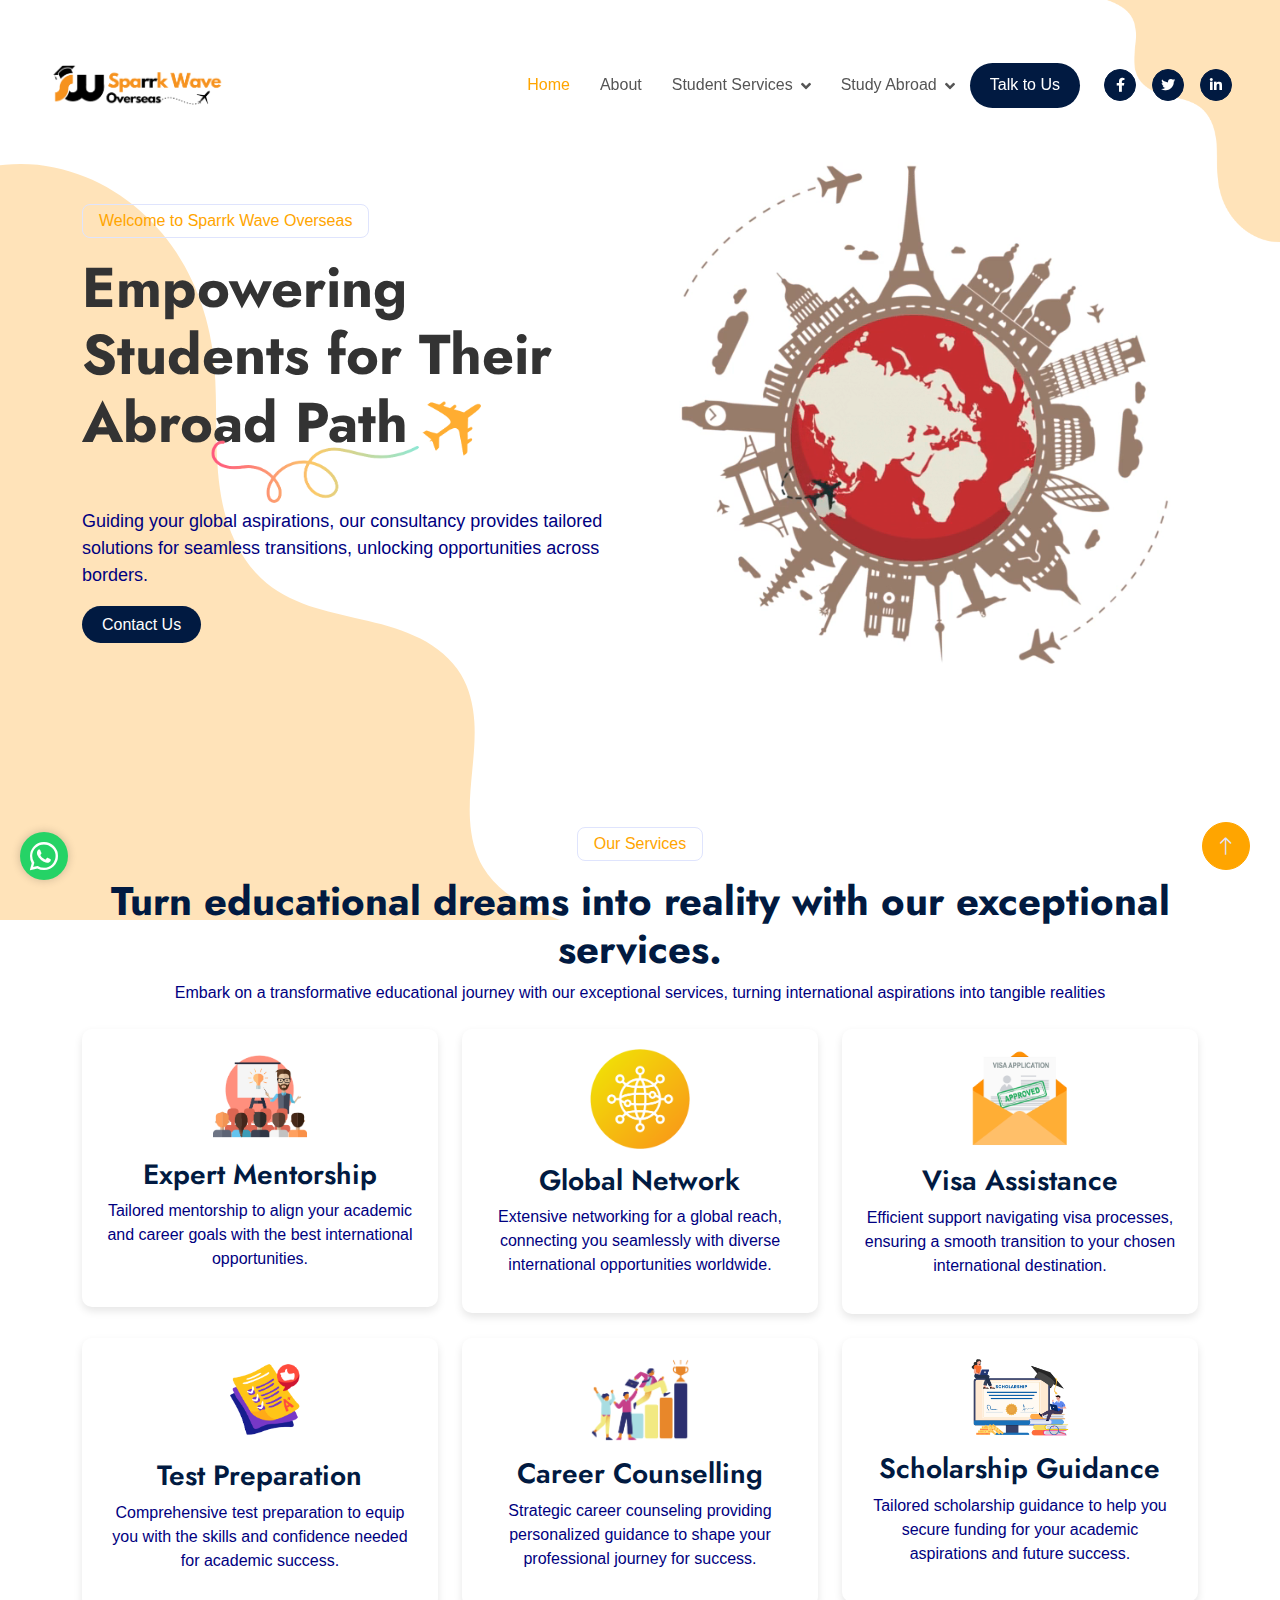
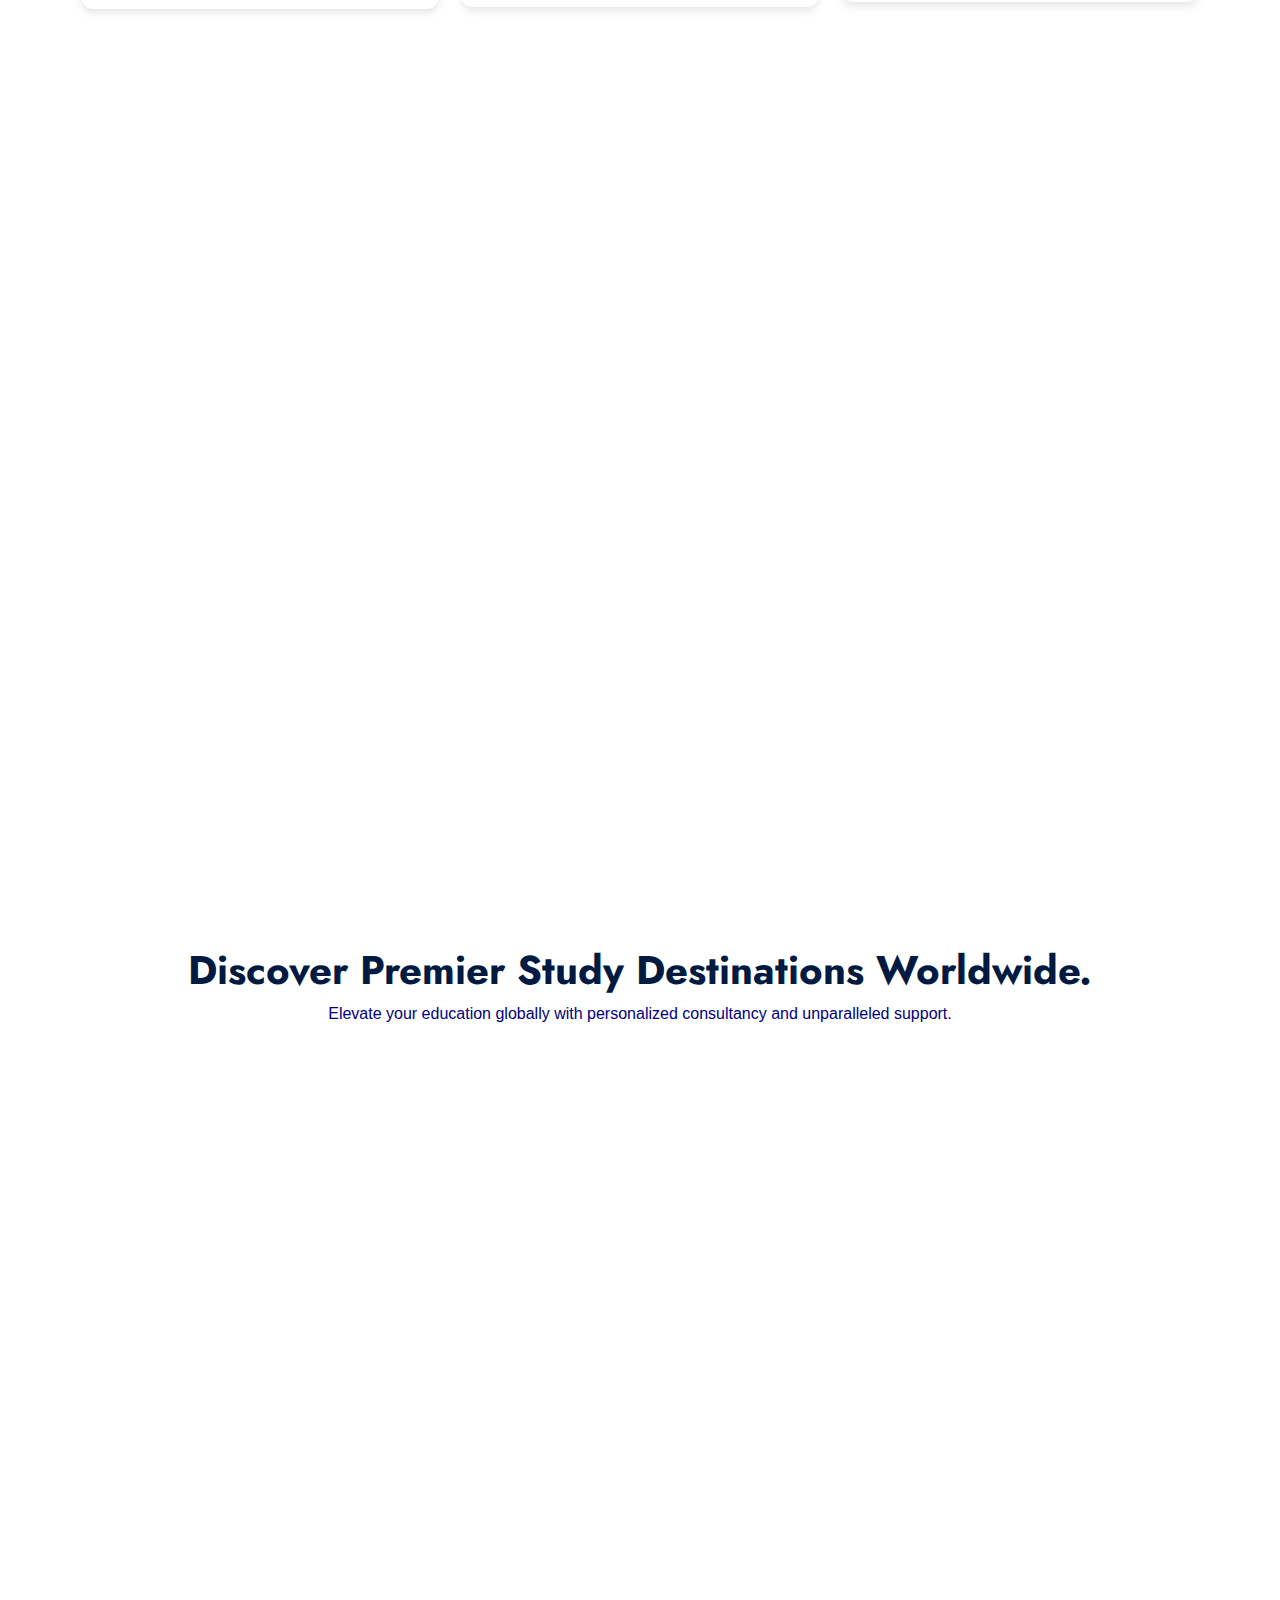
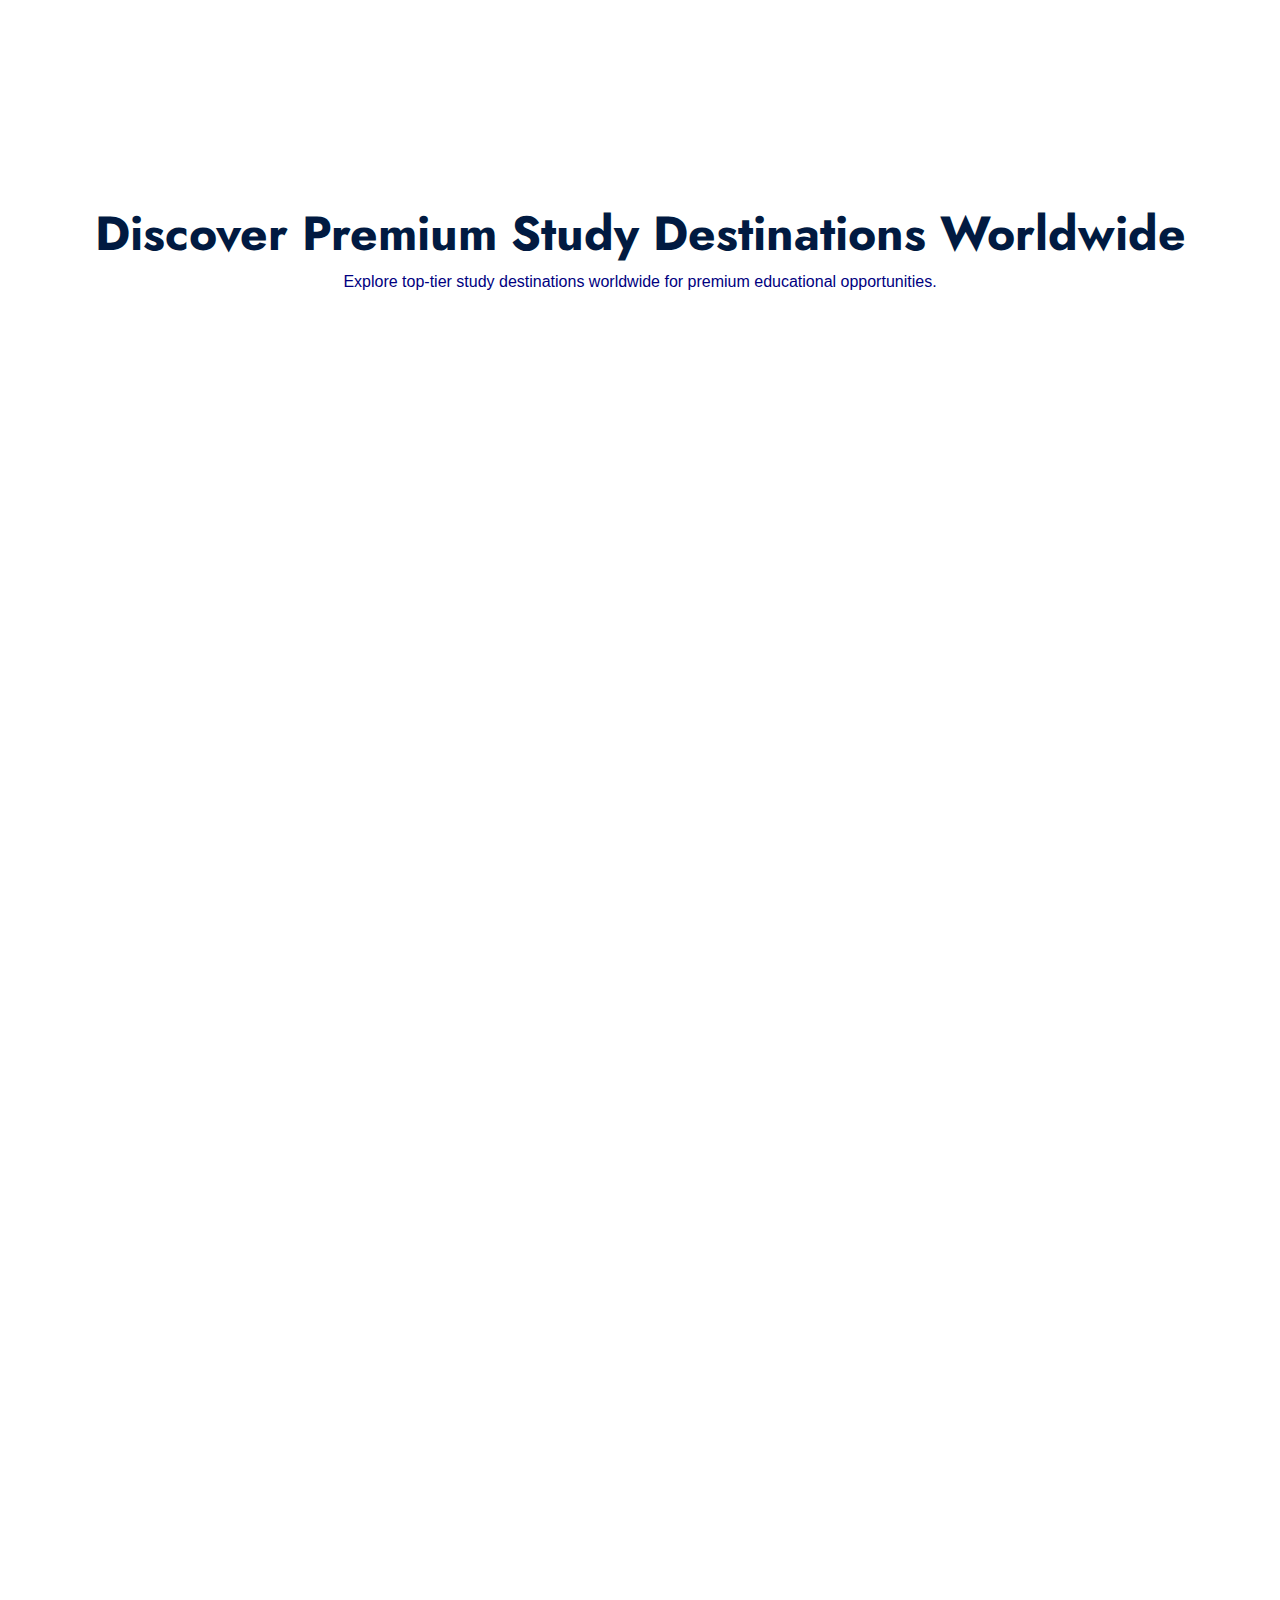
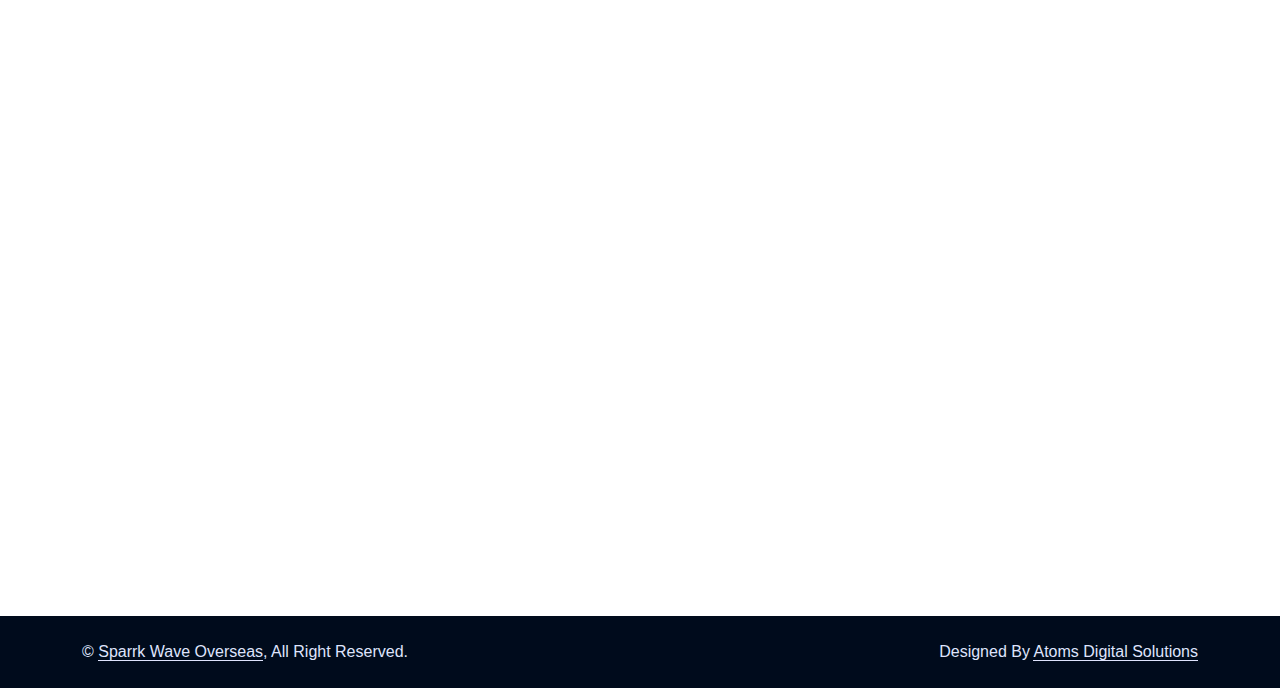
<file: index.html>
<!DOCTYPE html>
<html lang="en">

<head>
    <meta charset="utf-8">
    <title>Sparrk Wave Overseas</title>
    <meta content="width=device-width, initial-scale=1.0" name="viewport">
    <meta content="" name="keywords">
    <meta content="" name="description">

    <!-- Favicon -->
    <link href="img/favicon.ico" rel="icon">

    <!-- Google Web Fonts -->
    <link rel="preconnect" href="https://fonts.googleapis.com">
    <link rel="preconnect" href="https://fonts.gstatic.com" crossorigin>
    <link href="https://fonts.googleapis.com/css2?family=Jost:wght@500;600;700&family=Open+Sans:wght@400;500&display=swap" rel="stylesheet">  

    <!-- Icon Font Stylesheet -->
    <link href="https://cdnjs.cloudflare.com/ajax/libs/font-awesome/5.10.0/css/all.min.css" rel="stylesheet">
    <link href="https://cdn.jsdelivr.net/npm/bootstrap-icons@1.4.1/font/bootstrap-icons.css" rel="stylesheet">

    <!-- Libraries Stylesheet -->
    <link href="lib/animate/animate.min.css" rel="stylesheet">
    <link href="lib/owlcarousel/assets/owl.carousel.min.css" rel="stylesheet">

    <!-- Customized Bootstrap Stylesheet -->
    <link href="css/bootstrap.min.css" rel="stylesheet">

    <!-- Template Stylesheet -->
    <link href="css/style.css" rel="stylesheet">
    
</head>

<body>
    <!-- Spinner Start -->
    <div id="spinner" class="show bg-white position-fixed translate-middle w-100 vh-100 top-50 start-50 d-flex align-items-center justify-content-center">
        <div class="spinner-border text-primary" role="status" style="width: 3rem; height: 3rem;"></div>
    </div>
    <!-- Spinner End -->


    <!-- Navbar Start -->
    <div class="container-fluid fixed-top px-0 wow fadeIn " data-wow-delay="0.1s">
        <!-- <div class="top-bar row gx-0 align-items-center d-none d-lg-flex">
            <div class="col-lg-6 px-5 text-start">
                <small><i class="fa fa-map-marker-alt text-primary me-2"></i>123 Street, New York, USA</small>
                <small class="ms-4"><i class="fa fa-clock text-primary me-2"></i>9.00 am - 9.00 pm</small>
            </div>
            <div class="col-lg-6 px-5 text-end">
                <small><i class="fa fa-envelope text-primary me-2"></i>info@example.com</small>
                <small class="ms-4"><i class="fa fa-phone-alt text-primary me-2"></i>+012 345 6789</small>
            </div>
        </div> -->

        <nav class="navbar navbar-expand-lg navbar-light py-lg-0 px-lg-5 pt-lg-5 wow fadeIn " data-wow-delay="0.1s">
            <a href="index.html" class="navbar-brand ms-4 ms-lg-0">
                 <img  src="img/Spark wave.png" style="width: 40%;"  alt="">
            </a>
            <button type="button" class="navbar-toggler me-4" data-bs-toggle="collapse" data-bs-target="#navbarCollapse">
                <span class="navbar-toggler-icon"></span>
            </button>
            <div class="collapse navbar-collapse" id="navbarCollapse">
                <div class="navbar-nav ms-auto p-4 p-lg-0">
                    <a href="index.html" class="nav-item nav-link active">Home</a>
                    <a href="study_usa.html" class="nav-item nav-link">About</a>
    
                    <div class="nav-item dropdown">
                        <a href="study_usa.html" class="nav-link dropdown-toggle" data-bs-toggle="dropdown">Student Services</a>
                        <div class="dropdown-menu border-light m-0">
                            <a href="study_usa.html" class="dropdown-item">Study in USA</a>
                            <a href="study_usa.html" class="dropdown-item">Study in UK</a>
                            <a href="study_usa.html" class="dropdown-item">Study in Canada</a>
                            <a href="study_usa.html" class="dropdown-item">Study in Europe</a>
                            <a href="study_usa.html" class="dropdown-item">Study in Australia</a>
                        </div>
                    </div>
                    <div class="nav-item dropdown">
                        <a href="#" class="nav-link dropdown-toggle" data-bs-toggle="dropdown">Study Abroad</a>
                        <div class="dropdown-menu border-light m-0">
                            <a href="study_usa.html" class="dropdown-item">Free Study Abroad Counselling </a>
                            <a href="study_usa.html" class="dropdown-item">Premium Study Abroad Counselling </a>
                            <a href="study_usa.html" class="dropdown-item">Student Visa Service Overseas </a>
                            <a href="study_usa.html" class="dropdown-item">Student Health Cover </a>
                            <a href="study_usa.html" class="dropdown-item">Student Accomodation</a>
                             <a href="study_usa.html" class="dropdown-item">Personality Assessment Test</a>  </div>
                    </div>
                    <a  class="btn1" id="contactButton"  style="white-space: nowrap; padding: bottom -1px; cursor: pointer;">Talk to Us</a>
                </div>
                <div class="d-none d-lg-flex ms-2">
                    <a class="btn btn-dark btn-sm-square rounded-circle ms-3" href="">
                        <small class="fab fa-facebook-f text-white"></small>
                    </a>
                    <a class="btn btn-dark btn-sm-square rounded-circle ms-3" href="">
                        <small class="fab fa-twitter text-white"></small>
                    </a>
                    <a class="btn btn-dark btn-sm-square rounded-circle ms-3" href="">
                        <small class="fab fa-linkedin-in text-white"></small>
                    </a>
                </div>
            </div>
        </nav>
    </div>
   
      
      <section class="hero-section section-padding">
        <div class="container">
          <div class="row align-items-center">
            <div class="col-md-6 text-start">
                <p class="d-inline-block border rounded text-primary fw-semi-bold py-1 px-3 ">Welcome to Sparrk Wave Overseas</p>
                <h1 class="display-4 mb-4">Empowering Students for Their Abroad Path</h1>
                
                <img src="img/favicons/path.png" alt="Top Right Graphic" class="hero-section__graphic hero-section__graphic--path">
                <p class="lead mb-4 text-secondaryy">Guiding your global aspirations, our consultancy provides tailored solutions for seamless transitions, unlocking opportunities across borders.</p>
               
                <a href="#" class="btn1  ">Contact Us</a>
              </div>
            <div class="col-md-6 d-flex flex-column justify-content-between order-md-1 order-1">
             
              <div class="hero-section__graphics d-flex flex-wrap justify-content-between align-items-end d-md-block mt-3">
                <video width="600" height="600" muted autoplay loop class="img-fluid mb-md-5">
                    <source src="img/dest/hero.mp4" type="video/mp4">
                   
                  </video>
                <img src="img/favicons/top.png" alt="Top Right Graphic" class="hero-section__graphic hero-section__graphic--top-right">
                <img src="img/favicons/bottom.png" alt="Bottom Left Graphic" class="hero-section__graphic hero-section__graphic--bottom-left">
              </div>
            </div>
          </div>
        </div>
      </section>
      
    


    
    <!-- Carousel End -->


    <!-- About Start -->
    <!-- <div class="container-xxl py-5">
        <div class="container">
            <div class="row g-4 align-items-end mb-4">
                <div class="col-lg-6 wow fadeInUp" data-wow-delay="0.1s">
                    <img class="img-fluid rounded" src="img/about.jpg">
                </div>
                <div class="col-lg-6 wow fadeInUp" data-wow-delay="0.3s">
                    <p class="d-inline-block border rounded text-primary fw-semi-bold py-1 px-3">About Us</p>
                    <h1 class="display-5 mb-4">We help you to reach your dream country</h1>
                    <p class="mb-4">We are dedicated to assisting you in realizing your dream of relocating to a foreign country through our comprehensive consultancy services.</p>
                    <div class="border rounded p-4">
                        <nav>
                            <div class="nav nav-tabs mb-3" id="nav-tab" role="tablist">
                                <button class="nav-link fw-semi-bold active" id="nav-story-tab" data-bs-toggle="tab" data-bs-target="#nav-story" type="button" role="tab" aria-controls="nav-story" aria-selected="true">Vision</button>
                                <button class="nav-link fw-semi-bold" id="nav-mission-tab" data-bs-toggle="tab" data-bs-target="#nav-mission" type="button" role="tab" aria-controls="nav-mission" aria-selected="false">Mission</button>
                                <button class="nav-link fw-semi-bold" id="nav-vision-tab" data-bs-toggle="tab" data-bs-target="#nav-vision" type="button" role="tab" aria-controls="nav-vision" aria-selected="false">Ambition</button>
                            </div>
                        </nav>
                        <div class="tab-content" id="nav-tabContent">
                            <div class="tab-pane fade show active" id="nav-story" role="tabpanel" aria-labelledby="nav-story-tab">
                                <p>Empowering individuals with a global vision, our consultancy aims to be the beacon of guidance, facilitating seamless transitions to opportunities worldwide. </p>
                                <p class="mb-0">We envision a future where international aspirations are not just dreams but tangible realities, achieved through personalized and expert guidance.</p>
                            </div>
                            <div class="tab-pane fade" id="nav-mission" role="tabpanel" aria-labelledby="nav-mission-tab">
                                <p>Fulfilling our mission, we are dedicated to providing comprehensive support and expertise, ensuring individuals embark on their international journeys confidently and successfully.</p>
                                <p class="mb-0"> Our mission is to be the trusted partner in transforming aspirations into global achievements, leaving an indelible mark on the lives we touch.</p>
                            </div>
                            <div class="tab-pane fade" id="nav-vision" role="tabpanel" aria-labelledby="nav-vision-tab">
                                <p>With an unwavering ambition, we strive to become the foremost catalyst for global success. Our ambition is to empower individuals, fostering a world where every aspiration is met with the right resources and guidance. </p>
                                <p class="mb-0">We aim to be the driving force behind realizing ambitious dreams on the global stage.
                                </p>
                            </div>
                        </div>
                    </div>
                </div>
            </div>
            <div class="border rounded p-4 wow fadeInUp" data-wow-delay="0.1s">
                <div class="row g-4">
                    <div class="col-lg-4 wow fadeIn" data-wow-delay="0.1s">
                        <div class="h-100">
                            <div class="d-flex">
                                <div class="flex-shrink-0 btn-lg-square rounded-circle bg-primary">
                                    <i class="fa fa-times text-white"></i>
                                </div>
                                <div class="ps-3">
                                    <h4>No Hidden Cost</h4>
                                    <span>There's no hidden charges for fee</span>
                                </div>
                                <div class="border-end d-none d-lg-block"></div>
                            </div>
                            <div class="border-bottom mt-4 d-block d-lg-none"></div>
                        </div>
                    </div>
                    <div class="col-lg-4 wow fadeIn" data-wow-delay="0.3s">
                        <div class="h-100">
                            <div class="d-flex">
                                <div class="flex-shrink-0 btn-lg-square rounded-circle bg-primary">
                                    <i class="fa fa-users text-white"></i>
                                </div>
                                <div class="ps-3">
                                    <h4>Specialized Mentors</h4>
                                    <span>Mentors here were so skilled and can guide you well</span>
                                </div>
                                <div class="border-end d-none d-lg-block"></div>
                            </div>
                            <div class="border-bottom mt-4 d-block d-lg-none"></div>
                        </div>
                    </div>
                    <div class="col-lg-4 wow fadeIn" data-wow-delay="0.5s">
                        <div class="h-100">
                            <div class="d-flex">
                                <div class="flex-shrink-0 btn-lg-square rounded-circle bg-primary">
                                    <i class="fa fa-phone text-white"></i>
                                </div>
                                <div class="ps-3">
                                    <h4>24/7 Available</h4>
                                    <span>Our services will be available 24/7</span>
                                </div>
                            </div>
                        </div>
                    </div>
                </div>
            </div>

            <div class="border rounded p-4 mt-4 wow fadeInUp" data-wow-delay="0.1s">
                <div class="row g-4">
                    <div class="col-lg-4 wow fadeIn" data-wow-delay="0.1s">
                        <div class="h-100">
                            <div class="d-flex">
                                <div class="flex-shrink-0 btn-lg-square rounded-circle bg-primary">
                                    <i class="fa fa-times text-white"></i>
                                </div>
                                <div class="ps-3">
                                    <h4>Value Added for Money</h4>
                                    <span>We value your money more than you do while giving productivity</span>
                                </div>
                                <div class="border-end d-none d-lg-block"></div>
                            </div>
                            <div class="border-bottom mt-4 d-block d-lg-none"></div>
                        </div>
                    </div>
                    <div class="col-lg-4 wow fadeIn" data-wow-delay="0.3s">
                        <div class="h-100">
                            <div class="d-flex">
                                <div class="flex-shrink-0 btn-lg-square rounded-circle bg-primary">
                                    <i class="fa fa-users text-white"></i>
                                </div>
                                <div class="ps-3">
                                    <h4>Peaceful Environment</h4>
                                    <span>OUr offices were quiet and with better infrastructure</span>
                                </div>
                                <div class="border-end d-none d-lg-block"></div>
                            </div>
                            <div class="border-bottom mt-4 d-block d-lg-none"></div>
                        </div>
                    </div>
                    <div class="col-lg-4 wow fadeIn" data-wow-delay="0.5s">
                        <div class="h-100">
                            <div class="d-flex">
                                <div class="flex-shrink-0 btn-lg-square rounded-circle bg-primary">
                                    <i class="fa fa-phone text-white"></i>
                                </div>
                                <div class="ps-3">
                                    <h4>Easy & Efficiency</h4>
                                    <span>We make a better path for you to move to aboroad without any hurdles</span>
                                </div>
                            </div>
                        </div>
                    </div>
                </div>
            </div>
        </div>
    </div> -->
    <!-- About End -->


    <!-- services section start -->

    <section id="services" class=" py-5">
        <div class="container text-center">
            <p class="d-inline-block border rounded text-primary fw-semi-bold py-1 px-3">Our Services</p>
            <h1 class="display-7">Turn educational dreams into reality with our exceptional services.</h1>
            <p class="mb-4 text-secondaryy">Embark on a transformative educational journey with our exceptional services, turning international aspirations into tangible realities</p>
                    
            <div class="row">
                <!-- Service 1 -->
                <div class="col-md-4 mb-4">
                    <div class="service-card">
                        <img src="img/service-icon-1.png" alt="Service 1">
                        <h3>Expert Mentorship</h3>
                        <p class="text-secondaryy">Tailored mentorship to align your academic and career goals with the best international opportunities.</p>
                    </div>
                </div>
    
                <!-- Service 2 -->
                <div class="col-md-4 mb-4">
                    <div class="service-card">
                        <img src="img/service-icon-2.png" alt="Service 2">
                        <h3>Global Network</h3>
                        <p class="text-secondaryy">Extensive networking for a global reach, connecting you seamlessly with diverse international opportunities worldwide.</p>
                    </div>
                </div>
    
                <!-- Service 3 -->
                <div class="col-md-4 mb-4">
                    <div class="service-card">
                        <img src="img/service-icon-3.png" alt="Service 3">
                        <h3>Visa Assistance</h3>
                        <p class="text-secondaryy">Efficient support navigating visa processes, ensuring a smooth transition to your chosen international destination.</p>
                    </div>
                </div>
            </div>


            <div class="row">
                <!-- Service 1 -->
                <div class="col-md-4 mb-4">
                    <div class="service-card">
                        <img src="img/service-icon-4.png" alt="Service 1">
                        <h3>Test Preparation</h3>
                        <p class="text-secondaryy">Comprehensive test preparation to equip you with the skills and confidence needed for academic success.</p>
                    </div>
                </div>
    
                <!-- Service 2 -->
                <div class="col-md-4 mb-4">
                    <div class="service-card">
                        <img src="img/service-icon-5.png" alt="Service 2">
                        <h3>Career Counselling</h3>
                        <p class="text-secondaryy">Strategic career counseling providing personalized guidance to shape your professional journey for success.</p>
                    </div>
                </div>
    
                <!-- Service 3 -->
                <div class="col-md-4 mb-4">
                    <div class="service-card">
                        <img src="img/service-icon-6.png" alt="Service 3">
                        <h3>Scholarship Guidance</h3>
                        <p class="text-secondaryy">Tailored scholarship guidance to help you secure funding for your academic aspirations and future success.</p>
                    </div>
                </div>
            </div>

    
           
        </div>
    </section>
    

    <!-- services section end -->

    <!-- Facts Start -->
    <!-- <div class="container-fluid facts my-5 py-5">
        <div class="container py-5">
            <div class="row g-5">
                <div class="col-sm-6 col-lg-3 text-center wow fadeIn" data-wow-delay="0.1s">
                    <i class="fa fa-users fa-3x text-white mb-3"></i>
                    <h1 class="display-4 text-white" data-toggle="counter-up">1234</h1>
                    <span class="fs-5 text-white">Happy Clients</span>
                    <hr class="bg-white w-25 mx-auto mb-0">
                </div>
                <div class="col-sm-6 col-lg-3 text-center wow fadeIn" data-wow-delay="0.3s">
                    <i class="fa fa-check fa-3x text-white mb-3"></i>
                    <h1 class="display-4 text-white" data-toggle="counter-up">1234</h1>
                    <span class="fs-5 text-white">Projects Completed</span>
                    <hr class="bg-white w-25 mx-auto mb-0">
                </div>
                <div class="col-sm-6 col-lg-3 text-center wow fadeIn" data-wow-delay="0.5s">
                    <i class="fa fa-users-cog fa-3x text-white mb-3"></i>
                    <h1 class="display-4 text-white" data-toggle="counter-up">1234</h1>
                    <span class="fs-5 text-white">Dedicated Staff</span>
                    <hr class="bg-white w-25 mx-auto mb-0">
                </div>
                <div class="col-sm-6 col-lg-3 text-center wow fadeIn" data-wow-delay="0.7s">
                    <i class="fa fa-award fa-3x text-white mb-3"></i>
                    <h1 class="display-4 text-white" data-toggle="counter-up">1234</h1>
                    <span class="fs-5 text-white">Awards Achieved</span>
                    <hr class="bg-white w-25 mx-auto mb-0">
                </div>
            </div>
        </div>
    </div> -->
    <!-- Facts End -->


    <!-- Features Start -->
    <div class="container-xxl feature py-5">
        <div class="container">
            <div class="row g-5 align-items-center">
                <div class="col-lg-6 wow fadeInUp" data-wow-delay="0.1s">
                    <p class="d-inline-block border rounded text-primary fw-semi-bold py-1 px-3">Why Choosing Us!</p>
                    <h1 class="display-5 mb-4">Few Reasons Why People Choosing Us!</h1>
                    <p class="mb-4 text-secondaryy">Choose excellence in international guidance with us. Our personalized service and unwavering support ensure a transformative consultancy experience, guiding you to success in your overseas journey.</p>
                    <a class="btn btn-primary py-3 px-5" href="">Explore More</a>
                </div>
                <div class="col-lg-6">
                    <div class="row g-4 align-items-center">
                        <div class="col-md-6 space " >
                            <div class="row g-4">
                                <div class="col-12 wow fadeIn" data-wow-delay="0.3s">
                                    <div class="feature-box border rounded p-4">
                                        <i class="fa fa-check fa-3x text-primary mb-3"></i>
                                        <h4 class="mb-3">Proven Global Success</h4>
                                        <p class="mb-3 text-secondaryy">Admits from elite universities – the Ivy Leagues, MIT,CMU, NTU, Oxford and countless more</p>
                                        <a class="fw-semi-bold" href="">Read More <i class="fa fa-arrow-right ms-1"></i></a>
                                    </div>
                                </div>
                                <div class="col-12 wow fadeIn" data-wow-delay="0.5s">
                                    <div class="feature-box border rounded p-4">
                                        <i class="fa fa-check fa-3x text-primary mb-3"></i>
                                        <h4 class="mb-3">One-on-one Mentoring
                                           </h4>
                                        <p class="mb-3 text-secondaryy"> Accomplished mentors provide comprehensive counseling/mentoring from start to finish</p>
                                        <a class="fw-semi-bold" href="">Read More <i class="fa fa-arrow-right ms-1"></i></a>
                                    </div>
                                </div>
                            </div>
                        </div>
                        <div class="col-md-6 wow fadeIn" data-wow-delay="0.7s">
                            <div class="feature-box border rounded p-4">
                                <i class="fa fa-check fa-3x text-primary mb-3"></i>
                                <h4 class="mb-3">Elite Admission Advisors
                                   </h4>
                                <p class="mb-3 text-secondaryy"> Pedigreed & experienced advisors from premier international and Indian universities</p>
                                <a class="fw-semi-bold" href="">Read More <i class="fa fa-arrow-right ms-1"></i></a>
                            </div>
                        </div>
                    </div>
                </div>
            </div>
        </div>
    </div>
    <!-- Features End -->


    <!-- Service Start -->
    <div class="container-xxl service py-5">
        <div class="container">
            <div class="text-center mx-auto wow fadeInUp" data-wow-delay="0.1s" style="max-width: 600px;">
                <p class="d-inline-block border rounded text-primary fw-semi-bold py-1 px-3">Top Countries to Study Abroad  </p>
              
            </div>
            <h1 class="display-7  text-center">Discover Premier Study Destinations Worldwide.</h1>
            <p class="text-secondaryy mb-5 text-center display-7"> 
                Elevate your education globally with personalized consultancy and unparalleled support.</p>
            <div class="row g-4 wow fadeInUp" data-wow-delay="0.3s">
                <div class="col-lg-4">
                    <div class="nav nav-pills d-flex justify-content-between w-100 h-100 me-4">
                        <button class="nav-link w-100 d-flex align-items-center text-start border p-4 mb-4 active" data-bs-toggle="pill" data-bs-target="#tab-pane-1" type="button">
                            <h5 class="m-0"><i class="fa fa-bars text-primary me-3"></i>  <img src="img/dest/c-aus.png" alt="" style="width: 15%;">&nbsp; Study in Australia &nbsp;</h5>
                           
                        </button>
                        <button class="nav-link w-100 d-flex align-items-center text-start border p-4 mb-4" data-bs-toggle="pill" data-bs-target="#tab-pane-2" type="button">
                            <h5 class="m-0"><i class="fa fa-bars text-primary me-3"></i>  <img src="img/dest/c-can.png" alt="" style="width: 15%;">&nbsp; Study in Canada &nbsp;</h5>
                        </button>
                        <button class="nav-link w-100 d-flex align-items-center text-start border p-4 mb-4" data-bs-toggle="pill" data-bs-target="#tab-pane-3" type="button">
                            <h5 class="m-0"><i class="fa fa-bars text-primary me-3"></i>  <img src="img/dest/c-eur.png" alt="" style="width: 15%;">&nbsp; Study in Europe &nbsp;</h5>
                        </button>
                        <button class="nav-link w-100 d-flex align-items-center text-start border p-4 mb-4" data-bs-toggle="pill" data-bs-target="#tab-pane-4" type="button">
                            <h5 class="m-0"><i class="fa fa-bars text-primary me-3"></i>  <img src="img/dest/c-us.png" alt="" style="width: 15%;">&nbsp; Study in USA &nbsp;</h5>
                        </button>
                        <button class="nav-link w-100 d-flex align-items-center text-start border p-4 mb-0" data-bs-toggle="pill" data-bs-target="#tab-pane-5" type="button">
                            <h5 class="m-0"><i class="fa fa-bars text-primary me-3"></i>  <img src="img/dest/c-uk.png" alt="" style="width: 15%;">&nbsp; Study in UK &nbsp;</h5>
                        </button>
                       
                    </div>
                </div>
                <div class="col-lg-8">
                    <div class="tab-content w-100">
                        <div class="tab-pane fade show active" id="tab-pane-1">
                            <div class="row g-4">
                                <div class="col-md-6" style="min-height: 350px;">
                                    <div class="position-relative h-100">
                                        <img class="position-absolute rounded w-100 h-160 " src="img/dest/aus.png"
                                            style="object-fit: cover;" alt="">
                                    </div>
                                </div>
                                <div class="col-md-6 space " >
                                    <h3 class="mb-4">Abroad Study in Australia</h3>
                                    <p class="mb-4">Embrace a world-class education and breathtaking landscapes in Australia. We help you navigate the application process for a seamless study abroad experience.</p>
                                    <p><i class="fa fa-check text-primary me-3"></i>Application Assistance</p>
                                    <p><i class="fa fa-check text-primary me-3"></i>Visa & Immigration Support</p>
                                    <p><i class="fa fa-check text-primary me-3"></i>Independent Educational Consultants</p>
                                    <a href="" class="btn btn-primary py-3 px-5 mt-3">Read More</a>
                                </div>
                            </div>
                        </div>
                        <div class="tab-pane fade" id="tab-pane-2">
                            <div class="row g-4">
                                <div class="col-md-6" style="min-height: 350px;">
                                    <div class="position-relative h-100">
                                        <img class="position-absolute rounded w-100 h-160" src="img/dest/can.png"
                                            style="object-fit: cover;" alt="">
                                    </div>
                                </div>
                                <div class="col-md-6 space " >
                                    <h3 class="mb-4">Abroad Study in Canada</h3>
                                    <p class="mb-4">Immerse yourself in diverse cultures and renowned institutions with a Canadian education. Our expertise guides you towards a fulfilling and successful study experience.</p>
                                    <p><i class="fa fa-check text-primary me-3"></i>Application Assistance</p>
                                    <p><i class="fa fa-check text-primary me-3"></i>Visa & Immigration Support</p>
                                    <p><i class="fa fa-check text-primary me-3"></i>Independent Educational Consultants</p>
                                    <a href="" class="btn btn-primary py-3 px-5 mt-3">Read More</a>
                                </div>
                            </div>
                        </div>
                        <div class="tab-pane fade" id="tab-pane-3">
                            <div class="row g-4">
                                <div class="col-md-6" style="min-height: 350px;">
                                    <div class="position-relative h-100">
                                        <img class="position-absolute rounded w-100 h-160" src="img/dest/eur.png"
                                            style="object-fit: cover;" alt="">
                                    </div>
                                </div>
                                <div class="col-md-6 space " >
                                    <h3 class="mb-4">Study Abroad in Europe</h3>
                                    <p class="mb-4">Pursue your academic goals in the vibrant cultural tapestry of Europe. Our personalized guidance ensures a smooth and enriching study abroad journey.</p>
                                    <p><i class="fa fa-check text-primary me-3"></i>Application Assistance</p>
                                    <p><i class="fa fa-check text-primary me-3"></i>Visa & Immigration Support</p>
                                    <p><i class="fa fa-check text-primary me-3"></i>Independent Educational Consultants</p>
                                    <a href="" class="btn btn-primary py-3 px-5 mt-3">Read More</a>
                                </div>
                            </div>
                        </div>
                        <div class="tab-pane fade" id="tab-pane-4">
                            <div class="row g-4">
                                <div class="col-md-6" style="min-height: 350px;">
                                    <div class="position-relative h-100">
                                        <img class="position-absolute rounded w-100 h-160" src="img/dest/usa.png"
                                            style="object-fit: cover;" alt="">
                                    </div>
                                </div>
                                <div class="col-md-6 space " >
                                    <h3 class="mb-4">Study Abroad in USA</h3>
                                    <p class="mb-4">Pursue your academic aspirations in the dynamic US education system. Our expert guidance ensures a smooth and successful study abroad journey.</p>
                                    <p><i class="fa fa-check text-primary me-3"></i>Application Assistance</p>
                                    <p><i class="fa fa-check text-primary me-3"></i>Visa & Immigration Support</p>
                                    <p><i class="fa fa-check text-primary me-3"></i>Independent Educational Consultants</p>
                                    <a href="" class="btn btn-primary py-3 px-5 mt-3">Read More</a>
                                </div>
                            </div>
                        </div>
                        <div class="tab-pane fade" id="tab-pane-5">
                            <div class="row g-4">
                                <div class="col-md-6" style="min-height: 350px;">
                                    <div class="position-relative h-100">
                                        <img class="position-absolute rounded w-100 h-160" src="img/dest/uk.png"
                                            style="object-fit: cover;" alt="">
                                    </div>
                                </div>
                                <div class="col-md-6 space " >
                                    <h3 class="mb-4">Study Abroad in UK</h3>
                                    <p class="mb-4">Gain a world-renowned education and experience rich cultural traditions by studying in the UK. Our expert support helps navigate your journey for a successful academic adventure.</p>
                                    <p><i class="fa fa-check text-primary me-3"></i>Application Assistance</p>
                                    <p><i class="fa fa-check text-primary me-3"></i>Visa & Immigration Support</p>
                                    <p><i class="fa fa-check text-primary me-3"></i>Independent Educational Consultants</p>
                                    <a href="" class="btn btn-primary py-3 px-5 mt-3">Read More</a>
                                </div>
                            </div>
                        </div>
                    </div>
                </div>
            </div>
        </div>
    </div>
    <!-- Service End -->


    <!-- Callback Start -->
    <!-- <div class="container-fluid callback my-5 pt-5">
        <div class="container pt-5">
            <div class="row justify-content-center">
                <div class="col-lg-7">
                    <div class="bg-white border rounded p-4 p-sm-5 wow fadeInUp" data-wow-delay="0.5s">
                        <div class="text-center mx-auto wow fadeInUp" data-wow-delay="0.1s" style="max-width: 600px;">
                            <p class="d-inline-block border rounded text-primary fw-semi-bold py-1 px-3">Get In Touch</p>
                            <h1 class="display-5 mb-5">Request A Call-Back</h1>
                        </div>
                        <div class="row g-3">
                            <div class="col-sm-6">
                                <div class="form-floating">
                                    <input type="text" class="form-control" id="name" placeholder="Your Name">
                                    <label for="name">Your Name</label>
                                </div>
                            </div>
                            <div class="col-sm-6">
                                <div class="form-floating">
                                    <input type="email" class="form-control" id="mail" placeholder="Your Email">
                                    <label for="mail">Your Email</label>
                                </div>
                            </div>
                            <div class="col-sm-6">
                                <div class="form-floating">
                                    <input type="text" class="form-control" id="mobile" placeholder="Your Mobile">
                                    <label for="mobile">Your Mobile</label>
                                </div>
                            </div>
                            <div class="col-sm-6">
                                <div class="form-floating">
                                    <input type="text" class="form-control" id="subject" placeholder="Subject">
                                    <label for="subject">Subject</label>
                                </div>
                            </div>
                            <div class="col-12">
                                <div class="form-floating">
                                    <textarea class="form-control" placeholder="Leave a message here" id="message" style="height: 100px"></textarea>
                                    <label for="message">Message</label>
                                </div>
                            </div>
                            <div class="col-12 text-center">
                                <button class="btn btn-primary w-100 py-3" type="submit">Submit Now</button>
                            </div>
                        </div>
                    </div>
                </div>
            </div>
        </div>
    </div> -->
    <!-- Callback End -->


    <!-- Projects Start -->
    <div class="container-xxl py-5">
        <div class="container">
            
           







            <div class="text-center mx-auto wow fadeInUp space-img" data-wow-delay="0.1s" style="max-width: 600px;">
                <p class="d-inline-block border rounded text-primary fw-semi-bold py-1 px-3">Things to Know before going to Abroad </p>
              
            </div>
            <h1 class="display-5 text-center">Discover Premium Study Destinations Worldwide</h1>
            <p class="text-secondaryy mb-5 text-center display-7"> 
                Explore top-tier study destinations worldwide for premium educational opportunities.</p>





            <div class="owl-carousel project-carousel wow fadeInUp" data-wow-delay="0.3s">
                <div class="project-item pe-5 pb-5">
                    <div class="project-img mb-3">
                        <img class="img-fluid rounded" src="img/service-1.jpg" alt="">
                        <a href=""><i class="fa fa-link fa-3x text-primary"></i></a>
                    </div>
                    <div class="project-title">
                        <h4 class="mb-0">Research Your Destination</h4>
                    </div>
                </div>
                <div class="project-item pe-5 pb-5">
                    <div class="project-img mb-3">
                        <img class="img-fluid rounded" src="img/service-2.jpg" alt="">
                        <a href=""><i class="fa fa-link fa-3x text-primary"></i></a>
                    </div>
                    <div class="project-title">
                        <h4 class="mb-0">Visa & Legal Requirements</h4>
                    </div>
                </div>
                <div class="project-item pe-5 pb-5">
                    <div class="project-img mb-3">
                        <img class="img-fluid rounded" src="img/service-3.jpg" alt="">
                        <a href=""><i class="fa fa-link fa-3x text-primary"></i></a>
                    </div>
                    <div class="project-title">
                        <h4 class="mb-0">Financial Planning</h4>
                    </div>
                </div>
                <div class="project-item pe-5 pb-5">
                    <div class="project-img mb-3">
                        <img class="img-fluid rounded" src="img/service-4.jpg" alt="">
                        <a href=""><i class="fa fa-link fa-3x text-primary"></i></a>
                    </div>
                    <div class="project-title">
                        <h4 class="mb-0">Healthcare Preparation</h4>
                    </div>
                </div>
                <div class="project-item pe-5 pb-5">
                    <div class="project-img mb-3">
                        <img class="img-fluid rounded" src="img/service-5.jpg" alt="">
                        <a href=""><i class="fa fa-link fa-3x text-primary"></i></a>
                    </div>
                    <div class="project-title">
                        <h4 class="mb-0">Accommodation plans</h4>
                     
                    </div>
                </div>
            </div>
        </div>
    </div>
    <!-- Projects End -->


    <!-- Team Start -->
    <!-- <div class="container-xxl py-5">
        <div class="container">
            <div class="text-center mx-auto wow fadeInUp" data-wow-delay="0.1s" style="max-width: 600px;">
                <p class="d-inline-block border rounded text-primary fw-semi-bold py-1 px-3">Our Team</p>
                <h1 class="display-5 mb-5">Exclusive Team</h1>
            </div>
            <div class="row g-4">
                <div class="col-lg-4 col-md-6 wow fadeInUp" data-wow-delay="0.1s">
                    <div class="team-item">
                        <img class="img-fluid rounded" src="img/team-1.jpg" alt="">
                        <div class="team-text">
                            <h4 class="mb-0">Kate Winslet</h4>
                            <div class="team-social d-flex">
                                <a class="btn btn-square rounded-circle mx-1" href=""><i class="fab fa-facebook-f"></i></a>
                                <a class="btn btn-square rounded-circle mx-1" href=""><i class="fab fa-twitter"></i></a>
                                <a class="btn btn-square rounded-circle mx-1" href=""><i class="fab fa-instagram"></i></a>
                            </div>
                        </div>
                    </div>
                </div>
                <div class="col-lg-4 col-md-6 wow fadeInUp" data-wow-delay="0.3s">
                    <div class="team-item">
                        <img class="img-fluid rounded" src="img/team-2.jpg" alt="">
                        <div class="team-text">
                            <h4 class="mb-0">Jac Jacson</h4>
                            <div class="team-social d-flex">
                                <a class="btn btn-square rounded-circle mx-1" href=""><i class="fab fa-facebook-f"></i></a>
                                <a class="btn btn-square rounded-circle mx-1" href=""><i class="fab fa-twitter"></i></a>
                                <a class="btn btn-square rounded-circle mx-1" href=""><i class="fab fa-instagram"></i></a>
                            </div>
                        </div>
                    </div>
                </div>
                <div class="col-lg-4 col-md-6 wow fadeInUp" data-wow-delay="0.5s">
                    <div class="team-item">
                        <img class="img-fluid rounded" src="img/team-3.jpg" alt="">
                        <div class="team-text">
                            <h4 class="mb-0">Doris Jordan</h4>
                            <div class="team-social d-flex">
                                <a class="btn btn-square rounded-circle mx-1" href=""><i class="fab fa-facebook-f"></i></a>
                                <a class="btn btn-square rounded-circle mx-1" href=""><i class="fab fa-twitter"></i></a>
                                <a class="btn btn-square rounded-circle mx-1" href=""><i class="fab fa-instagram"></i></a>
                            </div>
                        </div>
                    </div>
                </div>
            </div>
        </div>
    </div> -->
    <!-- Team End -->


    <!-- Testimonial Start -->
    <div class="container-xxl py-5">
        <div class="container">
            <div class="text-center mx-auto wow fadeInUp" data-wow-delay="0.1s" style="max-width: 600px;">
                <p class="d-inline-block border rounded text-primary fw-semi-bold py-1 px-3">Testimonial</p>
                <h1 class="display-5 ">What Our Students Say!</h1>
                <p class="text-secondaryy">Testimonials from our abroad students after successful abroad journey</p>
            </div>
            <div class="owl-carousel testimonial-carousel wow fadeInUp" data-wow-delay="0.3s">
                <div class="testimonial-item">
                    <div class="testimonial-text border rounded p-4 pt-5 mb-5">
                        <div class="btn-square bg-white border rounded-circle">
                            <i class="fa fa-quote-right fa-2x text-primary"></i>
                        </div>
                        I was overwhelmed with the process of applying to universities abroad.  The Study Abroad Consultancy team took the time to understand my academic goals and preferences, and helped me find the perfect program in Canada. They guided me through the application process step-by-step, ensuring I submitted all the necessary documents on time. Thanks alot to their support.
                    </div>
                    <img class="rounded-circle mb-3" src="img/testimonial-1.jpg" alt="">
                    <h4>Saurabh</h4>
                    <span>UG graduate</span>
                </div>
                <div class="testimonial-item">
                    <div class="testimonial-text border rounded p-4 pt-5 mb-5">
                        <div class="btn-square bg-white border rounded-circle">
                            <i class="fa fa-quote-right fa-2x text-primary"></i>
                        </div>
                        The personalized guidance from the Study Abroad Consultancy was invaluable. They helped me strengthen my application essay, prepare for standardized tests, and connect with professors at my target universities. Their expertise in the US education system made a significant difference in my application success. I highly recommend their services to anyone considering studies abroad.
                    </div>
                    <img class="rounded-circle mb-3" src="img/testimonial-2.jpg" alt="">
                    <h4>Sudeekhshna</h4>
                    <span>B.com</span>
                </div>
                <div class="testimonial-item">
                    <div class="testimonial-text border rounded p-4 pt-5 mb-5">
                        <div class="btn-square bg-white border rounded-circle">
                            <i class="fa fa-quote-right fa-2x text-primary"></i>
                        </div>
                        I initially felt apprehensive about navigating the complex visa application process. The Study Abroad Consultancy team provided me with clear instructions, answered all my questions patiently, and even reviewed my visa application before submission. Their support gave me the confidence and reassurance I needed to secure my visa smoothly.
                    </div>
                    <img class="rounded-circle mb-3" src="img/testimonial-3.jpg" alt="">
                    <h4>Ravi</h4>
                    <span>B.tech</span>
                </div>
                <div class="testimonial-item">
                    <div class="testimonial-text border rounded p-4 pt-5 mb-5">
                        <div class="btn-square bg-white border rounded-circle">
                            <i class="fa fa-quote-right fa-2x text-primary"></i>
                        </div>
                        My experience with the Study Abroad Consultancy was positive from start to finish. They provided me with a comprehensive list of scholarship opportunities, which significantly reduced my financial burden. I'm grateful for their proactive approach and dedication to helping me achieve my academic aspirations in Australia. Thankyou SparrkWave.
                    </div>
                    <img class="rounded-circle mb-3" src="img/testimonial-4.jpg" alt="">
                    <h4>Anjali</h4>
                    <span>MBA</span>
                </div>
            </div>
        </div>
    </div>
    <!-- Testimonial End -->


    <!-- Footer Start -->
    <div class="container-fluid bg-dark text-light footer mt-5 py-5 wow fadeIn" data-wow-delay="0.1s">
        <div class="container py-5">
            <div class="row g-5">
                <div class="col-lg-3 col-md-6 ">
                    <a href="index.html" class="navbar-brand ms-4 ms-lg-0 ">
                        <img  class="mb-3" src="img/Spark wave.jpg" style="width: 80%;"  alt="">
                   </a>
                    <p class="mb-2">Sparrk Wave Overseas is the best consultancy to make students reach their dream country in no time.</p>
                  
                    <div class="d-flex pt-2">
                        <a class="btn btn-square btn-outline-light rounded-circle me-2" href=""><i class="fab fa-twitter"></i></a>
                        <a class="btn btn-square btn-outline-light rounded-circle me-2" href=""><i class="fab fa-facebook-f"></i></a>
                        <a class="btn btn-square btn-outline-light rounded-circle me-2" href=""><i class="fab fa-youtube"></i></a>
                        <a class="btn btn-square btn-outline-light rounded-circle me-2" href=""><i class="fab fa-linkedin-in"></i></a>

                    </div>
                </div>
                <div class="col-lg-3 col-md-6">
                    <h4 class="text-white mb-4">Our Office</h4>
                    <p class="mb-2"><i class="fa fa-map-marker-alt me-3"></i>Guntur, Gorantla - 522034</p>
                    <p class="mb-2"><i class="fa fa-phone-alt me-3"></i>+91 7993611399</p>
                    <p class="mb-2"><i class="fa fa-envelope me-3"></i>sparrkwaveoverseas@gmail.com</p>
                    <!-- <div class="d-flex pt-2">
                        <a class="btn btn-square btn-outline-light rounded-circle me-2" href=""><i class="fab fa-twitter"></i></a>
                        <a class="btn btn-square btn-outline-light rounded-circle me-2" href=""><i class="fab fa-facebook-f"></i></a>
                        <a class="btn btn-square btn-outline-light rounded-circle me-2" href=""><i class="fab fa-youtube"></i></a>
                        <a class="btn btn-square btn-outline-light rounded-circle me-2" href=""><i class="fab fa-linkedin-in"></i></a>
                    </div> -->
                </div>
                <div class="col-lg-3 col-md-6">
                    <h4 class="text-white mb-4">Study Abroad</h4>
                    <a href="project.html" class="btn btn-link">Study in USA</a>
                    <a href="feature.html" class="btn btn-link">Study in UK</a>
                    <a href="team.html" class="btn btn-link">Study in Canada</a>
                    <a href="study_usa.html" class="btn btn-link">Study in Europe</a>
                    <a href="study_usa.html" class="btn btn-link">Study in Australia</a>
                </div>
                <div class="col-lg-3 col-md-6">
                    <h4 class="text-white mb-4">Student Services</h4>
                    <a class="btn btn-link" href="">Free Study Abroad Counselling</a>
                    <a class="btn btn-link" href=""> Premium Study Abroad Counselling </a>
                    <a class="btn btn-link" href="">Student Visa Service Overseas </a>
                    <a class="btn btn-link" href="">Student Health Cover </a>
                    <a class="btn btn-link" href="">Student Accomodation </a>
                    <a class="btn btn-link" href="">Personality Assessment Test</a>
                </div>
                <!-- <div class="col-lg-3 col-md-6">
                    <h4 class="text-white mb-4">Newsletter</h4>
                    <p>Dolor amet sit justo amet elitr clita ipsum elitr est.</p>
                    <div class="position-relative w-100">
                        <input class="form-control bg-white border-0 w-100 py-3 ps-4 pe-5" type="text" placeholder="Your email">
                        <button type="button" class="btn btn-primary py-2 position-absolute top-0 end-0 mt-2 me-2">SignUp</button>
                    </div>
                </div> -->
            </div>
        </div>
    </div>
    <!-- Footer End -->
    <a class="whatsapp-icon" href="https://wa.me/7993611399" target="_blank">
        <i class="fab fa-whatsapp"></i>
    </a>
      

    <!-- Copyright Start -->
    <div class="container-fluid copyright py-4">
        <div class="container">
            <div class="row">
                <div class="col-md-6 text-center text-md-start mb-3 mb-md-0">
                    &copy; <a class="border-bottom" href="#">Sparrk Wave Overseas</a>, All Right Reserved.
                </div>
                <div class="col-md-6 text-center text-md-end">
                    <!--/*** This template is free as long as you keep the footer author’s credit link/attribution link/backlink. If you'd like to use the template without the footer author’s credit link/attribution link/backlink, you can purchase the Credit Removal License from "https://htmlcodex.com/credit-removal". Thank you for your support. ***/-->
                    Designed By <a class="border-bottom" href="https://atomsdigitalsolutions.atomsgroup.net/" target="_blank">Atoms Digital Solutions</a>
                </div>
            </div>
        </div>
    </div>
    <!-- Copyright End -->


    <!-- Back to Top -->
    <a href="#" class="btn btn-lg btn-primary btn-lg-square rounded-circle back-to-top"><i class="bi bi-arrow-up"></i></a>


    <!-- JavaScript Libraries -->
    <script src="https://code.jquery.com/jquery-3.4.1.min.js"></script>
    <script src="https://cdn.jsdelivr.net/npm/bootstrap@5.0.0/dist/js/bootstrap.bundle.min.js"></script>
    <script src="lib/wow/wow.min.js"></script>
    <script src="lib/easing/easing.min.js"></script>
    <script src="lib/waypoints/waypoints.min.js"></script>
    <script src="lib/owlcarousel/owl.carousel.min.js"></script>
    <script src="lib/counterup/counterup.min.js"></script>

    <!-- Template Javascript -->
    <script src="js/main.js"></script>
    <script>

    var contactButton = document.getElementById('contactButton');

 
    function handleButtonClick() {
      // Check if the screen width is less than 768 pixels (mobile screens)
      if (window.innerWidth < 768) {
        // Open a phone dialer for mobile devices
        window.location.href = 'tel:+1234567890';
      } else {
        // Open a mail client for larger screens
        window.location.href = 'mailto:info@example.com';
      }
    }

    // Attach the function to the button click event
    contactButton.addEventListener('click', handleButtonClick);
  </script>

</body>

</html>
</file>
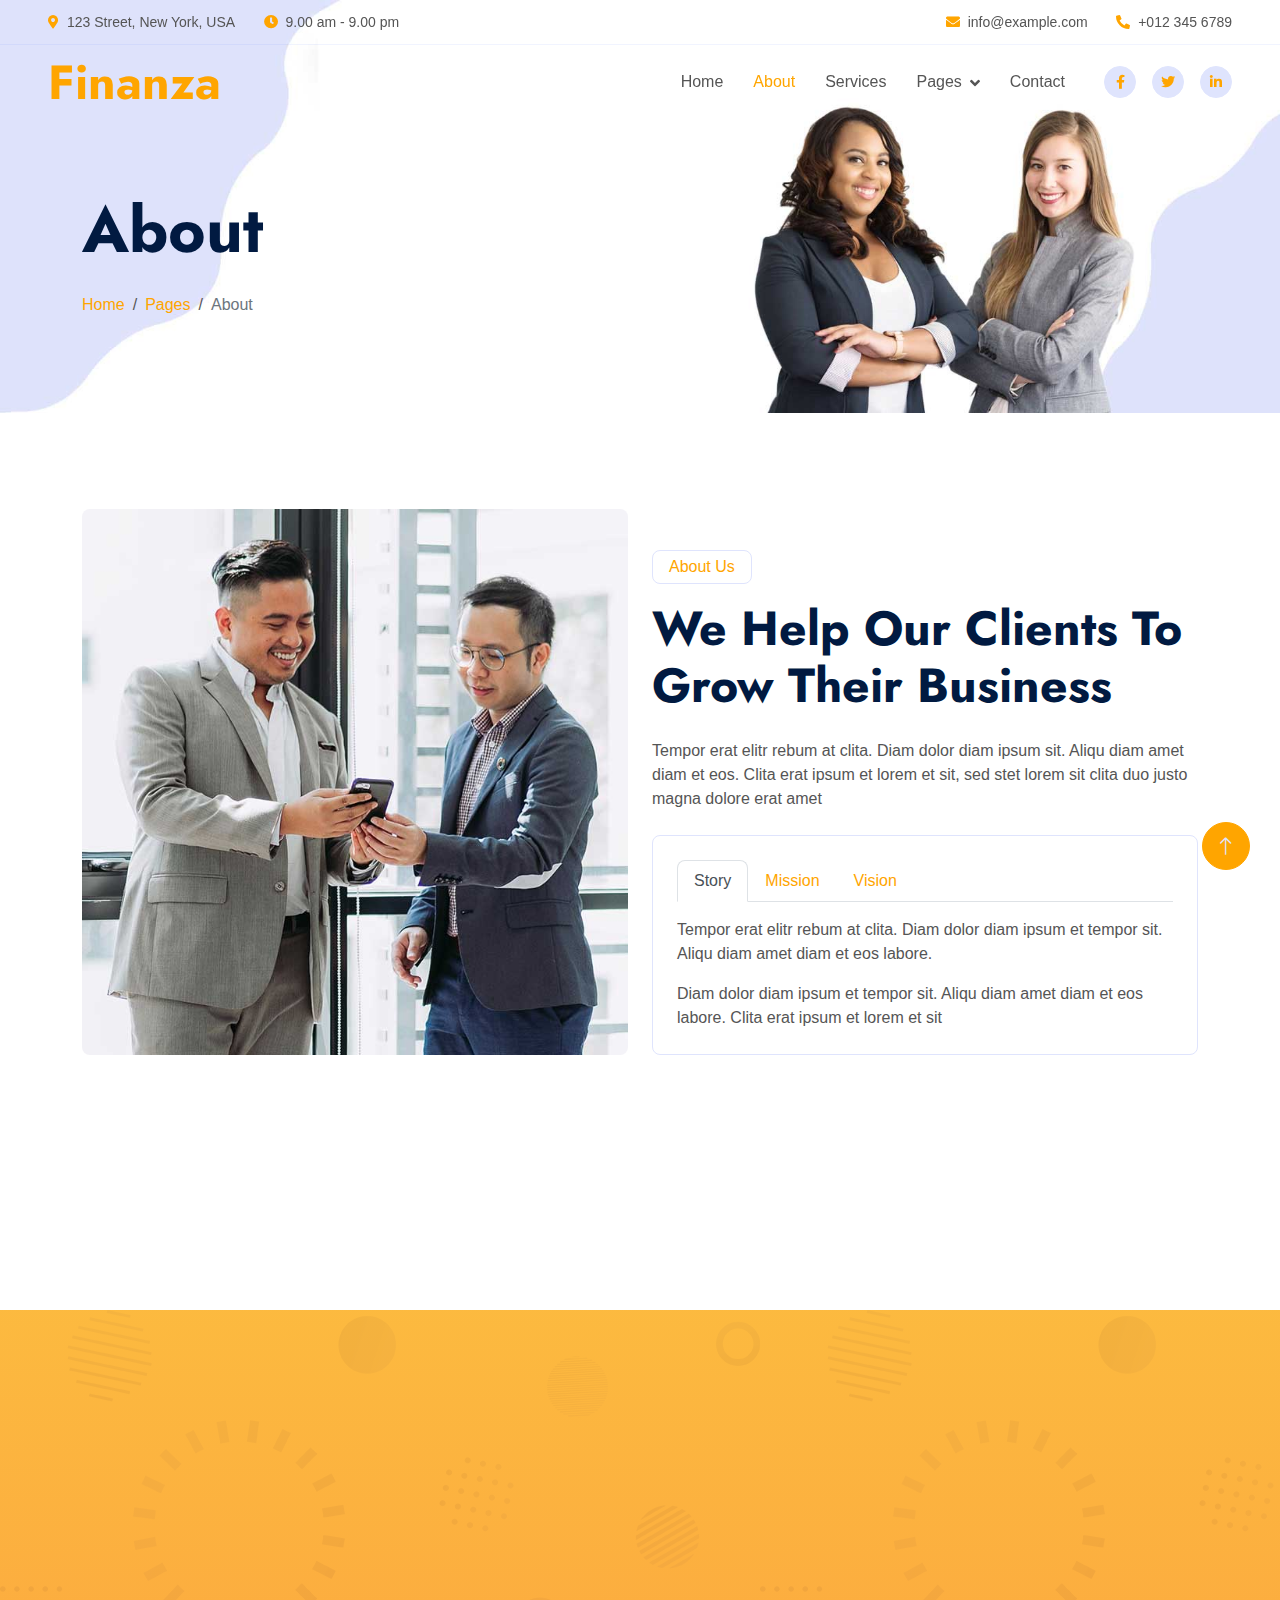
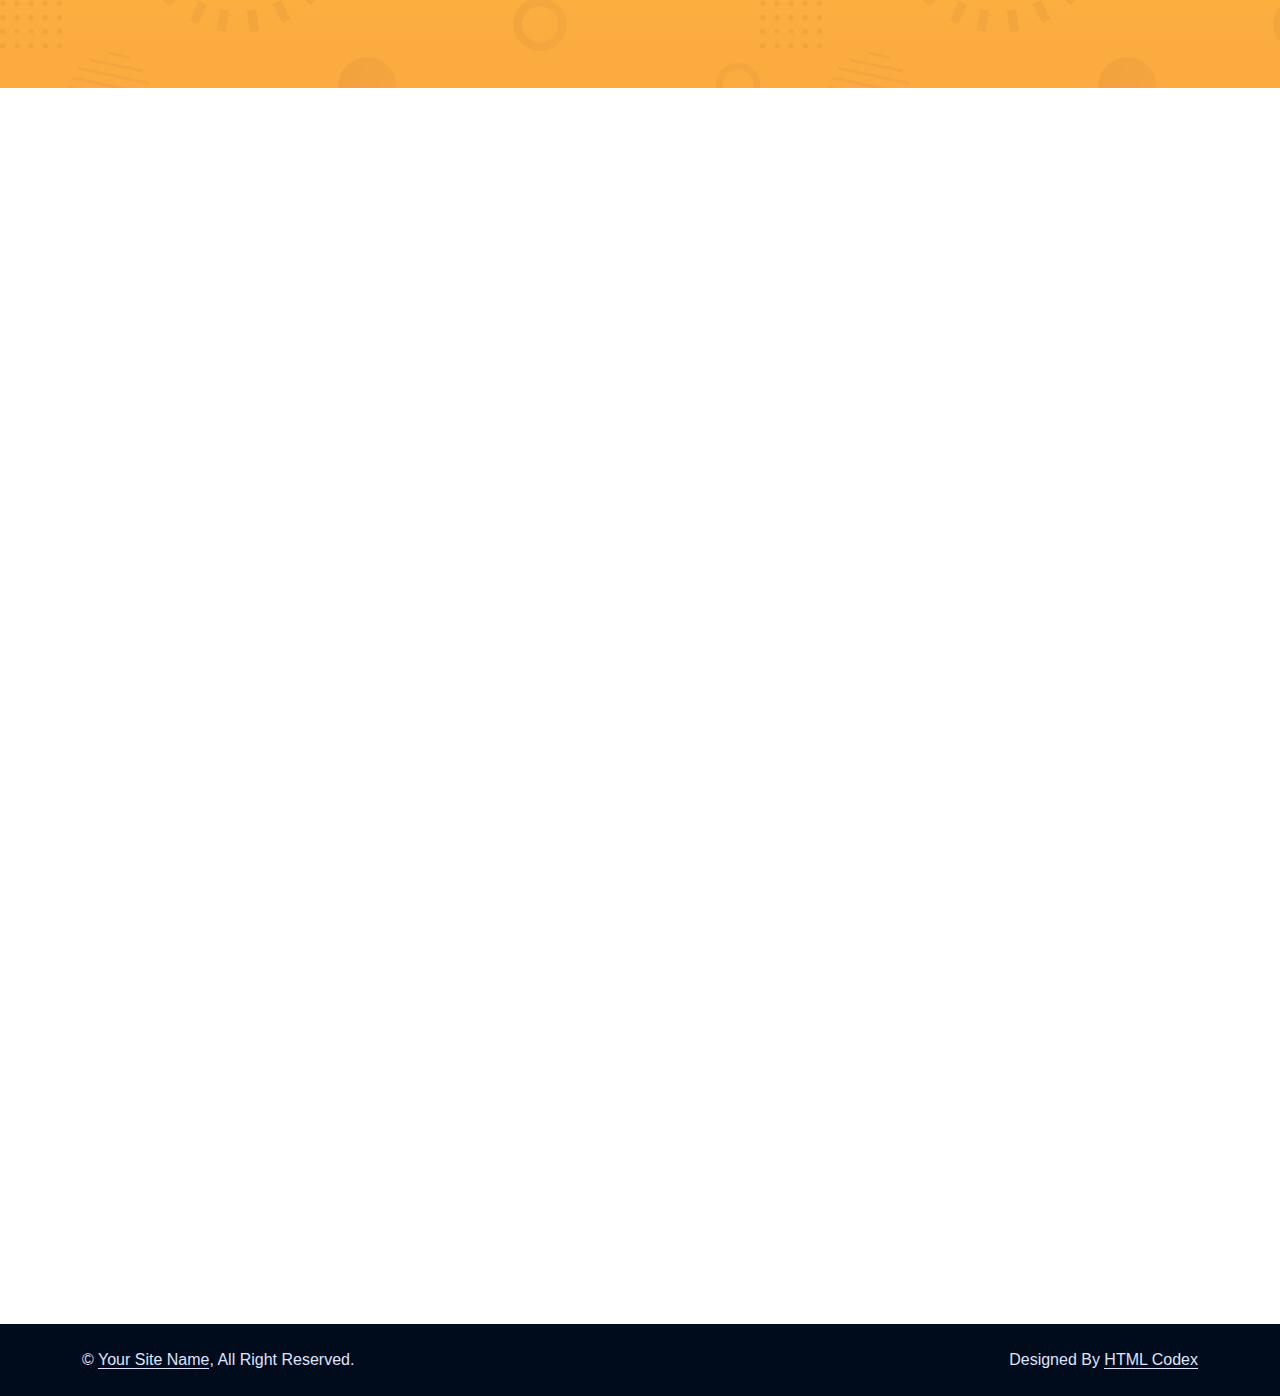
<file: about.html>
<!DOCTYPE html>
<html lang="en">

<head>
    <meta charset="utf-8">
    <title>Sparrk Wave Overseas</title>
    <meta content="width=device-width, initial-scale=1.0" name="viewport">
    <meta content="" name="keywords">
    <meta content="" name="description">

    <!-- Favicon -->
    <link href="img/favicon.ico" rel="icon">

    <!-- Google Web Fonts -->
    <link rel="preconnect" href="https://fonts.googleapis.com">
    <link rel="preconnect" href="https://fonts.gstatic.com" crossorigin>
    <link href="https://fonts.googleapis.com/css2?family=Jost:wght@500;600;700&family=Open+Sans:wght@400;500&display=swap" rel="stylesheet">  

    <!-- Icon Font Stylesheet -->
    <link href="https://cdnjs.cloudflare.com/ajax/libs/font-awesome/5.10.0/css/all.min.css" rel="stylesheet">
    <link href="https://cdn.jsdelivr.net/npm/bootstrap-icons@1.4.1/font/bootstrap-icons.css" rel="stylesheet">

    <!-- Libraries Stylesheet -->
    <link href="lib/animate/animate.min.css" rel="stylesheet">
    <link href="lib/owlcarousel/assets/owl.carousel.min.css" rel="stylesheet">

    <!-- Customized Bootstrap Stylesheet -->
    <link href="css/bootstrap.min.css" rel="stylesheet">

    <!-- Template Stylesheet -->
    <link href="css/style.css" rel="stylesheet">
</head>

<body>
    <!-- Spinner Start -->
    <div id="spinner" class="show bg-white position-fixed translate-middle w-100 vh-100 top-50 start-50 d-flex align-items-center justify-content-center">
        <div class="spinner-border text-primary" role="status" style="width: 3rem; height: 3rem;"></div>
    </div>
    <!-- Spinner End -->


    <!-- Navbar Start -->
    <div class="container-fluid fixed-top px-0 wow fadeIn" data-wow-delay="0.1s">
        <div class="top-bar row gx-0 align-items-center d-none d-lg-flex">
            <div class="col-lg-6 px-5 text-start">
                <small><i class="fa fa-map-marker-alt text-primary me-2"></i>123 Street, New York, USA</small>
                <small class="ms-4"><i class="fa fa-clock text-primary me-2"></i>9.00 am - 9.00 pm</small>
            </div>
            <div class="col-lg-6 px-5 text-end">
                <small><i class="fa fa-envelope text-primary me-2"></i>info@example.com</small>
                <small class="ms-4"><i class="fa fa-phone-alt text-primary me-2"></i>+012 345 6789</small>
            </div>
        </div>

        <nav class="navbar navbar-expand-lg navbar-light py-lg-0 px-lg-5 wow fadeIn" data-wow-delay="0.1s">
            <a href="index.html" class="navbar-brand ms-4 ms-lg-0">
                <h1 class="display-5 text-primary m-0">Finanza</h1>
            </a>
            <button type="button" class="navbar-toggler me-4" data-bs-toggle="collapse" data-bs-target="#navbarCollapse">
                <span class="navbar-toggler-icon"></span>
            </button>
            <div class="collapse navbar-collapse" id="navbarCollapse">
                <div class="navbar-nav ms-auto p-4 p-lg-0">
                    <a href="index.html" class="nav-item nav-link">Home</a>
                    <a href="about.html" class="nav-item nav-link active">About</a>
                    <a href="service.html" class="nav-item nav-link">Services</a>
                    <div class="nav-item dropdown">
                        <a href="#" class="nav-link dropdown-toggle" data-bs-toggle="dropdown">Pages</a>
                        <div class="dropdown-menu border-light m-0">
                            <a href="project.html" class="dropdown-item">Projects</a>
                            <a href="feature.html" class="dropdown-item">Features</a>
                            <a href="team.html" class="dropdown-item">Team Member</a>
                            <a href="testimonial.html" class="dropdown-item">Testimonial</a>
                            <a href="404.html" class="dropdown-item">404 Page</a>
                        </div>
                    </div>
                    <a href="contact.html" class="nav-item nav-link">Contact</a>
                </div>
                <div class="d-none d-lg-flex ms-2">
                    <a class="btn btn-light btn-sm-square rounded-circle ms-3" href="">
                        <small class="fab fa-facebook-f text-primary"></small>
                    </a>
                    <a class="btn btn-light btn-sm-square rounded-circle ms-3" href="">
                        <small class="fab fa-twitter text-primary"></small>
                    </a>
                    <a class="btn btn-light btn-sm-square rounded-circle ms-3" href="">
                        <small class="fab fa-linkedin-in text-primary"></small>
                    </a>
                </div>
            </div>
        </nav>
    </div>
    <!-- Navbar End -->


    <!-- Page Header Start -->
    <div class="container-fluid page-header mb-5 wow fadeIn" data-wow-delay="0.1s">
        <div class="container">
            <h1 class="display-3 mb-4 animated slideInDown">About</h1>
            <nav aria-label="breadcrumb animated slideInDown">
                <ol class="breadcrumb mb-0">
                    <li class="breadcrumb-item"><a href="#">Home</a></li>
                    <li class="breadcrumb-item"><a href="#">Pages</a></li>
                    <li class="breadcrumb-item active" aria-current="page">About</li>
                </ol>
            </nav>
        </div>
    </div>
    <!-- Page Header End -->


    <!-- About Start -->
    <div class="container-xxl py-5">
        <div class="container">
            <div class="row g-4 align-items-end mb-4">
                <div class="col-lg-6 wow fadeInUp" data-wow-delay="0.1s">
                    <img class="img-fluid rounded" src="img/about.jpg">
                </div>
                <div class="col-lg-6 wow fadeInUp" data-wow-delay="0.3s">
                    <p class="d-inline-block border rounded text-primary fw-semi-bold py-1 px-3">About Us</p>
                    <h1 class="display-5 mb-4">We Help Our Clients To Grow Their Business</h1>
                    <p class="mb-4">Tempor erat elitr rebum at clita. Diam dolor diam ipsum sit. Aliqu diam amet diam et eos. Clita erat ipsum et lorem et sit, sed stet lorem sit clita duo justo magna dolore erat amet</p>
                    <div class="border rounded p-4">
                        <nav>
                            <div class="nav nav-tabs mb-3" id="nav-tab" role="tablist">
                                <button class="nav-link fw-semi-bold active" id="nav-story-tab" data-bs-toggle="tab" data-bs-target="#nav-story" type="button" role="tab" aria-controls="nav-story" aria-selected="true">Story</button>
                                <button class="nav-link fw-semi-bold" id="nav-mission-tab" data-bs-toggle="tab" data-bs-target="#nav-mission" type="button" role="tab" aria-controls="nav-mission" aria-selected="false">Mission</button>
                                <button class="nav-link fw-semi-bold" id="nav-vision-tab" data-bs-toggle="tab" data-bs-target="#nav-vision" type="button" role="tab" aria-controls="nav-vision" aria-selected="false">Vision</button>
                            </div>
                        </nav>
                        <div class="tab-content" id="nav-tabContent">
                            <div class="tab-pane fade show active" id="nav-story" role="tabpanel" aria-labelledby="nav-story-tab">
                                <p>Tempor erat elitr rebum at clita. Diam dolor diam ipsum et tempor sit. Aliqu diam amet diam et eos labore.</p>
                                <p class="mb-0">Diam dolor diam ipsum et tempor sit. Aliqu diam amet diam et eos labore. Clita erat ipsum et lorem et sit</p>
                            </div>
                            <div class="tab-pane fade" id="nav-mission" role="tabpanel" aria-labelledby="nav-mission-tab">
                                <p>Tempor erat elitr rebum at clita. Diam dolor diam ipsum et tempor sit. Aliqu diam amet diam et eos labore.</p>
                                <p class="mb-0">Diam dolor diam ipsum et tempor sit. Aliqu diam amet diam et eos labore. Clita erat ipsum et lorem et sit</p>
                            </div>
                            <div class="tab-pane fade" id="nav-vision" role="tabpanel" aria-labelledby="nav-vision-tab">
                                <p>Tempor erat elitr rebum at clita. Diam dolor diam ipsum et tempor sit. Aliqu diam amet diam et eos labore.</p>
                                <p class="mb-0">Diam dolor diam ipsum et tempor sit. Aliqu diam amet diam et eos labore. Clita erat ipsum et lorem et sit</p>
                            </div>
                        </div>
                    </div>
                </div>
            </div>
            <div class="border rounded p-4 wow fadeInUp" data-wow-delay="0.1s">
                <div class="row g-4">
                    <div class="col-lg-4 wow fadeIn" data-wow-delay="0.1s">
                        <div class="h-100">
                            <div class="d-flex">
                                <div class="flex-shrink-0 btn-lg-square rounded-circle bg-primary">
                                    <i class="fa fa-times text-white"></i>
                                </div>
                                <div class="ps-3">
                                    <h4>No Hidden Cost</h4>
                                    <span>Clita erat ipsum lorem sit sed stet duo justo</span>
                                </div>
                                <div class="border-end d-none d-lg-block"></div>
                            </div>
                            <div class="border-bottom mt-4 d-block d-lg-none"></div>
                        </div>
                    </div>
                    <div class="col-lg-4 wow fadeIn" data-wow-delay="0.3s">
                        <div class="h-100">
                            <div class="d-flex">
                                <div class="flex-shrink-0 btn-lg-square rounded-circle bg-primary">
                                    <i class="fa fa-users text-white"></i>
                                </div>
                                <div class="ps-3">
                                    <h4>Dedicated Team</h4>
                                    <span>Clita erat ipsum lorem sit sed stet duo justo</span>
                                </div>
                                <div class="border-end d-none d-lg-block"></div>
                            </div>
                            <div class="border-bottom mt-4 d-block d-lg-none"></div>
                        </div>
                    </div>
                    <div class="col-lg-4 wow fadeIn" data-wow-delay="0.5s">
                        <div class="h-100">
                            <div class="d-flex">
                                <div class="flex-shrink-0 btn-lg-square rounded-circle bg-primary">
                                    <i class="fa fa-phone text-white"></i>
                                </div>
                                <div class="ps-3">
                                    <h4>24/7 Available</h4>
                                    <span>Clita erat ipsum lorem sit sed stet duo justo</span>
                                </div>
                            </div>
                        </div>
                    </div>
                </div>
            </div>
        </div>
    </div>
    <!-- About End -->


    <!-- Facts Start -->
    <div class="container-fluid facts my-5 py-5">
        <div class="container py-5">
            <div class="row g-5">
                <div class="col-sm-6 col-lg-3 text-center wow fadeIn" data-wow-delay="0.1s">
                    <i class="fa fa-users fa-3x text-white mb-3"></i>
                    <h1 class="display-4 text-white" data-toggle="counter-up">1234</h1>
                    <span class="fs-5 text-white">Happy Clients</span>
                    <hr class="bg-white w-25 mx-auto mb-0">
                </div>
                <div class="col-sm-6 col-lg-3 text-center wow fadeIn" data-wow-delay="0.3s">
                    <i class="fa fa-check fa-3x text-white mb-3"></i>
                    <h1 class="display-4 text-white" data-toggle="counter-up">1234</h1>
                    <span class="fs-5 text-white">Projects Completed</span>
                    <hr class="bg-white w-25 mx-auto mb-0">
                </div>
                <div class="col-sm-6 col-lg-3 text-center wow fadeIn" data-wow-delay="0.5s">
                    <i class="fa fa-users-cog fa-3x text-white mb-3"></i>
                    <h1 class="display-4 text-white" data-toggle="counter-up">1234</h1>
                    <span class="fs-5 text-white">Dedicated Staff</span>
                    <hr class="bg-white w-25 mx-auto mb-0">
                </div>
                <div class="col-sm-6 col-lg-3 text-center wow fadeIn" data-wow-delay="0.7s">
                    <i class="fa fa-award fa-3x text-white mb-3"></i>
                    <h1 class="display-4 text-white" data-toggle="counter-up">1234</h1>
                    <span class="fs-5 text-white">Awards Achieved</span>
                    <hr class="bg-white w-25 mx-auto mb-0">
                </div>
            </div>
        </div>
    </div>
    <!-- Facts End -->


    <!-- Team Start -->
    <div class="container-xxl py-5">
        <div class="container">
            <div class="text-center mx-auto wow fadeInUp" data-wow-delay="0.1s" style="max-width: 600px;">
                <p class="d-inline-block border rounded text-primary fw-semi-bold py-1 px-3">Our Team</p>
                <h1 class="display-5 mb-5">Exclusive Team</h1>
            </div>
            <div class="row g-4">
                <div class="col-lg-4 col-md-6 wow fadeInUp" data-wow-delay="0.1s">
                    <div class="team-item">
                        <img class="img-fluid rounded" src="img/team-1.jpg" alt="">
                        <div class="team-text">
                            <h4 class="mb-0">Kate Winslet</h4>
                            <div class="team-social d-flex">
                                <a class="btn btn-square rounded-circle mx-1" href=""><i class="fab fa-facebook-f"></i></a>
                                <a class="btn btn-square rounded-circle mx-1" href=""><i class="fab fa-twitter"></i></a>
                                <a class="btn btn-square rounded-circle mx-1" href=""><i class="fab fa-instagram"></i></a>
                            </div>
                        </div>
                    </div>
                </div>
                <div class="col-lg-4 col-md-6 wow fadeInUp" data-wow-delay="0.3s">
                    <div class="team-item">
                        <img class="img-fluid rounded" src="img/team-2.jpg" alt="">
                        <div class="team-text">
                            <h4 class="mb-0">Jac Jacson</h4>
                            <div class="team-social d-flex">
                                <a class="btn btn-square rounded-circle mx-1" href=""><i class="fab fa-facebook-f"></i></a>
                                <a class="btn btn-square rounded-circle mx-1" href=""><i class="fab fa-twitter"></i></a>
                                <a class="btn btn-square rounded-circle mx-1" href=""><i class="fab fa-instagram"></i></a>
                            </div>
                        </div>
                    </div>
                </div>
                <div class="col-lg-4 col-md-6 wow fadeInUp" data-wow-delay="0.5s">
                    <div class="team-item">
                        <img class="img-fluid rounded" src="img/team-3.jpg" alt="">
                        <div class="team-text">
                            <h4 class="mb-0">Doris Jordan</h4>
                            <div class="team-social d-flex">
                                <a class="btn btn-square rounded-circle mx-1" href=""><i class="fab fa-facebook-f"></i></a>
                                <a class="btn btn-square rounded-circle mx-1" href=""><i class="fab fa-twitter"></i></a>
                                <a class="btn btn-square rounded-circle mx-1" href=""><i class="fab fa-instagram"></i></a>
                            </div>
                        </div>
                    </div>
                </div>
            </div>
        </div>
    </div>
    <!-- Team End -->
        

    <!-- Footer Start -->
    <div class="container-fluid bg-dark text-light footer mt-5 py-5 wow fadeIn" data-wow-delay="0.1s">
        <div class="container py-5">
            <div class="row g-5">
                <div class="col-lg-3 col-md-6">
                    <h4 class="text-white mb-4">Our Office</h4>
                    <p class="mb-2"><i class="fa fa-map-marker-alt me-3"></i>123 Street, New York, USA</p>
                    <p class="mb-2"><i class="fa fa-phone-alt me-3"></i>+012 345 67890</p>
                    <p class="mb-2"><i class="fa fa-envelope me-3"></i>info@example.com</p>
                    <div class="d-flex pt-2">
                        <a class="btn btn-square btn-outline-light rounded-circle me-2" href=""><i class="fab fa-twitter"></i></a>
                        <a class="btn btn-square btn-outline-light rounded-circle me-2" href=""><i class="fab fa-facebook-f"></i></a>
                        <a class="btn btn-square btn-outline-light rounded-circle me-2" href=""><i class="fab fa-youtube"></i></a>
                        <a class="btn btn-square btn-outline-light rounded-circle me-2" href=""><i class="fab fa-linkedin-in"></i></a>
                    </div>
                </div>
                <div class="col-lg-3 col-md-6">
                    <h4 class="text-white mb-4">Services</h4>
                    <a class="btn btn-link" href="">Financial Planning</a>
                    <a class="btn btn-link" href="">Cash Investment</a>
                    <a class="btn btn-link" href="">Financial Consultancy</a>
                    <a class="btn btn-link" href="">Business Loans</a>
                    <a class="btn btn-link" href="">Business Analysis</a>
                </div>
                <div class="col-lg-3 col-md-6">
                    <h4 class="text-white mb-4">Quick Links</h4>
                    <a class="btn btn-link" href="">About Us</a>
                    <a class="btn btn-link" href="">Contact Us</a>
                    <a class="btn btn-link" href="">Our Services</a>
                    <a class="btn btn-link" href="">Terms & Condition</a>
                    <a class="btn btn-link" href="">Support</a>
                </div>
                <div class="col-lg-3 col-md-6">
                    <h4 class="text-white mb-4">Newsletter</h4>
                    <p>Dolor amet sit justo amet elitr clita ipsum elitr est.</p>
                    <div class="position-relative w-100">
                        <input class="form-control bg-white border-0 w-100 py-3 ps-4 pe-5" type="text" placeholder="Your email">
                        <button type="button" class="btn btn-primary py-2 position-absolute top-0 end-0 mt-2 me-2">SignUp</button>
                    </div>
                </div>
            </div>
        </div>
    </div>
    <!-- Footer End -->


    <!-- Copyright Start -->
    <div class="container-fluid copyright py-4">
        <div class="container">
            <div class="row">
                <div class="col-md-6 text-center text-md-start mb-3 mb-md-0">
                    &copy; <a class="border-bottom" href="#">Your Site Name</a>, All Right Reserved.
                </div>
                <div class="col-md-6 text-center text-md-end">
                    <!--/*** This template is free as long as you keep the footer author’s credit link/attribution link/backlink. If you'd like to use the template without the footer author’s credit link/attribution link/backlink, you can purchase the Credit Removal License from "https://htmlcodex.com/credit-removal". Thank you for your support. ***/-->
                    Designed By <a class="border-bottom" href="https://htmlcodex.com">HTML Codex</a>
                </div>
            </div>
        </div>
    </div>
    <!-- Copyright End -->


    <!-- Back to Top -->
    <a href="#" class="btn btn-lg btn-primary btn-lg-square rounded-circle back-to-top"><i class="bi bi-arrow-up"></i></a>


    <!-- JavaScript Libraries -->
    <script src="https://code.jquery.com/jquery-3.4.1.min.js"></script>
    <script src="https://cdn.jsdelivr.net/npm/bootstrap@5.0.0/dist/js/bootstrap.bundle.min.js"></script>
    <script src="lib/wow/wow.min.js"></script>
    <script src="lib/easing/easing.min.js"></script>
    <script src="lib/waypoints/waypoints.min.js"></script>
    <script src="lib/owlcarousel/owl.carousel.min.js"></script>
    <script src="lib/counterup/counterup.min.js"></script>

    <!-- Template Javascript -->
    <script src="js/main.js"></script>
</body>

</html>
</file>
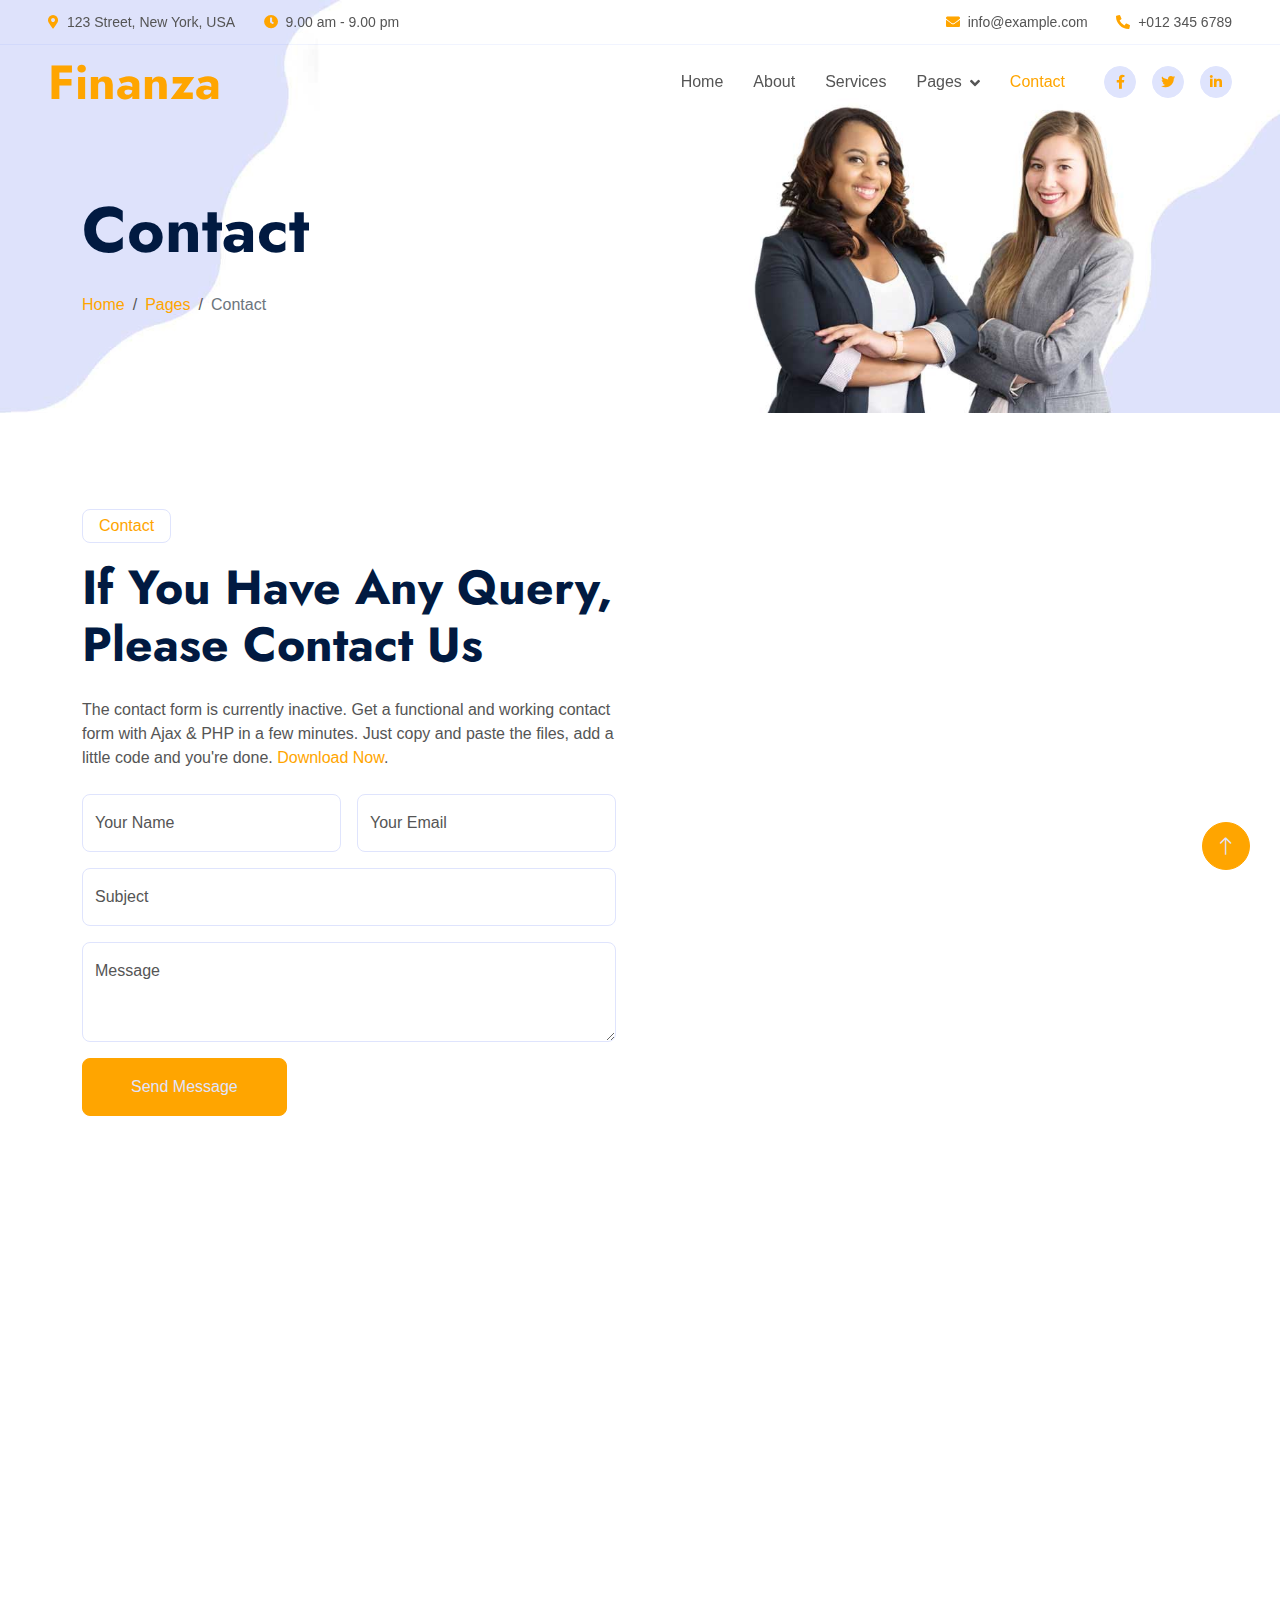
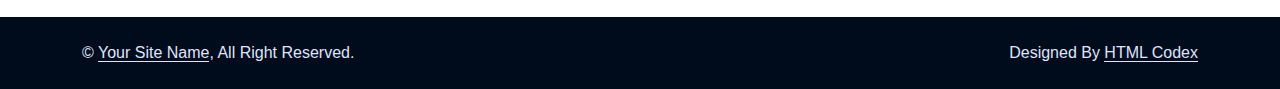
<file: contact.html>
<!DOCTYPE html>
<html lang="en">

<head>
    <meta charset="utf-8">
    <title>Finanza - Financial Services Website Template</title>
    <meta content="width=device-width, initial-scale=1.0" name="viewport">
    <meta content="" name="keywords">
    <meta content="" name="description">

    <!-- Favicon -->
    <link href="img/favicon.ico" rel="icon">

    <!-- Google Web Fonts -->
    <link rel="preconnect" href="https://fonts.googleapis.com">
    <link rel="preconnect" href="https://fonts.gstatic.com" crossorigin>
    <link href="https://fonts.googleapis.com/css2?family=Jost:wght@500;600;700&family=Open+Sans:wght@400;500&display=swap" rel="stylesheet">  

    <!-- Icon Font Stylesheet -->
    <link href="https://cdnjs.cloudflare.com/ajax/libs/font-awesome/5.10.0/css/all.min.css" rel="stylesheet">
    <link href="https://cdn.jsdelivr.net/npm/bootstrap-icons@1.4.1/font/bootstrap-icons.css" rel="stylesheet">

    <!-- Libraries Stylesheet -->
    <link href="lib/animate/animate.min.css" rel="stylesheet">
    <link href="lib/owlcarousel/assets/owl.carousel.min.css" rel="stylesheet">

    <!-- Customized Bootstrap Stylesheet -->
    <link href="css/bootstrap.min.css" rel="stylesheet">

    <!-- Template Stylesheet -->
    <link href="css/style.css" rel="stylesheet">
</head>

<body>
    <!-- Spinner Start -->
    <div id="spinner" class="show bg-white position-fixed translate-middle w-100 vh-100 top-50 start-50 d-flex align-items-center justify-content-center">
        <div class="spinner-border text-primary" role="status" style="width: 3rem; height: 3rem;"></div>
    </div>
    <!-- Spinner End -->


    <!-- Navbar Start -->
    <div class="container-fluid fixed-top px-0 wow fadeIn" data-wow-delay="0.1s">
        <div class="top-bar row gx-0 align-items-center d-none d-lg-flex">
            <div class="col-lg-6 px-5 text-start">
                <small><i class="fa fa-map-marker-alt text-primary me-2"></i>123 Street, New York, USA</small>
                <small class="ms-4"><i class="fa fa-clock text-primary me-2"></i>9.00 am - 9.00 pm</small>
            </div>
            <div class="col-lg-6 px-5 text-end">
                <small><i class="fa fa-envelope text-primary me-2"></i>info@example.com</small>
                <small class="ms-4"><i class="fa fa-phone-alt text-primary me-2"></i>+012 345 6789</small>
            </div>
        </div>

        <nav class="navbar navbar-expand-lg navbar-light py-lg-0 px-lg-5 wow fadeIn" data-wow-delay="0.1s">
            <a href="index.html" class="navbar-brand ms-4 ms-lg-0">
                <h1 class="display-5 text-primary m-0">Finanza</h1>
            </a>
            <button type="button" class="navbar-toggler me-4" data-bs-toggle="collapse" data-bs-target="#navbarCollapse">
                <span class="navbar-toggler-icon"></span>
            </button>
            <div class="collapse navbar-collapse" id="navbarCollapse">
                <div class="navbar-nav ms-auto p-4 p-lg-0">
                    <a href="index.html" class="nav-item nav-link">Home</a>
                    <a href="about.html" class="nav-item nav-link">About</a>
                    <a href="service.html" class="nav-item nav-link">Services</a>
                    <div class="nav-item dropdown">
                        <a href="#" class="nav-link dropdown-toggle" data-bs-toggle="dropdown">Pages</a>
                        <div class="dropdown-menu border-light m-0">
                            <a href="project.html" class="dropdown-item">Projects</a>
                            <a href="feature.html" class="dropdown-item">Features</a>
                            <a href="team.html" class="dropdown-item">Team Member</a>
                            <a href="testimonial.html" class="dropdown-item">Testimonial</a>
                            <a href="404.html" class="dropdown-item">404 Page</a>
                        </div>
                    </div>
                    <a href="contact.html" class="nav-item nav-link active">Contact</a>
                </div>
                <div class="d-none d-lg-flex ms-2">
                    <a class="btn btn-light btn-sm-square rounded-circle ms-3" href="">
                        <small class="fab fa-facebook-f text-primary"></small>
                    </a>
                    <a class="btn btn-light btn-sm-square rounded-circle ms-3" href="">
                        <small class="fab fa-twitter text-primary"></small>
                    </a>
                    <a class="btn btn-light btn-sm-square rounded-circle ms-3" href="">
                        <small class="fab fa-linkedin-in text-primary"></small>
                    </a>
                </div>
            </div>
        </nav>
    </div>
    <!-- Navbar End -->


    <!-- Page Header Start -->
    <div class="container-fluid page-header mb-5 wow fadeIn" data-wow-delay="0.1s">
        <div class="container">
            <h1 class="display-3 mb-4 animated slideInDown">Contact</h1>
            <nav aria-label="breadcrumb animated slideInDown">
                <ol class="breadcrumb mb-0">
                    <li class="breadcrumb-item"><a href="#">Home</a></li>
                    <li class="breadcrumb-item"><a href="#">Pages</a></li>
                    <li class="breadcrumb-item active" aria-current="page">Contact</li>
                </ol>
            </nav>
        </div>
    </div>
    <!-- Page Header End -->


    <!-- Contact Start -->
    <div class="container-xxl py-5">
        <div class="container">
            <div class="row g-5">
                <div class="col-lg-6 wow fadeIn" data-wow-delay="0.1s">
                    <p class="d-inline-block border rounded text-primary fw-semi-bold py-1 px-3">Contact</p>
                    <h1 class="display-5 mb-4">If You Have Any Query, Please Contact Us</h1>
                    <p class="mb-4">The contact form is currently inactive. Get a functional and working contact form with Ajax & PHP in a few minutes. Just copy and paste the files, add a little code and you're done. <a href="https://htmlcodex.com/contact-form">Download Now</a>.</p>
                    <form>
                        <div class="row g-3">
                            <div class="col-md-6">
                                <div class="form-floating">
                                    <input type="text" class="form-control" id="name" placeholder="Your Name">
                                    <label for="name">Your Name</label>
                                </div>
                            </div>
                            <div class="col-md-6">
                                <div class="form-floating">
                                    <input type="email" class="form-control" id="email" placeholder="Your Email">
                                    <label for="email">Your Email</label>
                                </div>
                            </div>
                            <div class="col-12">
                                <div class="form-floating">
                                    <input type="text" class="form-control" id="subject" placeholder="Subject">
                                    <label for="subject">Subject</label>
                                </div>
                            </div>
                            <div class="col-12">
                                <div class="form-floating">
                                    <textarea class="form-control" placeholder="Leave a message here" id="message" style="height: 100px"></textarea>
                                    <label for="message">Message</label>
                                </div>
                            </div>
                            <div class="col-12">
                                <button class="btn btn-primary py-3 px-5" type="submit">Send Message</button>
                            </div>
                        </div>
                    </form>
                </div>
                <div class="col-lg-6 wow fadeIn" data-wow-delay="0.5s" style="min-height: 450px;">
                    <div class="position-relative rounded overflow-hidden h-100">
                        <iframe class="position-relative w-100 h-100"
                        src="https://www.google.com/maps/embed?pb=!1m18!1m12!1m3!1d3001156.4288297426!2d-78.01371936852176!3d42.72876761954724!2m3!1f0!2f0!3f0!3m2!1i1024!2i768!4f13.1!3m3!1m2!1s0x4ccc4bf0f123a5a9%3A0xddcfc6c1de189567!2sNew%20York%2C%20USA!5e0!3m2!1sen!2sbd!4v1603794290143!5m2!1sen!2sbd"
                        frameborder="0" style="min-height: 450px; border:0;" allowfullscreen="" aria-hidden="false"
                        tabindex="0"></iframe>
                    </div>
                </div>
            </div>
        </div>
    </div>
    <!-- Contact End -->


    <!-- Footer Start -->
    <div class="container-fluid bg-dark text-light footer mt-5 py-5 wow fadeIn" data-wow-delay="0.1s">
        <div class="container py-5">
            <div class="row g-5">
                <div class="col-lg-3 col-md-6">
                    <h4 class="text-white mb-4">Our Office</h4>
                    <p class="mb-2"><i class="fa fa-map-marker-alt me-3"></i>123 Street, New York, USA</p>
                    <p class="mb-2"><i class="fa fa-phone-alt me-3"></i>+012 345 67890</p>
                    <p class="mb-2"><i class="fa fa-envelope me-3"></i>info@example.com</p>
                    <div class="d-flex pt-2">
                        <a class="btn btn-square btn-outline-light rounded-circle me-2" href=""><i class="fab fa-twitter"></i></a>
                        <a class="btn btn-square btn-outline-light rounded-circle me-2" href=""><i class="fab fa-facebook-f"></i></a>
                        <a class="btn btn-square btn-outline-light rounded-circle me-2" href=""><i class="fab fa-youtube"></i></a>
                        <a class="btn btn-square btn-outline-light rounded-circle me-2" href=""><i class="fab fa-linkedin-in"></i></a>
                    </div>
                </div>
                <div class="col-lg-3 col-md-6">
                    <h4 class="text-white mb-4">Services</h4>
                    <a class="btn btn-link" href="">Financial Planning</a>
                    <a class="btn btn-link" href="">Cash Investment</a>
                    <a class="btn btn-link" href="">Financial Consultancy</a>
                    <a class="btn btn-link" href="">Business Loans</a>
                    <a class="btn btn-link" href="">Business Analysis</a>
                </div>
                <div class="col-lg-3 col-md-6">
                    <h4 class="text-white mb-4">Quick Links</h4>
                    <a class="btn btn-link" href="">About Us</a>
                    <a class="btn btn-link" href="">Contact Us</a>
                    <a class="btn btn-link" href="">Our Services</a>
                    <a class="btn btn-link" href="">Terms & Condition</a>
                    <a class="btn btn-link" href="">Support</a>
                </div>
                <div class="col-lg-3 col-md-6">
                    <h4 class="text-white mb-4">Newsletter</h4>
                    <p>Dolor amet sit justo amet elitr clita ipsum elitr est.</p>
                    <div class="position-relative w-100">
                        <input class="form-control bg-white border-0 w-100 py-3 ps-4 pe-5" type="text" placeholder="Your email">
                        <button type="button" class="btn btn-primary py-2 position-absolute top-0 end-0 mt-2 me-2">SignUp</button>
                    </div>
                </div>
            </div>
        </div>
    </div>
    <!-- Footer End -->


    <!-- Copyright Start -->
    <div class="container-fluid copyright py-4">
        <div class="container">
            <div class="row">
                <div class="col-md-6 text-center text-md-start mb-3 mb-md-0">
                    &copy; <a class="border-bottom" href="#">Your Site Name</a>, All Right Reserved.
                </div>
                <div class="col-md-6 text-center text-md-end">
                    <!--/*** This template is free as long as you keep the footer author’s credit link/attribution link/backlink. If you'd like to use the template without the footer author’s credit link/attribution link/backlink, you can purchase the Credit Removal License from "https://htmlcodex.com/credit-removal". Thank you for your support. ***/-->
                    Designed By <a class="border-bottom" href="https://htmlcodex.com">HTML Codex</a>
                </div>
            </div>
        </div>
    </div>
    <!-- Copyright End -->


    <!-- Back to Top -->
    <a href="#" class="btn btn-lg btn-primary btn-lg-square rounded-circle back-to-top"><i class="bi bi-arrow-up"></i></a>


    <!-- JavaScript Libraries -->
    <script src="https://code.jquery.com/jquery-3.4.1.min.js"></script>
    <script src="https://cdn.jsdelivr.net/npm/bootstrap@5.0.0/dist/js/bootstrap.bundle.min.js"></script>
    <script src="lib/wow/wow.min.js"></script>
    <script src="lib/easing/easing.min.js"></script>
    <script src="lib/waypoints/waypoints.min.js"></script>
    <script src="lib/owlcarousel/owl.carousel.min.js"></script>
    <script src="lib/counterup/counterup.min.js"></script>

    <!-- Template Javascript -->
    <script src="js/main.js"></script>
</body>

</html>
</file>
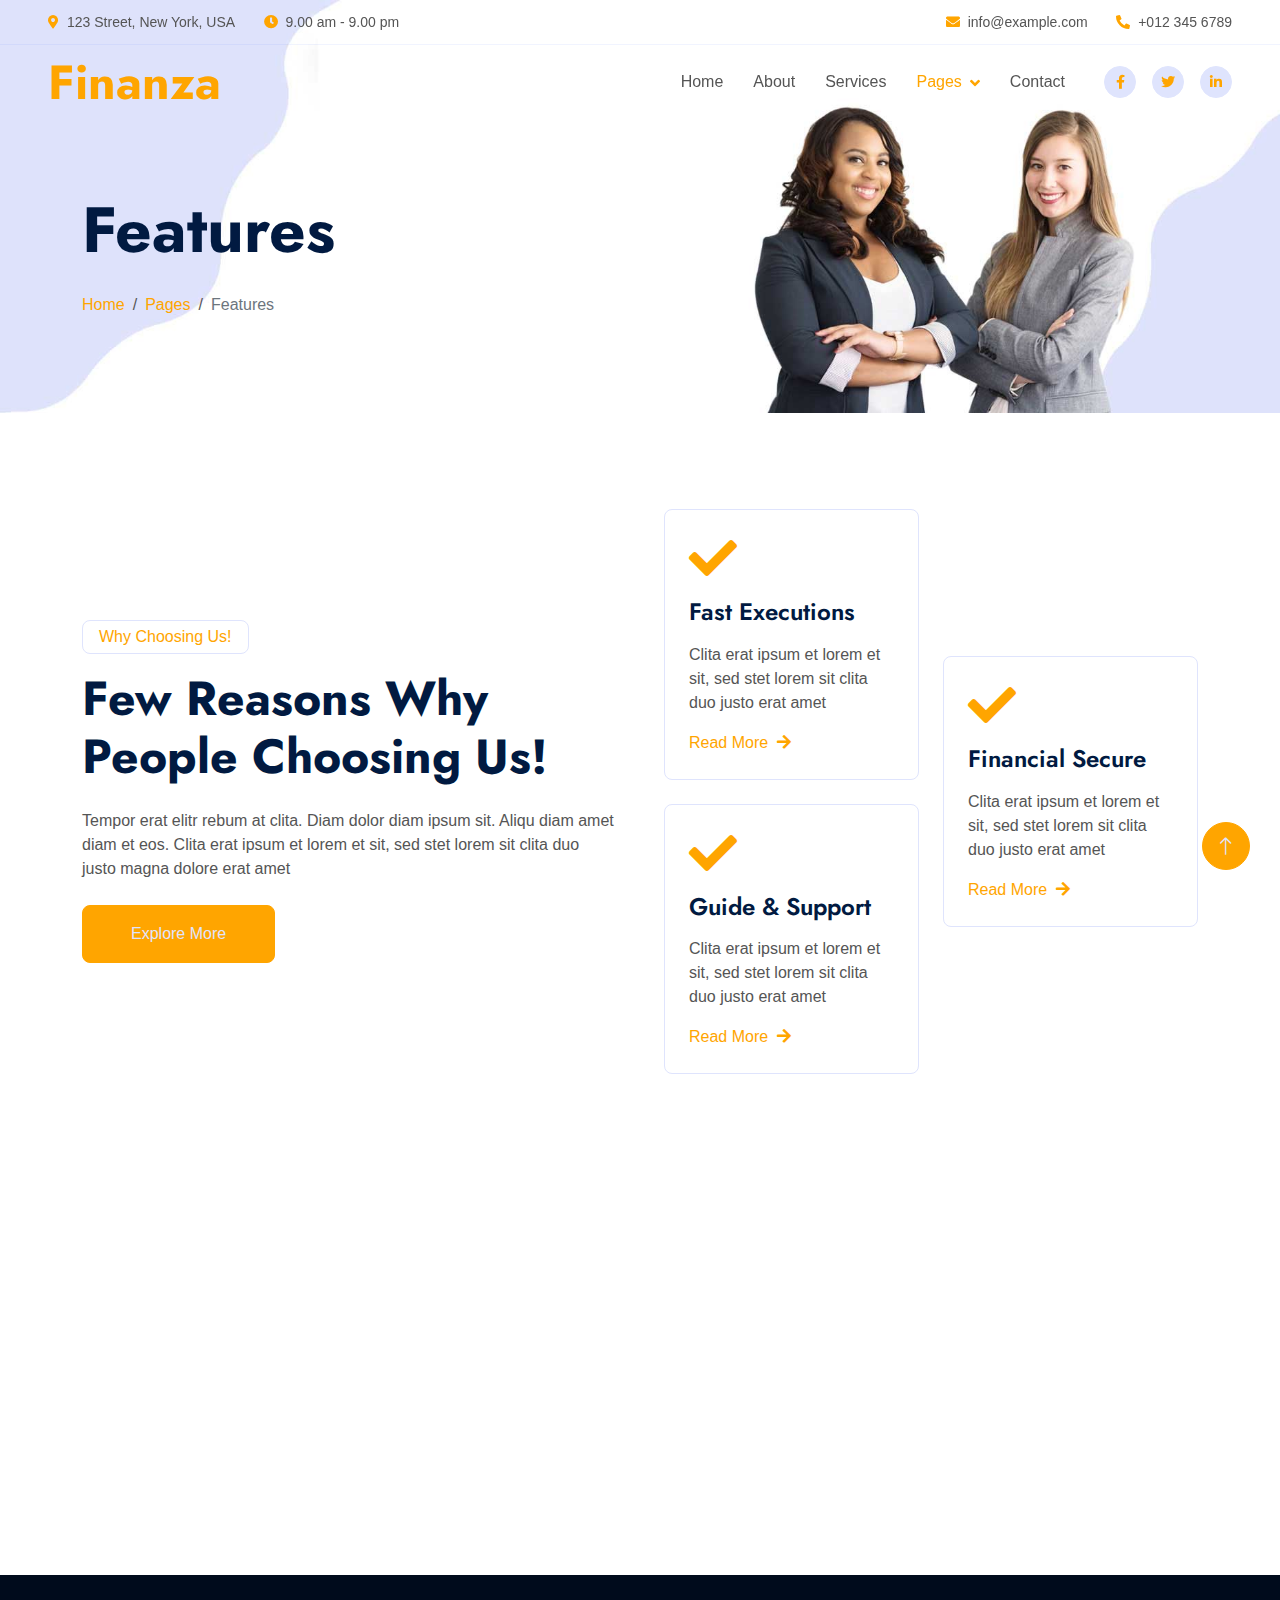
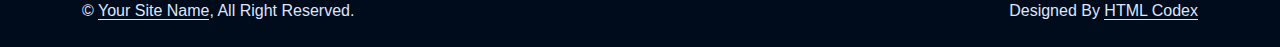
<file: feature.html>
<!DOCTYPE html>
<html lang="en">

<head>
    <meta charset="utf-8">
    <title>Finanza - Financial Services Website Template</title>
    <meta content="width=device-width, initial-scale=1.0" name="viewport">
    <meta content="" name="keywords">
    <meta content="" name="description">

    <!-- Favicon -->
    <link href="img/favicon.ico" rel="icon">

    <!-- Google Web Fonts -->
    <link rel="preconnect" href="https://fonts.googleapis.com">
    <link rel="preconnect" href="https://fonts.gstatic.com" crossorigin>
    <link href="https://fonts.googleapis.com/css2?family=Jost:wght@500;600;700&family=Open+Sans:wght@400;500&display=swap" rel="stylesheet">  

    <!-- Icon Font Stylesheet -->
    <link href="https://cdnjs.cloudflare.com/ajax/libs/font-awesome/5.10.0/css/all.min.css" rel="stylesheet">
    <link href="https://cdn.jsdelivr.net/npm/bootstrap-icons@1.4.1/font/bootstrap-icons.css" rel="stylesheet">

    <!-- Libraries Stylesheet -->
    <link href="lib/animate/animate.min.css" rel="stylesheet">
    <link href="lib/owlcarousel/assets/owl.carousel.min.css" rel="stylesheet">

    <!-- Customized Bootstrap Stylesheet -->
    <link href="css/bootstrap.min.css" rel="stylesheet">

    <!-- Template Stylesheet -->
    <link href="css/style.css" rel="stylesheet">
</head>

<body>
    <!-- Spinner Start -->
    <div id="spinner" class="show bg-white position-fixed translate-middle w-100 vh-100 top-50 start-50 d-flex align-items-center justify-content-center">
        <div class="spinner-border text-primary" role="status" style="width: 3rem; height: 3rem;"></div>
    </div>
    <!-- Spinner End -->


    <!-- Navbar Start -->
    <div class="container-fluid fixed-top px-0 wow fadeIn" data-wow-delay="0.1s">
        <div class="top-bar row gx-0 align-items-center d-none d-lg-flex">
            <div class="col-lg-6 px-5 text-start">
                <small><i class="fa fa-map-marker-alt text-primary me-2"></i>123 Street, New York, USA</small>
                <small class="ms-4"><i class="fa fa-clock text-primary me-2"></i>9.00 am - 9.00 pm</small>
            </div>
            <div class="col-lg-6 px-5 text-end">
                <small><i class="fa fa-envelope text-primary me-2"></i>info@example.com</small>
                <small class="ms-4"><i class="fa fa-phone-alt text-primary me-2"></i>+012 345 6789</small>
            </div>
        </div>

        <nav class="navbar navbar-expand-lg navbar-light py-lg-0 px-lg-5 wow fadeIn" data-wow-delay="0.1s">
            <a href="index.html" class="navbar-brand ms-4 ms-lg-0">
                <h1 class="display-5 text-primary m-0">Finanza</h1>
            </a>
            <button type="button" class="navbar-toggler me-4" data-bs-toggle="collapse" data-bs-target="#navbarCollapse">
                <span class="navbar-toggler-icon"></span>
            </button>
            <div class="collapse navbar-collapse" id="navbarCollapse">
                <div class="navbar-nav ms-auto p-4 p-lg-0">
                    <a href="index.html" class="nav-item nav-link">Home</a>
                    <a href="about.html" class="nav-item nav-link">About</a>
                    <a href="service.html" class="nav-item nav-link">Services</a>
                    <div class="nav-item dropdown">
                        <a href="#" class="nav-link dropdown-toggle active" data-bs-toggle="dropdown">Pages</a>
                        <div class="dropdown-menu border-light m-0">
                            <a href="project.html" class="dropdown-item">Projects</a>
                            <a href="feature.html" class="dropdown-item active">Features</a>
                            <a href="team.html" class="dropdown-item">Team Member</a>
                            <a href="testimonial.html" class="dropdown-item">Testimonial</a>
                            <a href="404.html" class="dropdown-item">404 Page</a>
                        </div>
                    </div>
                    <a href="contact.html" class="nav-item nav-link">Contact</a>
                </div>
                <div class="d-none d-lg-flex ms-2">
                    <a class="btn btn-light btn-sm-square rounded-circle ms-3" href="">
                        <small class="fab fa-facebook-f text-primary"></small>
                    </a>
                    <a class="btn btn-light btn-sm-square rounded-circle ms-3" href="">
                        <small class="fab fa-twitter text-primary"></small>
                    </a>
                    <a class="btn btn-light btn-sm-square rounded-circle ms-3" href="">
                        <small class="fab fa-linkedin-in text-primary"></small>
                    </a>
                </div>
            </div>
        </nav>
    </div>
    <!-- Navbar End -->


    <!-- Page Header Start -->
    <div class="container-fluid page-header mb-5 wow fadeIn" data-wow-delay="0.1s">
        <div class="container">
            <h1 class="display-3 mb-4 animated slideInDown">Features</h1>
            <nav aria-label="breadcrumb animated slideInDown">
                <ol class="breadcrumb mb-0">
                    <li class="breadcrumb-item"><a href="#">Home</a></li>
                    <li class="breadcrumb-item"><a href="#">Pages</a></li>
                    <li class="breadcrumb-item active" aria-current="page">Features</li>
                </ol>
            </nav>
        </div>
    </div>
    <!-- Page Header End -->


    <!-- Features Start -->
    <div class="container-xxl feature py-5">
        <div class="container">
            <div class="row g-5 align-items-center">
                <div class="col-lg-6 wow fadeInUp" data-wow-delay="0.1s">
                    <p class="d-inline-block border rounded text-primary fw-semi-bold py-1 px-3">Why Choosing Us!</p>
                    <h1 class="display-5 mb-4">Few Reasons Why People Choosing Us!</h1>
                    <p class="mb-4">Tempor erat elitr rebum at clita. Diam dolor diam ipsum sit. Aliqu diam amet diam et eos. Clita erat ipsum et lorem et sit, sed stet lorem sit clita duo justo magna dolore erat amet</p>
                    <a class="btn btn-primary py-3 px-5" href="">Explore More</a>
                </div>
                <div class="col-lg-6">
                    <div class="row g-4 align-items-center">
                        <div class="col-md-6">
                            <div class="row g-4">
                                <div class="col-12 wow fadeIn" data-wow-delay="0.3s">
                                    <div class="feature-box border rounded p-4">
                                        <i class="fa fa-check fa-3x text-primary mb-3"></i>
                                        <h4 class="mb-3">Fast Executions</h4>
                                        <p class="mb-3">Clita erat ipsum et lorem et sit, sed stet lorem sit clita duo justo erat amet</p>
                                        <a class="fw-semi-bold" href="">Read More <i class="fa fa-arrow-right ms-1"></i></a>
                                    </div>
                                </div>
                                <div class="col-12 wow fadeIn" data-wow-delay="0.5s">
                                    <div class="feature-box border rounded p-4">
                                        <i class="fa fa-check fa-3x text-primary mb-3"></i>
                                        <h4 class="mb-3">Guide & Support</h4>
                                        <p class="mb-3">Clita erat ipsum et lorem et sit, sed stet lorem sit clita duo justo erat amet</p>
                                        <a class="fw-semi-bold" href="">Read More <i class="fa fa-arrow-right ms-1"></i></a>
                                    </div>
                                </div>
                            </div>
                        </div>
                        <div class="col-md-6 wow fadeIn" data-wow-delay="0.7s">
                            <div class="feature-box border rounded p-4">
                                <i class="fa fa-check fa-3x text-primary mb-3"></i>
                                <h4 class="mb-3">Financial Secure</h4>
                                <p class="mb-3">Clita erat ipsum et lorem et sit, sed stet lorem sit clita duo justo erat amet</p>
                                <a class="fw-semi-bold" href="">Read More <i class="fa fa-arrow-right ms-1"></i></a>
                            </div>
                        </div>
                    </div>
                </div>
            </div>
        </div>
    </div>
    <!-- Features End -->
        

    <!-- Footer Start -->
    <div class="container-fluid bg-dark text-light footer mt-5 py-5 wow fadeIn" data-wow-delay="0.1s">
        <div class="container py-5">
            <div class="row g-5">
                <div class="col-lg-3 col-md-6">
                    <h4 class="text-white mb-4">Our Office</h4>
                    <p class="mb-2"><i class="fa fa-map-marker-alt me-3"></i>123 Street, New York, USA</p>
                    <p class="mb-2"><i class="fa fa-phone-alt me-3"></i>+012 345 67890</p>
                    <p class="mb-2"><i class="fa fa-envelope me-3"></i>info@example.com</p>
                    <div class="d-flex pt-2">
                        <a class="btn btn-square btn-outline-light rounded-circle me-2" href=""><i class="fab fa-twitter"></i></a>
                        <a class="btn btn-square btn-outline-light rounded-circle me-2" href=""><i class="fab fa-facebook-f"></i></a>
                        <a class="btn btn-square btn-outline-light rounded-circle me-2" href=""><i class="fab fa-youtube"></i></a>
                        <a class="btn btn-square btn-outline-light rounded-circle me-2" href=""><i class="fab fa-linkedin-in"></i></a>
                    </div>
                </div>
                <div class="col-lg-3 col-md-6">
                    <h4 class="text-white mb-4">Services</h4>
                    <a class="btn btn-link" href="">Financial Planning</a>
                    <a class="btn btn-link" href="">Cash Investment</a>
                    <a class="btn btn-link" href="">Financial Consultancy</a>
                    <a class="btn btn-link" href="">Business Loans</a>
                    <a class="btn btn-link" href="">Business Analysis</a>
                </div>
                <div class="col-lg-3 col-md-6">
                    <h4 class="text-white mb-4">Quick Links</h4>
                    <a class="btn btn-link" href="">About Us</a>
                    <a class="btn btn-link" href="">Contact Us</a>
                    <a class="btn btn-link" href="">Our Services</a>
                    <a class="btn btn-link" href="">Terms & Condition</a>
                    <a class="btn btn-link" href="">Support</a>
                </div>
                <div class="col-lg-3 col-md-6">
                    <h4 class="text-white mb-4">Newsletter</h4>
                    <p>Dolor amet sit justo amet elitr clita ipsum elitr est.</p>
                    <div class="position-relative w-100">
                        <input class="form-control bg-white border-0 w-100 py-3 ps-4 pe-5" type="text" placeholder="Your email">
                        <button type="button" class="btn btn-primary py-2 position-absolute top-0 end-0 mt-2 me-2">SignUp</button>
                    </div>
                </div>
            </div>
        </div>
    </div>
    <!-- Footer End -->


    <!-- Copyright Start -->
    <div class="container-fluid copyright py-4">
        <div class="container">
            <div class="row">
                <div class="col-md-6 text-center text-md-start mb-3 mb-md-0">
                    &copy; <a class="border-bottom" href="#">Your Site Name</a>, All Right Reserved.
                </div>
                <div class="col-md-6 text-center text-md-end">
                    <!--/*** This template is free as long as you keep the footer author’s credit link/attribution link/backlink. If you'd like to use the template without the footer author’s credit link/attribution link/backlink, you can purchase the Credit Removal License from "https://htmlcodex.com/credit-removal". Thank you for your support. ***/-->
                    Designed By <a class="border-bottom" href="https://htmlcodex.com">HTML Codex</a>
                </div>
            </div>
        </div>
    </div>
    <!-- Copyright End -->


    <!-- Back to Top -->
    <a href="#" class="btn btn-lg btn-primary btn-lg-square rounded-circle back-to-top"><i class="bi bi-arrow-up"></i></a>


    <!-- JavaScript Libraries -->
    <script src="https://code.jquery.com/jquery-3.4.1.min.js"></script>
    <script src="https://cdn.jsdelivr.net/npm/bootstrap@5.0.0/dist/js/bootstrap.bundle.min.js"></script>
    <script src="lib/wow/wow.min.js"></script>
    <script src="lib/easing/easing.min.js"></script>
    <script src="lib/waypoints/waypoints.min.js"></script>
    <script src="lib/owlcarousel/owl.carousel.min.js"></script>
    <script src="lib/counterup/counterup.min.js"></script>

    <!-- Template Javascript -->
    <script src="js/main.js"></script>
</body>

</html>
</file>
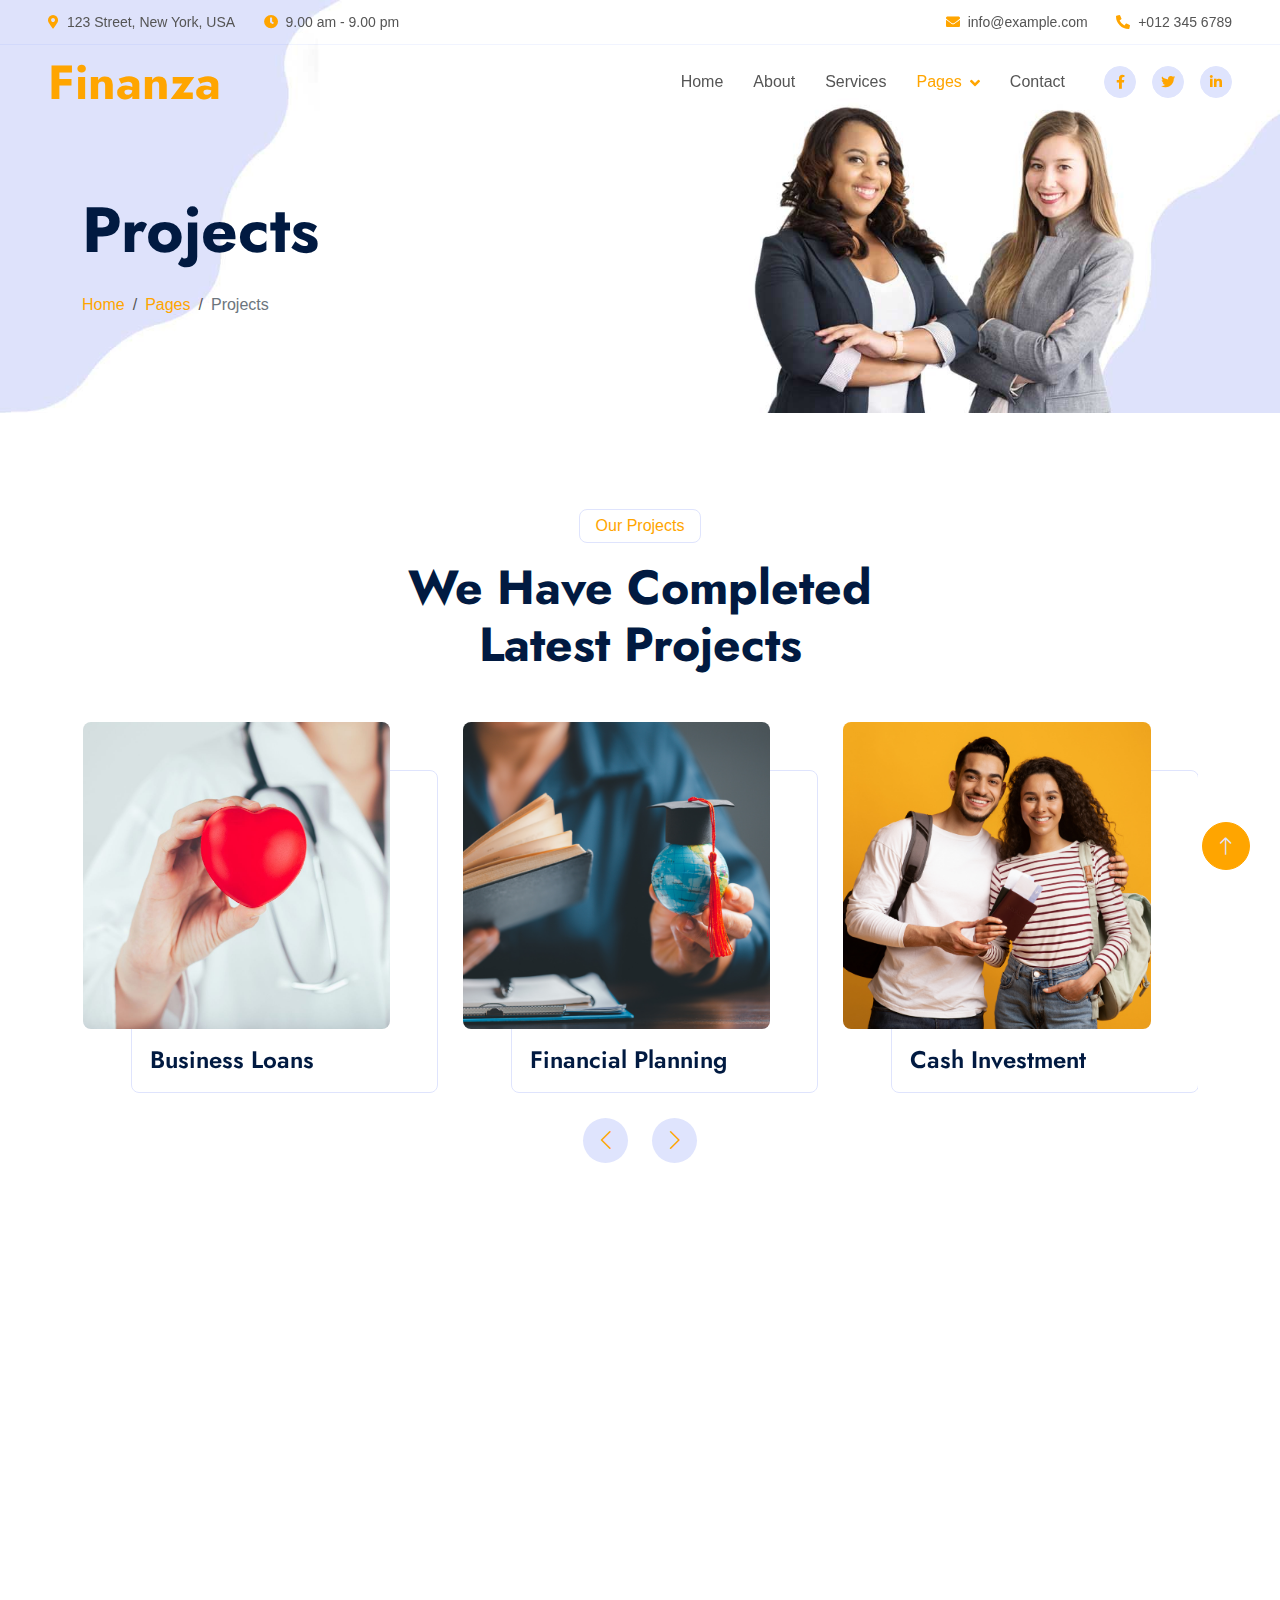
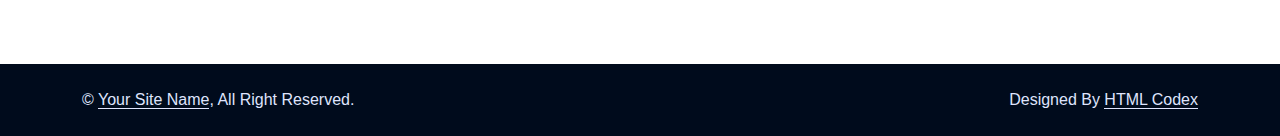
<file: project.html>
<!DOCTYPE html>
<html lang="en">

<head>
    <meta charset="utf-8">
    <title>Finanza - Financial Services Website Template</title>
    <meta content="width=device-width, initial-scale=1.0" name="viewport">
    <meta content="" name="keywords">
    <meta content="" name="description">

    <!-- Favicon -->
    <link href="img/favicon.ico" rel="icon">

    <!-- Google Web Fonts -->
    <link rel="preconnect" href="https://fonts.googleapis.com">
    <link rel="preconnect" href="https://fonts.gstatic.com" crossorigin>
    <link href="https://fonts.googleapis.com/css2?family=Jost:wght@500;600;700&family=Open+Sans:wght@400;500&display=swap" rel="stylesheet">  

    <!-- Icon Font Stylesheet -->
    <link href="https://cdnjs.cloudflare.com/ajax/libs/font-awesome/5.10.0/css/all.min.css" rel="stylesheet">
    <link href="https://cdn.jsdelivr.net/npm/bootstrap-icons@1.4.1/font/bootstrap-icons.css" rel="stylesheet">

    <!-- Libraries Stylesheet -->
    <link href="lib/animate/animate.min.css" rel="stylesheet">
    <link href="lib/owlcarousel/assets/owl.carousel.min.css" rel="stylesheet">

    <!-- Customized Bootstrap Stylesheet -->
    <link href="css/bootstrap.min.css" rel="stylesheet">

    <!-- Template Stylesheet -->
    <link href="css/style.css" rel="stylesheet">
</head>

<body>
    <!-- Spinner Start -->
    <div id="spinner" class="show bg-white position-fixed translate-middle w-100 vh-100 top-50 start-50 d-flex align-items-center justify-content-center">
        <div class="spinner-border text-primary" role="status" style="width: 3rem; height: 3rem;"></div>
    </div>
    <!-- Spinner End -->


    <!-- Navbar Start -->
    <div class="container-fluid fixed-top px-0 wow fadeIn" data-wow-delay="0.1s">
        <div class="top-bar row gx-0 align-items-center d-none d-lg-flex">
            <div class="col-lg-6 px-5 text-start">
                <small><i class="fa fa-map-marker-alt text-primary me-2"></i>123 Street, New York, USA</small>
                <small class="ms-4"><i class="fa fa-clock text-primary me-2"></i>9.00 am - 9.00 pm</small>
            </div>
            <div class="col-lg-6 px-5 text-end">
                <small><i class="fa fa-envelope text-primary me-2"></i>info@example.com</small>
                <small class="ms-4"><i class="fa fa-phone-alt text-primary me-2"></i>+012 345 6789</small>
            </div>
        </div>

        <nav class="navbar navbar-expand-lg navbar-light py-lg-0 px-lg-5 wow fadeIn" data-wow-delay="0.1s">
            <a href="index.html" class="navbar-brand ms-4 ms-lg-0">
                <h1 class="display-5 text-primary m-0">Finanza</h1>
            </a>
            <button type="button" class="navbar-toggler me-4" data-bs-toggle="collapse" data-bs-target="#navbarCollapse">
                <span class="navbar-toggler-icon"></span>
            </button>
            <div class="collapse navbar-collapse" id="navbarCollapse">
                <div class="navbar-nav ms-auto p-4 p-lg-0">
                    <a href="index.html" class="nav-item nav-link">Home</a>
                    <a href="about.html" class="nav-item nav-link">About</a>
                    <a href="service.html" class="nav-item nav-link">Services</a>
                    <div class="nav-item dropdown">
                        <a href="#" class="nav-link dropdown-toggle active" data-bs-toggle="dropdown">Pages</a>
                        <div class="dropdown-menu border-light m-0">
                            <a href="project.html" class="dropdown-item active">Projects</a>
                            <a href="feature.html" class="dropdown-item">Features</a>
                            <a href="team.html" class="dropdown-item">Team Member</a>
                            <a href="testimonial.html" class="dropdown-item">Testimonial</a>
                            <a href="404.html" class="dropdown-item">404 Page</a>
                        </div>
                    </div>
                    <a href="contact.html" class="nav-item nav-link">Contact</a>
                </div>
                <div class="d-none d-lg-flex ms-2">
                    <a class="btn btn-light btn-sm-square rounded-circle ms-3" href="">
                        <small class="fab fa-facebook-f text-primary"></small>
                    </a>
                    <a class="btn btn-light btn-sm-square rounded-circle ms-3" href="">
                        <small class="fab fa-twitter text-primary"></small>
                    </a>
                    <a class="btn btn-light btn-sm-square rounded-circle ms-3" href="">
                        <small class="fab fa-linkedin-in text-primary"></small>
                    </a>
                </div>
            </div>
        </nav>
    </div>
    <!-- Navbar End -->


    <!-- Page Header Start -->
    <div class="container-fluid page-header mb-5 wow fadeIn" data-wow-delay="0.1s">
        <div class="container">
            <h1 class="display-3 mb-4 animated slideInDown">Projects</h1>
            <nav aria-label="breadcrumb animated slideInDown">
                <ol class="breadcrumb mb-0">
                    <li class="breadcrumb-item"><a href="#">Home</a></li>
                    <li class="breadcrumb-item"><a href="#">Pages</a></li>
                    <li class="breadcrumb-item active" aria-current="page">Projects</li>
                </ol>
            </nav>
        </div>
    </div>
    <!-- Page Header End -->


    <!-- Projects Start -->
    <div class="container-xxl py-5">
        <div class="container">
            <div class="text-center mx-auto wow fadeInUp" data-wow-delay="0.1s" style="max-width: 600px;">
                <p class="d-inline-block border rounded text-primary fw-semi-bold py-1 px-3">Our Projects</p>
                <h1 class="display-5 mb-5">We Have Completed Latest Projects</h1>
            </div>
            <div class="owl-carousel project-carousel wow fadeInUp" data-wow-delay="0.3s">
                <div class="project-item pe-5 pb-5">
                    <div class="project-img mb-3">
                        <img class="img-fluid rounded" src="img/service-1.jpg" alt="">
                        <a href=""><i class="fa fa-link fa-3x text-primary"></i></a>
                    </div>
                    <div class="project-title">
                        <h4 class="mb-0">Financial Planning</h4>
                    </div>
                </div>
                <div class="project-item pe-5 pb-5">
                    <div class="project-img mb-3">
                        <img class="img-fluid rounded" src="img/service-2.jpg" alt="">
                        <a href=""><i class="fa fa-link fa-3x text-primary"></i></a>
                    </div>
                    <div class="project-title">
                        <h4 class="mb-0">Cash Investment</h4>
                    </div>
                </div>
                <div class="project-item pe-5 pb-5">
                    <div class="project-img mb-3">
                        <img class="img-fluid rounded" src="img/service-3.jpg" alt="">
                        <a href=""><i class="fa fa-link fa-3x text-primary"></i></a>
                    </div>
                    <div class="project-title">
                        <h4 class="mb-0">Financial Consultancy</h4>
                    </div>
                </div>
                <div class="project-item pe-5 pb-5">
                    <div class="project-img mb-3">
                        <img class="img-fluid rounded" src="img/service-4.jpg" alt="">
                        <a href=""><i class="fa fa-link fa-3x text-primary"></i></a>
                    </div>
                    <div class="project-title">
                        <h4 class="mb-0">Business Loans</h4>
                    </div>
                </div>
            </div>
        </div>
    </div>
    <!-- Projects End -->
        

    <!-- Footer Start -->
    <div class="container-fluid bg-dark text-light footer mt-5 py-5 wow fadeIn" data-wow-delay="0.1s">
        <div class="container py-5">
            <div class="row g-5">
                <div class="col-lg-3 col-md-6">
                    <h4 class="text-white mb-4">Our Office</h4>
                    <p class="mb-2"><i class="fa fa-map-marker-alt me-3"></i>123 Street, New York, USA</p>
                    <p class="mb-2"><i class="fa fa-phone-alt me-3"></i>+012 345 67890</p>
                    <p class="mb-2"><i class="fa fa-envelope me-3"></i>info@example.com</p>
                    <div class="d-flex pt-2">
                        <a class="btn btn-square btn-outline-light rounded-circle me-2" href=""><i class="fab fa-twitter"></i></a>
                        <a class="btn btn-square btn-outline-light rounded-circle me-2" href=""><i class="fab fa-facebook-f"></i></a>
                        <a class="btn btn-square btn-outline-light rounded-circle me-2" href=""><i class="fab fa-youtube"></i></a>
                        <a class="btn btn-square btn-outline-light rounded-circle me-2" href=""><i class="fab fa-linkedin-in"></i></a>
                    </div>
                </div>
                <div class="col-lg-3 col-md-6">
                    <h4 class="text-white mb-4">Services</h4>
                    <a class="btn btn-link" href="">Financial Planning</a>
                    <a class="btn btn-link" href="">Cash Investment</a>
                    <a class="btn btn-link" href="">Financial Consultancy</a>
                    <a class="btn btn-link" href="">Business Loans</a>
                    <a class="btn btn-link" href="">Business Analysis</a>
                </div>
                <div class="col-lg-3 col-md-6">
                    <h4 class="text-white mb-4">Quick Links</h4>
                    <a class="btn btn-link" href="">About Us</a>
                    <a class="btn btn-link" href="">Contact Us</a>
                    <a class="btn btn-link" href="">Our Services</a>
                    <a class="btn btn-link" href="">Terms & Condition</a>
                    <a class="btn btn-link" href="">Support</a>
                </div>
                <div class="col-lg-3 col-md-6">
                    <h4 class="text-white mb-4">Newsletter</h4>
                    <p>Dolor amet sit justo amet elitr clita ipsum elitr est.</p>
                    <div class="position-relative w-100">
                        <input class="form-control bg-white border-0 w-100 py-3 ps-4 pe-5" type="text" placeholder="Your email">
                        <button type="button" class="btn btn-primary py-2 position-absolute top-0 end-0 mt-2 me-2">SignUp</button>
                    </div>
                </div>
            </div>
        </div>
    </div>
    <!-- Footer End -->


    <!-- Copyright Start -->
    <div class="container-fluid copyright py-4">
        <div class="container">
            <div class="row">
                <div class="col-md-6 text-center text-md-start mb-3 mb-md-0">
                    &copy; <a class="border-bottom" href="#">Your Site Name</a>, All Right Reserved.
                </div>
                <div class="col-md-6 text-center text-md-end">
                    <!--/*** This template is free as long as you keep the footer author’s credit link/attribution link/backlink. If you'd like to use the template without the footer author’s credit link/attribution link/backlink, you can purchase the Credit Removal License from "https://htmlcodex.com/credit-removal". Thank you for your support. ***/-->
                    Designed By <a class="border-bottom" href="https://htmlcodex.com">HTML Codex</a>
                </div>
            </div>
        </div>
    </div>
    <!-- Copyright End -->


    <!-- Back to Top -->
    <a href="#" class="btn btn-lg btn-primary btn-lg-square rounded-circle back-to-top"><i class="bi bi-arrow-up"></i></a>


    <!-- JavaScript Libraries -->
    <script src="https://code.jquery.com/jquery-3.4.1.min.js"></script>
    <script src="https://cdn.jsdelivr.net/npm/bootstrap@5.0.0/dist/js/bootstrap.bundle.min.js"></script>
    <script src="lib/wow/wow.min.js"></script>
    <script src="lib/easing/easing.min.js"></script>
    <script src="lib/waypoints/waypoints.min.js"></script>
    <script src="lib/owlcarousel/owl.carousel.min.js"></script>
    <script src="lib/counterup/counterup.min.js"></script>

    <!-- Template Javascript -->
    <script src="js/main.js"></script>
</body>

</html>
</file>
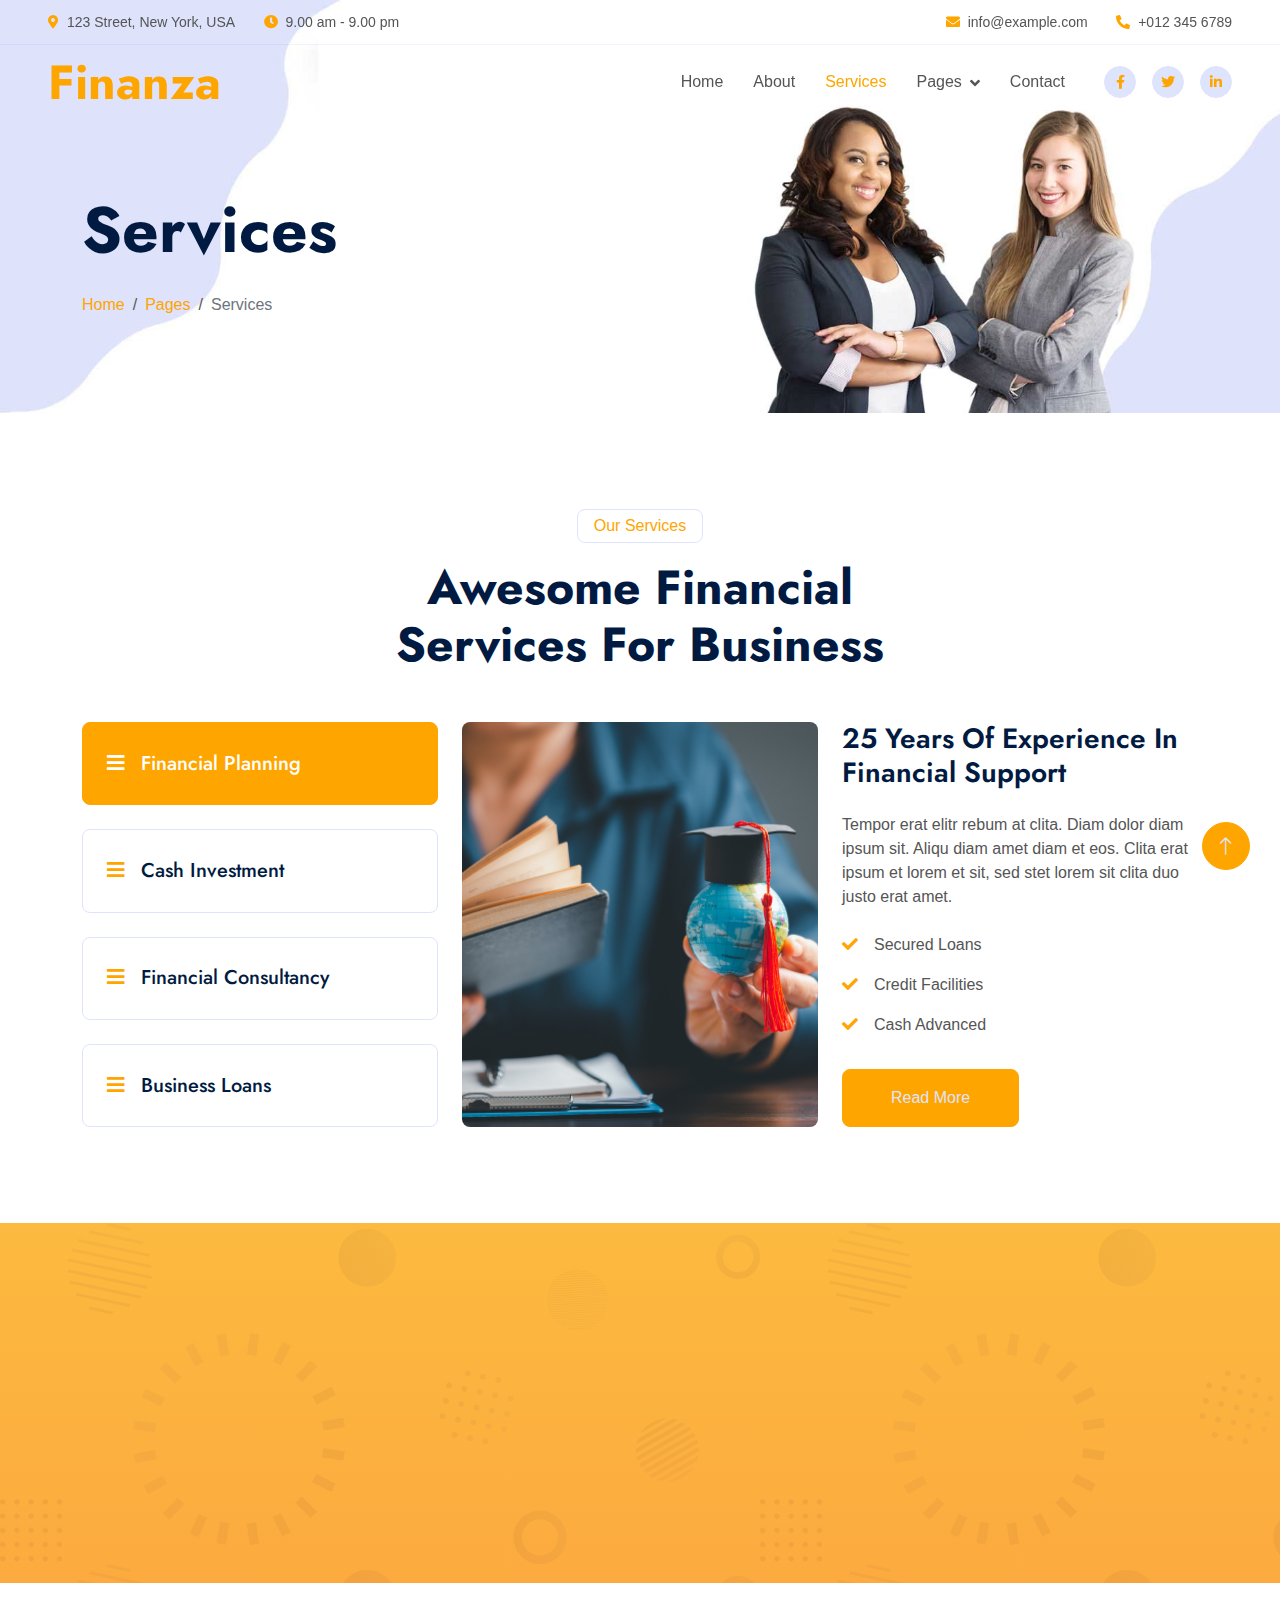
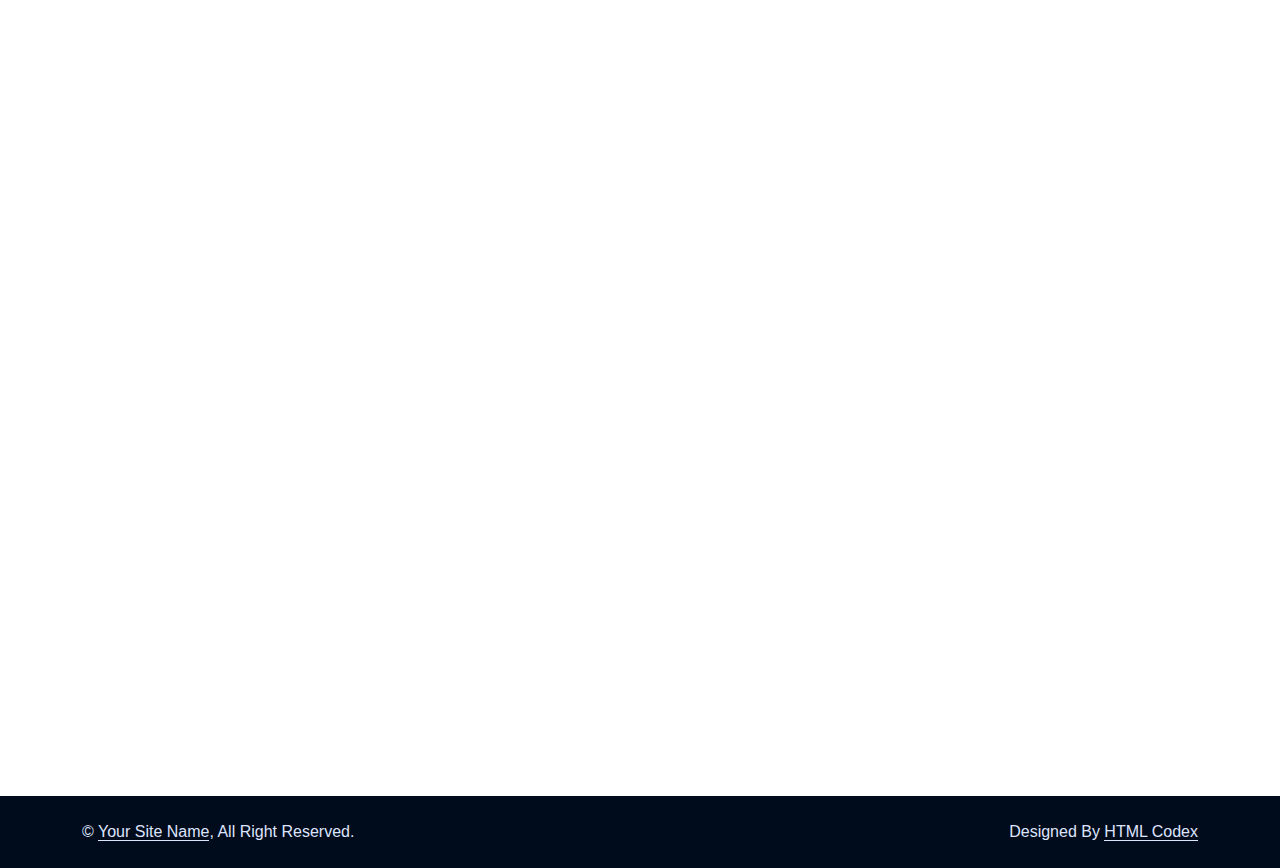
<file: service.html>
<!DOCTYPE html>
<html lang="en">

<head>
    <meta charset="utf-8">
    <title>Finanza - Financial Services Website Template</title>
    <meta content="width=device-width, initial-scale=1.0" name="viewport">
    <meta content="" name="keywords">
    <meta content="" name="description">

    <!-- Favicon -->
    <link href="img/favicon.ico" rel="icon">

    <!-- Google Web Fonts -->
    <link rel="preconnect" href="https://fonts.googleapis.com">
    <link rel="preconnect" href="https://fonts.gstatic.com" crossorigin>
    <link href="https://fonts.googleapis.com/css2?family=Jost:wght@500;600;700&family=Open+Sans:wght@400;500&display=swap" rel="stylesheet">  

    <!-- Icon Font Stylesheet -->
    <link href="https://cdnjs.cloudflare.com/ajax/libs/font-awesome/5.10.0/css/all.min.css" rel="stylesheet">
    <link href="https://cdn.jsdelivr.net/npm/bootstrap-icons@1.4.1/font/bootstrap-icons.css" rel="stylesheet">

    <!-- Libraries Stylesheet -->
    <link href="lib/animate/animate.min.css" rel="stylesheet">
    <link href="lib/owlcarousel/assets/owl.carousel.min.css" rel="stylesheet">

    <!-- Customized Bootstrap Stylesheet -->
    <link href="css/bootstrap.min.css" rel="stylesheet">

    <!-- Template Stylesheet -->
    <link href="css/style.css" rel="stylesheet">
</head>

<body>
    <!-- Spinner Start -->
    <div id="spinner" class="show bg-white position-fixed translate-middle w-100 vh-100 top-50 start-50 d-flex align-items-center justify-content-center">
        <div class="spinner-border text-primary" role="status" style="width: 3rem; height: 3rem;"></div>
    </div>
    <!-- Spinner End -->


    <!-- Navbar Start -->
    <div class="container-fluid fixed-top px-0 wow fadeIn" data-wow-delay="0.1s">
        <div class="top-bar row gx-0 align-items-center d-none d-lg-flex">
            <div class="col-lg-6 px-5 text-start">
                <small><i class="fa fa-map-marker-alt text-primary me-2"></i>123 Street, New York, USA</small>
                <small class="ms-4"><i class="fa fa-clock text-primary me-2"></i>9.00 am - 9.00 pm</small>
            </div>
            <div class="col-lg-6 px-5 text-end">
                <small><i class="fa fa-envelope text-primary me-2"></i>info@example.com</small>
                <small class="ms-4"><i class="fa fa-phone-alt text-primary me-2"></i>+012 345 6789</small>
            </div>
        </div>

        <nav class="navbar navbar-expand-lg navbar-light py-lg-0 px-lg-5 wow fadeIn" data-wow-delay="0.1s">
            <a href="index.html" class="navbar-brand ms-4 ms-lg-0">
                <h1 class="display-5 text-primary m-0">Finanza</h1>
            </a>
            <button type="button" class="navbar-toggler me-4" data-bs-toggle="collapse" data-bs-target="#navbarCollapse">
                <span class="navbar-toggler-icon"></span>
            </button>
            <div class="collapse navbar-collapse" id="navbarCollapse">
                <div class="navbar-nav ms-auto p-4 p-lg-0">
                    <a href="index.html" class="nav-item nav-link">Home</a>
                    <a href="about.html" class="nav-item nav-link">About</a>
                    <a href="service.html" class="nav-item nav-link active">Services</a>
                    <div class="nav-item dropdown">
                        <a href="#" class="nav-link dropdown-toggle" data-bs-toggle="dropdown">Pages</a>
                        <div class="dropdown-menu border-light m-0">
                            <a href="project.html" class="dropdown-item">Projects</a>
                            <a href="feature.html" class="dropdown-item">Features</a>
                            <a href="team.html" class="dropdown-item">Team Member</a>
                            <a href="testimonial.html" class="dropdown-item">Testimonial</a>
                            <a href="404.html" class="dropdown-item">404 Page</a>
                        </div>
                    </div>
                    <a href="contact.html" class="nav-item nav-link">Contact</a>
                </div>
                <div class="d-none d-lg-flex ms-2">
                    <a class="btn btn-light btn-sm-square rounded-circle ms-3" href="">
                        <small class="fab fa-facebook-f text-primary"></small>
                    </a>
                    <a class="btn btn-light btn-sm-square rounded-circle ms-3" href="">
                        <small class="fab fa-twitter text-primary"></small>
                    </a>
                    <a class="btn btn-light btn-sm-square rounded-circle ms-3" href="">
                        <small class="fab fa-linkedin-in text-primary"></small>
                    </a>
                </div>
            </div>
        </nav>
    </div>
    <!-- Navbar End -->


    <!-- Page Header Start -->
    <div class="container-fluid page-header mb-5 wow fadeIn" data-wow-delay="0.1s">
        <div class="container">
            <h1 class="display-3 mb-4 animated slideInDown">Services</h1>
            <nav aria-label="breadcrumb animated slideInDown">
                <ol class="breadcrumb mb-0">
                    <li class="breadcrumb-item"><a href="#">Home</a></li>
                    <li class="breadcrumb-item"><a href="#">Pages</a></li>
                    <li class="breadcrumb-item active" aria-current="page">Services</li>
                </ol>
            </nav>
        </div>
    </div>
    <!-- Page Header End -->


    <!-- Service Start -->
    <div class="container-xxl service py-5">
        <div class="container">
            <div class="text-center mx-auto wow fadeInUp" data-wow-delay="0.1s" style="max-width: 600px;">
                <p class="d-inline-block border rounded text-primary fw-semi-bold py-1 px-3">Our Services</p>
                <h1 class="display-5 mb-5">Awesome Financial Services For Business</h1>
            </div>
            <div class="row g-4 wow fadeInUp" data-wow-delay="0.3s">
                <div class="col-lg-4">
                    <div class="nav nav-pills d-flex justify-content-between w-100 h-100 me-4">
                        <button class="nav-link w-100 d-flex align-items-center text-start border p-4 mb-4 active" data-bs-toggle="pill" data-bs-target="#tab-pane-1" type="button">
                            <h5 class="m-0"><i class="fa fa-bars text-primary me-3"></i>Financial Planning</h5>
                        </button>
                        <button class="nav-link w-100 d-flex align-items-center text-start border p-4 mb-4" data-bs-toggle="pill" data-bs-target="#tab-pane-2" type="button">
                            <h5 class="m-0"><i class="fa fa-bars text-primary me-3"></i>Cash Investment</h5>
                        </button>
                        <button class="nav-link w-100 d-flex align-items-center text-start border p-4 mb-4" data-bs-toggle="pill" data-bs-target="#tab-pane-3" type="button">
                            <h5 class="m-0"><i class="fa fa-bars text-primary me-3"></i>Financial Consultancy</h5>
                        </button>
                        <button class="nav-link w-100 d-flex align-items-center text-start border p-4 mb-0" data-bs-toggle="pill" data-bs-target="#tab-pane-4" type="button">
                            <h5 class="m-0"><i class="fa fa-bars text-primary me-3"></i>Business Loans</h5>
                        </button>
                    </div>
                </div>
                <div class="col-lg-8">
                    <div class="tab-content w-100">
                        <div class="tab-pane fade show active" id="tab-pane-1">
                            <div class="row g-4">
                                <div class="col-md-6" style="min-height: 350px;">
                                    <div class="position-relative h-100">
                                        <img class="position-absolute rounded w-100 h-100" src="img/service-1.jpg"
                                            style="object-fit: cover;" alt="">
                                    </div>
                                </div>
                                <div class="col-md-6">
                                    <h3 class="mb-4">25 Years Of Experience In Financial Support</h3>
                                    <p class="mb-4">Tempor erat elitr rebum at clita. Diam dolor diam ipsum sit. Aliqu diam amet diam et eos. Clita erat ipsum et lorem et sit, sed stet lorem sit clita duo justo erat amet.</p>
                                    <p><i class="fa fa-check text-primary me-3"></i>Secured Loans</p>
                                    <p><i class="fa fa-check text-primary me-3"></i>Credit Facilities</p>
                                    <p><i class="fa fa-check text-primary me-3"></i>Cash Advanced</p>
                                    <a href="" class="btn btn-primary py-3 px-5 mt-3">Read More</a>
                                </div>
                            </div>
                        </div>
                        <div class="tab-pane fade" id="tab-pane-2">
                            <div class="row g-4">
                                <div class="col-md-6" style="min-height: 350px;">
                                    <div class="position-relative h-100">
                                        <img class="position-absolute rounded w-100 h-100" src="img/service-2.jpg"
                                            style="object-fit: cover;" alt="">
                                    </div>
                                </div>
                                <div class="col-md-6">
                                    <h3 class="mb-4">25 Years Of Experience In Financial Support</h3>
                                    <p class="mb-4">Tempor erat elitr rebum at clita. Diam dolor diam ipsum sit. Aliqu diam amet diam et eos. Clita erat ipsum et lorem et sit, sed stet lorem sit clita duo justo erat amet.</p>
                                    <p><i class="fa fa-check text-primary me-3"></i>Secured Loans</p>
                                    <p><i class="fa fa-check text-primary me-3"></i>Credit Facilities</p>
                                    <p><i class="fa fa-check text-primary me-3"></i>Cash Advanced</p>
                                    <a href="" class="btn btn-primary py-3 px-5 mt-3">Read More</a>
                                </div>
                            </div>
                        </div>
                        <div class="tab-pane fade" id="tab-pane-3">
                            <div class="row g-4">
                                <div class="col-md-6" style="min-height: 350px;">
                                    <div class="position-relative h-100">
                                        <img class="position-absolute rounded w-100 h-100" src="img/service-3.jpg"
                                            style="object-fit: cover;" alt="">
                                    </div>
                                </div>
                                <div class="col-md-6">
                                    <h3 class="mb-4">25 Years Of Experience In Financial Support</h3>
                                    <p class="mb-4">Tempor erat elitr rebum at clita. Diam dolor diam ipsum sit. Aliqu diam amet diam et eos. Clita erat ipsum et lorem et sit, sed stet lorem sit clita duo justo erat amet.</p>
                                    <p><i class="fa fa-check text-primary me-3"></i>Secured Loans</p>
                                    <p><i class="fa fa-check text-primary me-3"></i>Credit Facilities</p>
                                    <p><i class="fa fa-check text-primary me-3"></i>Cash Advanced</p>
                                    <a href="" class="btn btn-primary py-3 px-5 mt-3">Read More</a>
                                </div>
                            </div>
                        </div>
                        <div class="tab-pane fade" id="tab-pane-4">
                            <div class="row g-4">
                                <div class="col-md-6" style="min-height: 350px;">
                                    <div class="position-relative h-100">
                                        <img class="position-absolute rounded w-100 h-100" src="img/service-4.jpg"
                                            style="object-fit: cover;" alt="">
                                    </div>
                                </div>
                                <div class="col-md-6">
                                    <h3 class="mb-4">25 Years Of Experience In Financial Support</h3>
                                    <p class="mb-4">Tempor erat elitr rebum at clita. Diam dolor diam ipsum sit. Aliqu diam amet diam et eos. Clita erat ipsum et lorem et sit, sed stet lorem sit clita duo justo erat amet.</p>
                                    <p><i class="fa fa-check text-primary me-3"></i>Secured Loans</p>
                                    <p><i class="fa fa-check text-primary me-3"></i>Credit Facilities</p>
                                    <p><i class="fa fa-check text-primary me-3"></i>Cash Advanced</p>
                                    <a href="" class="btn btn-primary py-3 px-5 mt-3">Read More</a>
                                </div>
                            </div>
                        </div>
                    </div>
                </div>
            </div>
        </div>
    </div>
    <!-- Service End -->


    <!-- Callback Start -->
    <div class="container-fluid callback mt-5 py-5">
        <div class="container pt-5">
            <div class="row justify-content-center">
                <div class="col-lg-7">
                    <div class="bg-white border rounded p-4 p-sm-5 wow fadeInUp" data-wow-delay="0.5s">
                        <div class="text-center mx-auto wow fadeInUp" data-wow-delay="0.1s" style="max-width: 600px;">
                            <p class="d-inline-block border rounded text-primary fw-semi-bold py-1 px-3">Get In Touch</p>
                            <h1 class="display-5 mb-5">Request A Call-Back</h1>
                        </div>
                        <div class="row g-3">
                            <div class="col-sm-6">
                                <div class="form-floating">
                                    <input type="text" class="form-control" id="name" placeholder="Your Name">
                                    <label for="name">Your Name</label>
                                </div>
                            </div>
                            <div class="col-sm-6">
                                <div class="form-floating">
                                    <input type="email" class="form-control" id="mail" placeholder="Your Email">
                                    <label for="mail">Your Email</label>
                                </div>
                            </div>
                            <div class="col-sm-6">
                                <div class="form-floating">
                                    <input type="text" class="form-control" id="mobile" placeholder="Your Mobile">
                                    <label for="mobile">Your Mobile</label>
                                </div>
                            </div>
                            <div class="col-sm-6">
                                <div class="form-floating">
                                    <input type="text" class="form-control" id="subject" placeholder="Subject">
                                    <label for="subject">Subject</label>
                                </div>
                            </div>
                            <div class="col-12">
                                <div class="form-floating">
                                    <textarea class="form-control" placeholder="Leave a message here" id="message" style="height: 100px"></textarea>
                                    <label for="message">Message</label>
                                </div>
                            </div>
                            <div class="col-12 text-center">
                                <button class="btn btn-primary w-100 py-3" type="submit">Submit Now</button>
                            </div>
                        </div>
                    </div>
                </div>
            </div>
        </div>
    </div>
    <!-- Callback End -->
        

    <!-- Footer Start -->
    <div class="container-fluid bg-dark text-light footer mt-5 py-5 wow fadeIn" data-wow-delay="0.1s">
        <div class="container py-5">
            <div class="row g-5">
                <div class="col-lg-3 col-md-6">
                    <h4 class="text-white mb-4">Our Office</h4>
                    <p class="mb-2"><i class="fa fa-map-marker-alt me-3"></i>123 Street, New York, USA</p>
                    <p class="mb-2"><i class="fa fa-phone-alt me-3"></i>+012 345 67890</p>
                    <p class="mb-2"><i class="fa fa-envelope me-3"></i>info@example.com</p>
                    <div class="d-flex pt-2">
                        <a class="btn btn-square btn-outline-light rounded-circle me-2" href=""><i class="fab fa-twitter"></i></a>
                        <a class="btn btn-square btn-outline-light rounded-circle me-2" href=""><i class="fab fa-facebook-f"></i></a>
                        <a class="btn btn-square btn-outline-light rounded-circle me-2" href=""><i class="fab fa-youtube"></i></a>
                        <a class="btn btn-square btn-outline-light rounded-circle me-2" href=""><i class="fab fa-linkedin-in"></i></a>
                    </div>
                </div>
                <div class="col-lg-3 col-md-6">
                    <h4 class="text-white mb-4">Services</h4>
                    <a class="btn btn-link" href="">Financial Planning</a>
                    <a class="btn btn-link" href="">Cash Investment</a>
                    <a class="btn btn-link" href="">Financial Consultancy</a>
                    <a class="btn btn-link" href="">Business Loans</a>
                    <a class="btn btn-link" href="">Business Analysis</a>
                </div>
                <div class="col-lg-3 col-md-6">
                    <h4 class="text-white mb-4">Quick Links</h4>
                    <a class="btn btn-link" href="">About Us</a>
                    <a class="btn btn-link" href="">Contact Us</a>
                    <a class="btn btn-link" href="">Our Services</a>
                    <a class="btn btn-link" href="">Terms & Condition</a>
                    <a class="btn btn-link" href="">Support</a>
                </div>
                <div class="col-lg-3 col-md-6">
                    <h4 class="text-white mb-4">Newsletter</h4>
                    <p>Dolor amet sit justo amet elitr clita ipsum elitr est.</p>
                    <div class="position-relative w-100">
                        <input class="form-control bg-white border-0 w-100 py-3 ps-4 pe-5" type="text" placeholder="Your email">
                        <button type="button" class="btn btn-primary py-2 position-absolute top-0 end-0 mt-2 me-2">SignUp</button>
                    </div>
                </div>
            </div>
        </div>
    </div>
    <!-- Footer End -->


    <!-- Copyright Start -->
    <div class="container-fluid copyright py-4">
        <div class="container">
            <div class="row">
                <div class="col-md-6 text-center text-md-start mb-3 mb-md-0">
                    &copy; <a class="border-bottom" href="#">Your Site Name</a>, All Right Reserved.
                </div>
                <div class="col-md-6 text-center text-md-end">
                    <!--/*** This template is free as long as you keep the footer author’s credit link/attribution link/backlink. If you'd like to use the template without the footer author’s credit link/attribution link/backlink, you can purchase the Credit Removal License from "https://htmlcodex.com/credit-removal". Thank you for your support. ***/-->
                    Designed By <a class="border-bottom" href="https://htmlcodex.com">HTML Codex</a>
                </div>
            </div>
        </div>
    </div>
    <!-- Copyright End -->


    <!-- Back to Top -->
    <a href="#" class="btn btn-lg btn-primary btn-lg-square rounded-circle back-to-top"><i class="bi bi-arrow-up"></i></a>


    <!-- JavaScript Libraries -->
    <script src="https://code.jquery.com/jquery-3.4.1.min.js"></script>
    <script src="https://cdn.jsdelivr.net/npm/bootstrap@5.0.0/dist/js/bootstrap.bundle.min.js"></script>
    <script src="lib/wow/wow.min.js"></script>
    <script src="lib/easing/easing.min.js"></script>
    <script src="lib/waypoints/waypoints.min.js"></script>
    <script src="lib/owlcarousel/owl.carousel.min.js"></script>
    <script src="lib/counterup/counterup.min.js"></script>

    <!-- Template Javascript -->
    <script src="js/main.js"></script>
</body>

</html>
</file>
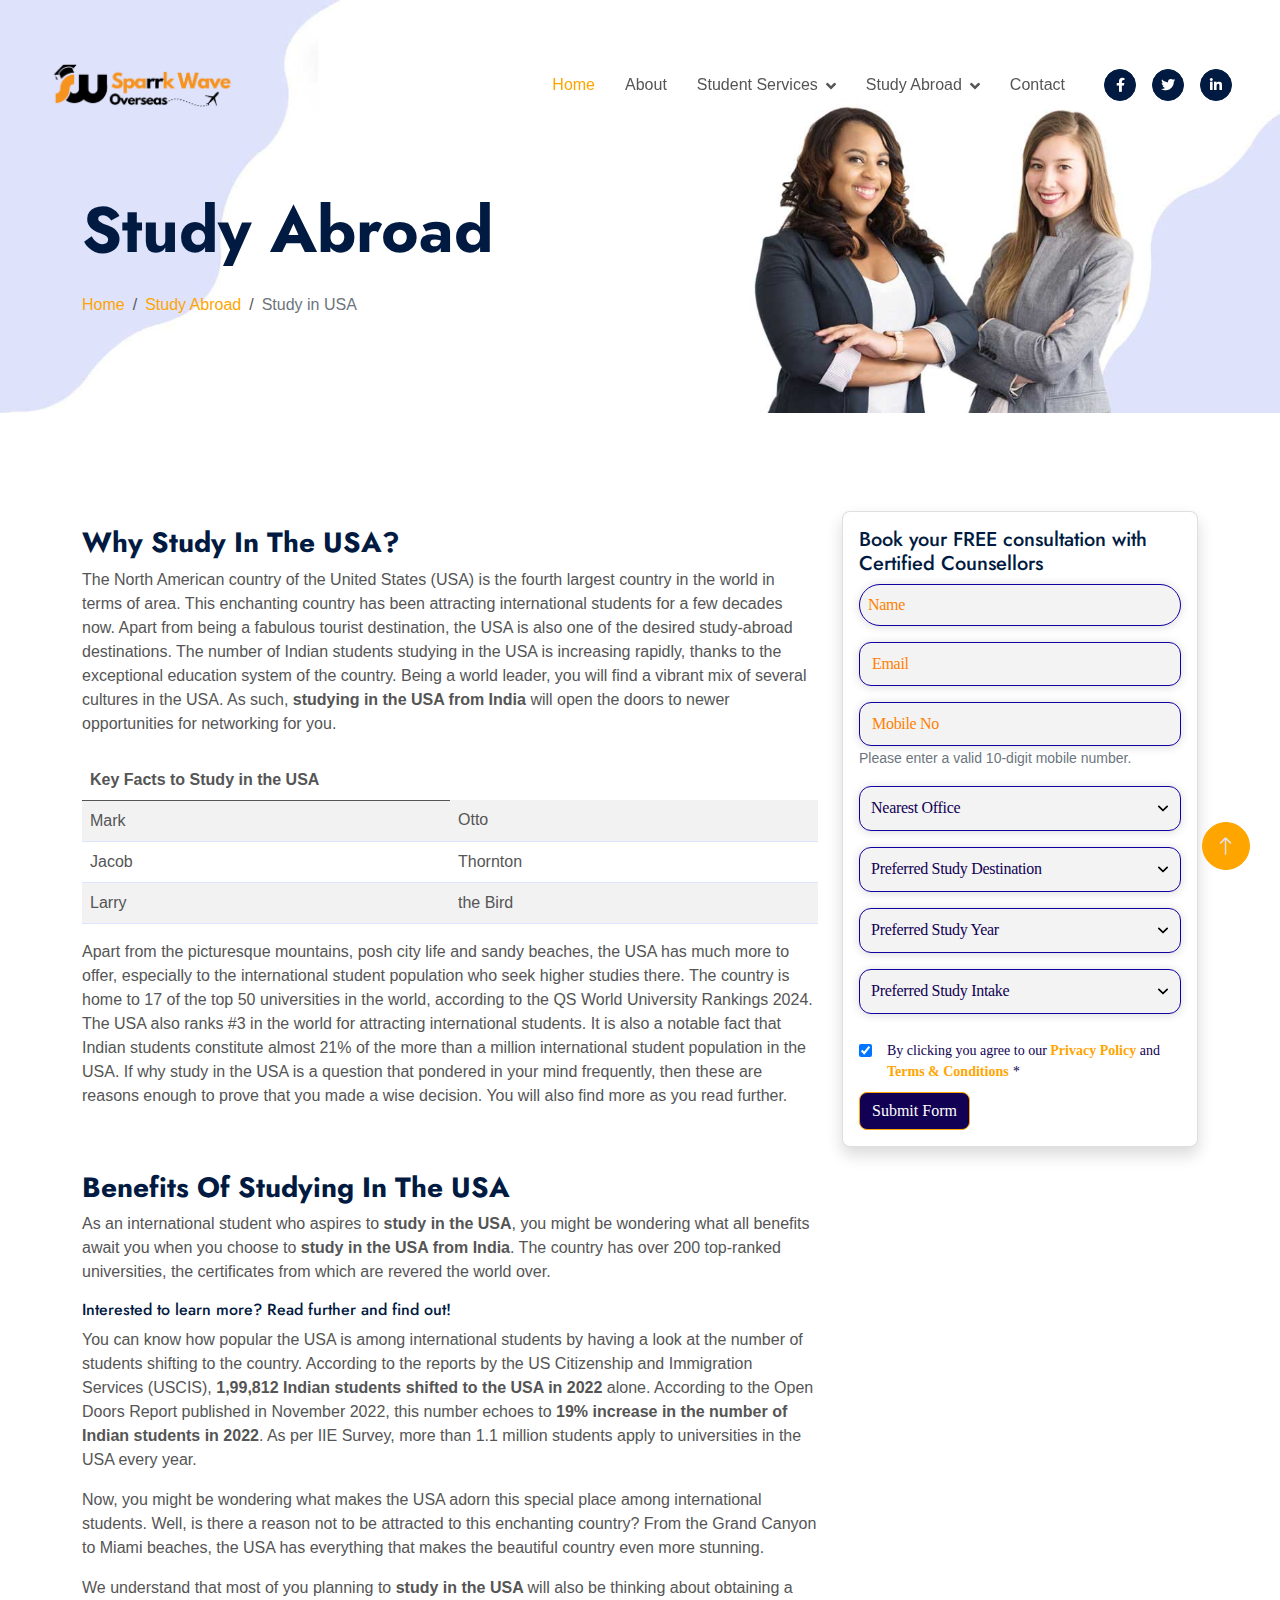
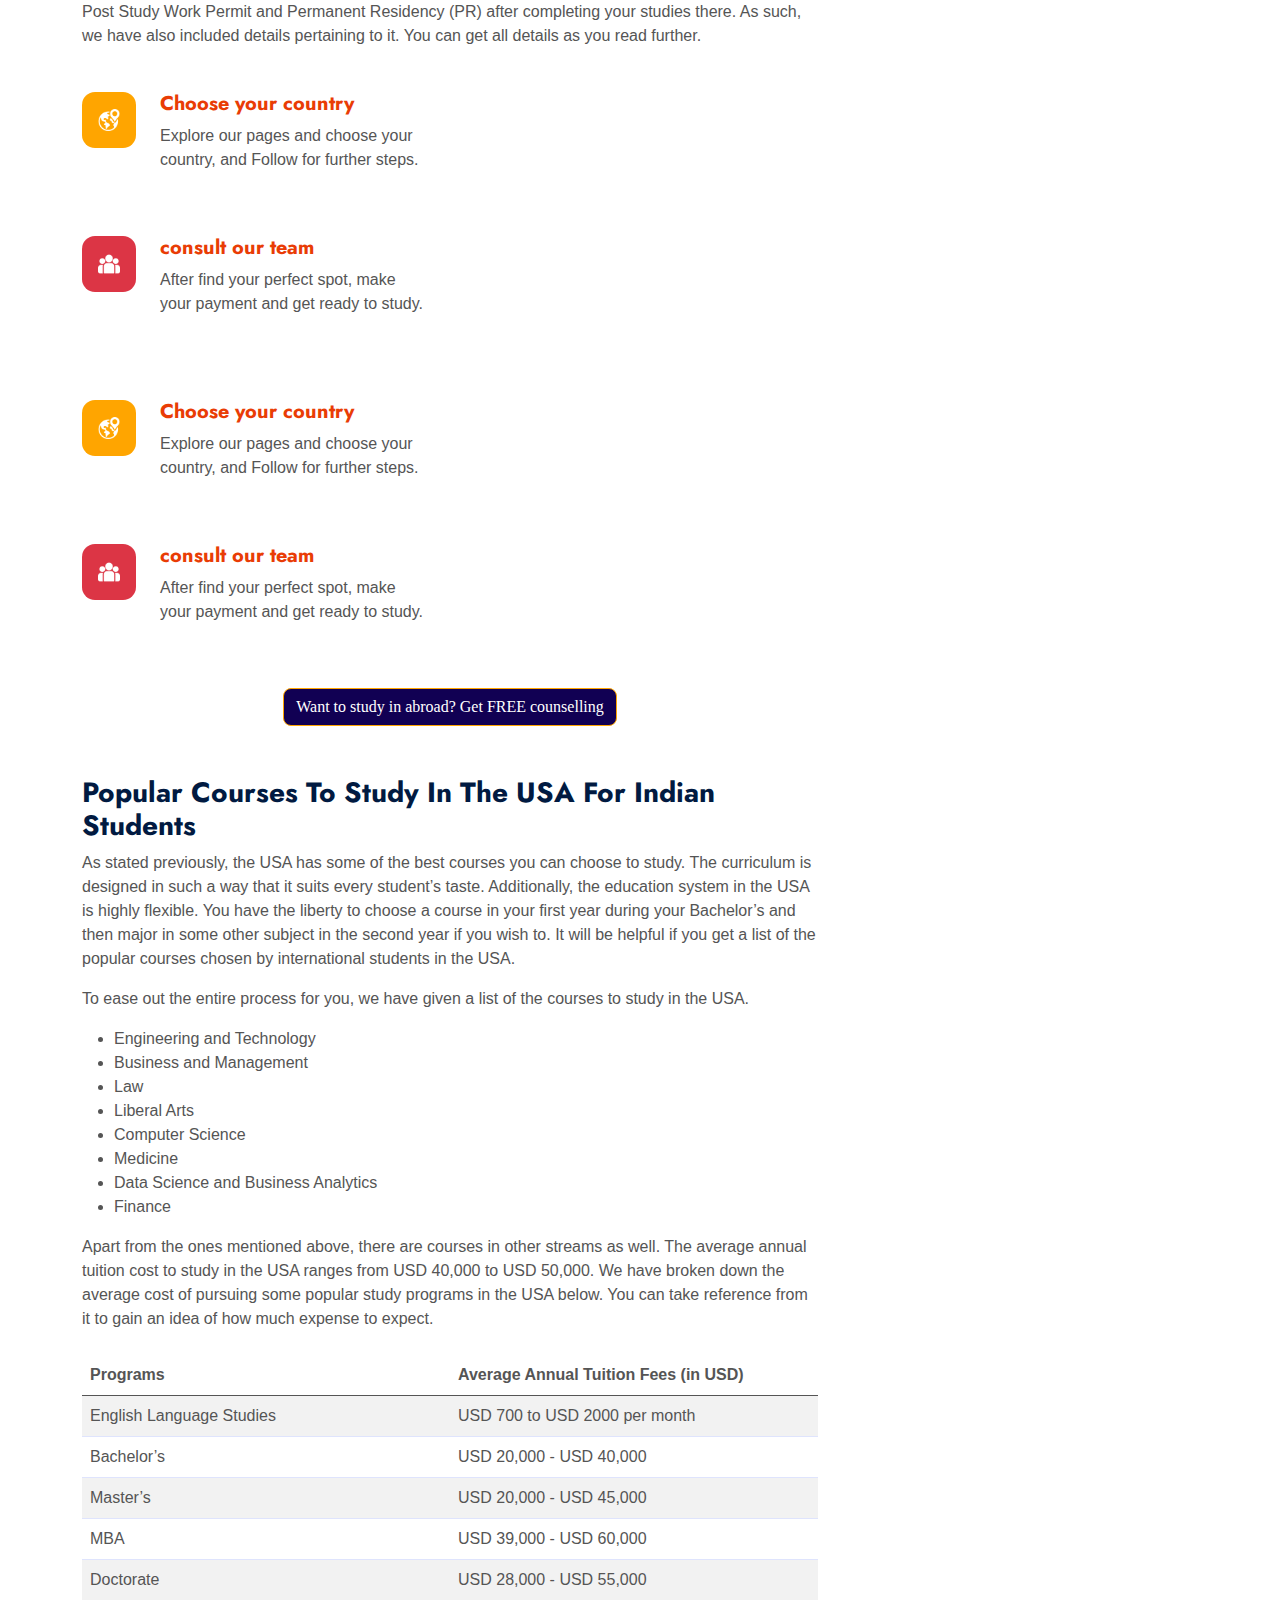
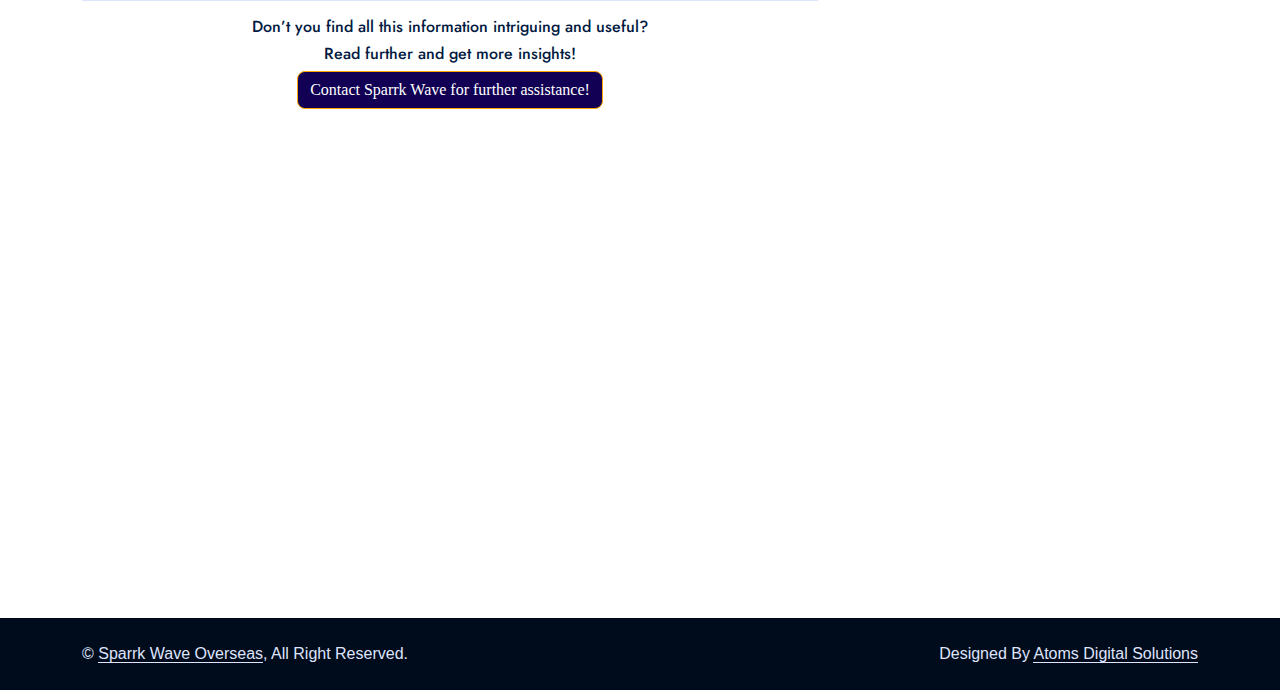
<file: study_usa.html>
<!DOCTYPE html>
<html lang="en">

<head>
  <meta charset="utf-8">
  <title>Sparrk Wave Overseas</title>
  <meta content="width=device-width, initial-scale=1.0" name="viewport">
  <meta content="" name="keywords">
  <meta content="" name="description">

  <!-- Favicon -->
  <link href="img/favicon.ico" rel="icon">

  <!-- Google Web Fonts -->
  <link rel="preconnect" href="https://fonts.googleapis.com">
  <link rel="preconnect" href="https://fonts.gstatic.com" crossorigin>
  <link href="https://fonts.googleapis.com/css2?family=Jost:wght@500;600;700&family=Open+Sans:wght@400;500&display=swap" rel="stylesheet">  

  <!-- Icon Font Stylesheet -->
  <link href="https://cdnjs.cloudflare.com/ajax/libs/font-awesome/5.10.0/css/all.min.css" rel="stylesheet">
  <link href="https://cdn.jsdelivr.net/npm/bootstrap-icons@1.4.1/font/bootstrap-icons.css" rel="stylesheet">

  <!-- Libraries Stylesheet -->
  <link href="lib/animate/animate.min.css" rel="stylesheet">
  <link href="lib/owlcarousel/assets/owl.carousel.min.css" rel="stylesheet">

  <!-- Customized Bootstrap Stylesheet -->
  <link href="css/bootstrap.min.css" rel="stylesheet">

  <!-- Template Stylesheet -->
  <link href="css/style.css" rel="stylesheet">
  
</head>

<body>
    <!-- Spinner Start -->
    <div id="spinner" class="show bg-white position-fixed translate-middle w-100 vh-100 top-50 start-50 d-flex align-items-center justify-content-center">
        <div class="spinner-border text-primary" role="status" style="width: 3rem; height: 3rem;"></div>
    </div>
    <!-- Spinner End -->


    <!-- Navbar Start -->
    <div class="container-fluid fixed-top px-0 wow fadeIn " data-wow-delay="0.1s">
    

        <nav class="navbar navbar-expand-lg navbar-light py-lg-0 px-lg-5 pt-lg-5 wow fadeIn " data-wow-delay="0.1s">
            <a href="index.html" class="navbar-brand ms-4 ms-lg-0">
                 <img  src="img/Spark wave.png" style="width: 40%;"  alt="">
            </a>
            <button type="button" class="navbar-toggler me-4" data-bs-toggle="collapse" data-bs-target="#navbarCollapse">
                <span class="navbar-toggler-icon"></span>
            </button>
            <div class="collapse navbar-collapse" id="navbarCollapse">
                <div class="navbar-nav ms-auto p-4 p-lg-0">
                    <a href="index.html" class="nav-item nav-link active">Home</a>
                    <a href="study_usa.html" class="nav-item nav-link">About</a>
    
                    <div class="nav-item dropdown">
                        <a href="study_usa.html" class="nav-link dropdown-toggle" data-bs-toggle="dropdown">Student Services</a>
                        <div class="dropdown-menu border-light m-0">
                            <a href="study_usa.html" class="dropdown-item">Study in USA</a>
                            <a href="study_usa.html" class="dropdown-item">Study in UK</a>
                            <a href="study_usa.html" class="dropdown-item">Study in Canada</a>
                            <a href="study_usa.html" class="dropdown-item">Study in Europe</a>
                            <a href="study_usa.html" class="dropdown-item">Study in Australia</a>
                        </div>
                    </div>
                    <div class="nav-item dropdown">
                        <a href="#" class="nav-link dropdown-toggle" data-bs-toggle="dropdown">Study Abroad</a>
                        <div class="dropdown-menu border-light m-0">
                            <a href="study_usa.html" class="dropdown-item">Free Study Abroad Counselling </a>
                            <a href="study_usa.html" class="dropdown-item">Premium Study Abroad Counselling </a>
                            <a href="study_usa.html" class="dropdown-item">Student Visa Service Overseas </a>
                            <a href="study_usa.html" class="dropdown-item">Student Health Cover </a>
                            <a href="study_usa.html" class="dropdown-item">Student Accomodation</a>
                            <a href="study_usa.html" class="dropdown-item">Personality Assessment Test</a>
                        </div>
                    </div>
                    <a href="study_usa.html" class="nav-item nav-link">Contact</a>
                </div>
                <div class="d-none d-lg-flex ms-2">
                    <a class="btn btn-dark btn-sm-square rounded-circle ms-3" href="">
                        <small class="fab fa-facebook-f text-white"></small>
                    </a>
                    <a class="btn btn-dark btn-sm-square rounded-circle ms-3" href="">
                        <small class="fab fa-twitter text-white"></small>
                    </a>
                    <a class="btn btn-dark btn-sm-square rounded-circle ms-3" href="">
                        <small class="fab fa-linkedin-in text-white"></small>
                    </a>
                </div>
            </div>
        </nav>
    </div>
   
      

    <div class="container-fluid page-header mb-5 wow fadeIn" data-wow-delay="0.1s">
      <div class="container">
          <h1 class="display-3 mb-4 animated slideInDown">Study Abroad</h1>
          <nav aria-label="breadcrumb animated slideInDown">
              <ol class="breadcrumb mb-0">
                  <li class="breadcrumb-item"><a href="#">Home</a></li>
                  <li class="breadcrumb-item"><a href="#">Study Abroad</a></li>
                  <li class="breadcrumb-item active" aria-current="page">Study in USA</li>
              </ol>
          </nav>
      </div>
  </div>

  
        <div id="Study" style="padding-top: 50px;">

          <div class="container">
            <div class="row align-items-center">
              <div class="col-lg-8">
                <div class="mb-4 text-start">
                  <h3 id="whytostudy"class=" fw-bold  text-capitalize">Why Study in the USA?</h3>
                  <p>The North American country of the United States (USA) is the fourth largest country in the world in terms of area. This enchanting country has been attracting international students for a few decades now. Apart from being a fabulous tourist destination, the USA is also one of the desired study-abroad destinations. The number of Indian students studying in the USA is increasing rapidly, thanks to the exceptional education system of the country. Being a world leader, you will find a vibrant mix of several cultures in the USA. As such, <b>studying in the USA from India</b> will open the doors to newer opportunities for networking for you.</p>

                </div>
              
                <table class="table table-striped">
                  <thead>
                    <tr>
                      <th scope="col">Key Facts to Study in the USA</th>
                      
                    </tr>
                  </thead>
                  <tbody>
                    <tr>
                      
                      <td style="width: 50%;">Mark</td>
                      <td>Otto</td>
                      
                    </tr>
                    <tr>
                      
                      <td>Jacob</td>
                      <td>Thornton</td>
                      
                    </tr>
                    <tr>
                      
                      <td>Larry</td>
                      <td>the Bird</td>
                      
                    </tr>
                  </tbody>
                </table>
                <div class="mb-4 text-start">
                  <p>Apart from the picturesque mountains, posh city life and sandy beaches, the USA has much more to offer, especially to the international student population who seek higher studies there. The country is home to 17 of the top 50 universities in the world, according to the QS World University Rankings 2024. The USA also ranks #3 in the world for attracting international students. It is also a notable fact that Indian students constitute almost 21% of the more than a million international student population in the USA. If why study in the USA is a question that pondered in your mind frequently, then these are reasons enough to prove that you made a wise decision. You will also find more as you read further.</p>

                </div>
              </div>
              <div class="col-lg-4 d-flex justify-content-center align-items-start">
                <div class="card position-relative shadow" style="max-width: 370px;">
                    <!-- ... existing code ... -->
                    <div class="card-body p-3">
                        <h5>Book your FREE consultation with Certified Counsellors</h5>
                        <form action="https://api.web3forms.com/submit" method="POST">
                          <input type="hidden" name="access_key" value="896a5970-6b82-4e0a-a836-aa224fab59e2">
                            <div class="mb-3">
                                <input type="text" class="form-control" id="name" name="name" placeholder="Name" required>
                                <div class="invalid-feedback">Please enter your name.</div>
                            </div>
                            <div class="mb-3">
                                <input type="email" class="form-control" id="email"  name="email" placeholder="Email" required>
                                <div class="invalid-feedback">Please enter a valid email address.</div>
                            </div>
                            <div class="mb-3">
                                <input type="tel" class="form-control" id="mobile" name="mobile" placeholder="Mobile No" pattern="[0-9]{10}" required>
                                <small class="text-muted">Please enter a valid 10-digit mobile number.</small>
                                <div class="invalid-feedback">Please enter a valid mobile number.</div>
                            </div>
                            <div class="form_ofc mb-3 ">
                              <select name="Nearest Office" onchange="if (!window.__cfRLUnblockHandlers) return false; clearError(this)">
                              <option value="" disabled="" selected="">&nbsp;&nbsp;&nbsp;Nearest Office </option>
                              <option value="Guntur">&nbsp;&nbsp;&nbsp;Guntur</option>
                              <option value="Vijayawada">&nbsp;&nbsp;&nbsp;Vijayawada</option>
                              <option value="Ongole">&nbsp;&nbsp;&nbsp;Ongole</option>
                              <option value="Narasararaopet">&nbsp;&nbsp;&nbsp;Narasararaopet</option>
                              <option value="Tirupathi">&nbsp;&nbsp;&nbsp;Tirupathi</option>
                              <option value="Kukatpally">&nbsp;&nbsp;&nbsp;Kukatpally</option>
                              <option value="Habsiguda">&nbsp;&nbsp;&nbsp;Habsiguda</option>
                              <option value="Khammam">&nbsp;&nbsp;&nbsp;Khammam</option>
                              <option value="Chennai">&nbsp;&nbsp;&nbsp;Chennai</option>
                              <option value="Bangalore">&nbsp;&nbsp;&nbsp;Bangalore</option>
                              </select>
                              </div>
                              <div class="form_ofc mb-3">
                                <select name="Preferred study destination" onchange="if (!window.__cfRLUnblockHandlers) return false; clearError(this)">
                                <option value="" disabled="" selected="">&nbsp;&nbsp;&nbsp;Preferred Study Destination</option>
                                <option value="Australia">&nbsp;&nbsp;&nbsp;Australia</option>
                                <option value="Canada">&nbsp;&nbsp;&nbsp;Canada</option>
                                <option value="USA">&nbsp;&nbsp;&nbsp;USA</option>
                                <option value="United Kingdom">&nbsp;&nbsp;&nbsp;United Kingdom</option>
                                <option value="New Zealand">&nbsp;&nbsp;&nbsp;New Zealand</option>
                                <option value="Ireland">&nbsp;&nbsp;&nbsp;Ireland</option>
                                <option value="Germany">&nbsp;&nbsp;&nbsp;Germany</option>
                               
                                <option value="Help Me Decide">&nbsp;&nbsp;&nbsp;Help Me Decide</option>
                                </select>
                                </div>

                                <div class="form_ofc mb-3">
                                  <select name="Preferred study year" onchange="if (!window.__cfRLUnblockHandlers) return false; clearError(this)">
                                  <option value="" disabled="" selected="">&nbsp;&nbsp;&nbsp;Preferred Study Year</option>
                                  <option value="2024">&nbsp;&nbsp;&nbsp;2024</option>
                                  <option value="2025">&nbsp;&nbsp;&nbsp;2025</option>
                                  <option value="2026">&nbsp;&nbsp;&nbsp;2026</option>
                                  </select>
                                  </div>
                                  <div class="form_ofc mb-3">
                                    <select name="Study intake" onchange="if (!window.__cfRLUnblockHandlers) return false; clearError(this)">
                                    <option value="" disabled="" selected="">&nbsp;&nbsp;&nbsp;Preferred Study Intake</option>
                                    <option value="Q1 (Jan - Mar)">&nbsp;&nbsp;&nbsp;Q1 (Jan - Mar)</option>
                                    <option value="Q2 (Apr - Jun)">&nbsp;&nbsp;&nbsp;Q2 (Apr - Jun)</option>
                                    <option value="Q3 (Jul - Sep)">&nbsp;&nbsp;&nbsp;Q3 (Jul - Sep)</option>
                                    <option value="Q4 (Oct - Dec)">&nbsp;&nbsp;&nbsp;Q4 (Oct - Dec)</option>
                                    <option value="Not Yet Decided">&nbsp;&nbsp;&nbsp;Not Yet Decided</option>
                                    </select>
                                    </div>
                            <!-- <div class="h-captcha" data-captcha="true"></div> -->
                            <!-- ... existing code ... -->
                            
                            <div class="check_list mb-4">
              
                              <input type="checkbox" checked="true" id="DecisionBox" name="DecisionBox">
                              <label class="advLabelName cusChoiceLabel" for="DecisionBox">By clicking you agree to our <a href="#" target="_blank"><span style="font-weight:600">Privacy Policy</span></a> and <a href="#" target="_blank"><span style="font-weight:600">Terms &amp; Conditions</span></a> <em class="important">*</em> </label>
                              </div>
                            <button class="btn btn-primary mt-1" type="submit">Submit Form</button>
                        </form>
                        <div>
                            <div class="d-flex align-items-center justify-content-between">
                                <!-- ... existing code ... -->
                            </div>
                        </div>
                    </div>
                </div>
            </div>
            















            <div class="sppb-addon sppb-addon-module form-mobile-container"><div class="sppb-addon-content">
              <div class="custom">
              <style>
                .error {
                  color: #ea2d2d;
                  font-size: 14px;
                  font-weight: 500;
                  padding: 10px 0 0;
                }
              .check_list {
              padding-top:10px;
              }
                select {
                background-image: url("data:image/svg+xml;charset=UTF-8,%3Csvg%20xmlns%3D%22http%3A%2F%2Fwww.w3.org%2F2000%2Fsvg%22%20width%3D%2212%22%20height%3D%2212%22%20viewBox%3D%220%200%2012%2012%22%3E%3Ctitle%3Edown-arrow%3C%2Ftitle%3E%3Cg%20fill%3D%22%23000000%22%3E%3Cpath%20d%3D%22M10.293%2C3.293%2C6%2C7.586%2C1.707%2C3.293A1%2C1%2C0%2C0%2C0%2C.293%2C4.707l5%2C5a1%2C1%2C0%2C0%2C0%2C1.414%2C0l5-5a1%2C1%2C0%2C1%2C0-1.414-1.414Z%22%20fill%3D%22%23000000%22%3E%3C%2Fpath%3E%3C%2Fg%3E%3C%2Fsvg%3E") !important;
                background-position: right 0.7em top 50%, 0px 0px !important;
                background-size: 0.65em auto, 100% !important;
                background-repeat: no-repeat, repeat !important;
                height: 45px !important;
              -moz-appearance: none;
                -webkit-appearance: none;
                appearance: none;
              box-shadow: 0px 1px 10px rgba(0, 0, 0, 0.15);
                  border-radius: 50px !important;
                  color: #110053 !important;
              border: 1px solid #e9ecef !important;
              }
              label {
                  transform: none;
              }
              button {
                  color: #fff !important;
                  background-color: #110053 !important;
                  padding: 7px 25px 7px 25px;
                  border: none;
                  border-radius: 50px;
                  display: table;
                  font-family: 'outfit';
                  font-weight: 600;
                 margin: 0 auto !important;
              }
              .form_name {
                  display: flex;
              margin-bottom: -20px;
              column-gap: 10px;
              }
              
              input[type="text"] {
                  padding: 5px 8px 5px !important;
                  box-shadow: 0px 1px 10px rgba(0, 0, 0, 0.15) !important;
                  border-radius: 50px !important;
              }
              ::placeholder {
                  color: #ff8000 !important;
                  font-family: 'Outfit';
              margin-right: -10px !important;
              }
              .form_mb_email {
                  display: flex;
                  column-gap: 10px;
              margin-top: 20px;
              }
              .sppb-form-group .sppb-form-control, .form-control, input[type="text"]:not(.form-control), input[type="email"]:not(.form-control), input[type="url"]:not(.form-control), input[type="date"]:not(.form-control), input[type="password"]:not(.form-control), input[type="search"]:not(.form-control), input[type="tel"]:not(.form-control), input[type="number"]:not(.form-control), select:not(.form-control) {
                  width: 100%;
                  font-weight: 400;
                  font-size: 16px;
                  line-height: 30px;
                  letter-spacing: -0.3px;
                  font-family: 'Outfit';
                  background: #F3F3F3;
              border: 1px solid #1000a1 !important;
              box-shadow: 0px 1px 10px rgba(0, 0, 0, 0.15);
              border-radius: 12px !important;
              }
              .check_list label {
                  font-size: 14px !important;
                  margin-left: 15px !important;
                  z-index: 99 !important;
                  position: absolute;
                  color: #110053 !important;
                  font-family: 'outfit';
              }
              @media only screen and (max-device-width: 480px) {
              .form_bau {
                  padding: 20px 20px 30px 20px !important;
              margin-top: 10px;
              }
              .check_list label {
                  margin-left: 15px;
                  z-index: 99 !important;
                  position: absolute;
                  font-family: 'outfit';
              }
              .form_title {
                  margin-bottom: 20px !important;
              }
              .check_list {
                  margin-bottom: 20px;
              }
              .form_decision_box {
                  display: flex;
                  flex-wrap: nowrap;
                  align-items: flex-start;
              }
              button {
              margin-top: 20px;
              }
              .form_name {
                  display: flex !important;
                  flex-wrap: wrap !important;
              }
              .form_mb_email {
                  display: flex;
                  flex-wrap: wrap !important;
              }
              .form_mobile input[type="text"] {
                  width: 83% !important;
              }
              .form_mobile .country-code {
                  width: 15% !important;
              }
              }
              .form_mobile input {
                  width: 85% !important;
                  display: inline-block !important;
              }
              .form_mobile .country-code {
                  width: 12%;
                  font-weight: 400;
                  font-size: 16px;
                  line-height: 30px;
                  letter-spacing: -0.3px;
                  font-family: 'Outfit';
                  background: #F3F3F3;
                  border: 1px solid #A89FFF;
                  box-shadow: 0px 1px 10px rgba(0, 0, 0, 0.15);
                  border-radius: 12px !important;
                  display: inline-block !important;
                  padding: 5px 8px 5px !important;
                  box-shadow: 0px 1px 10px rgba(0, 0, 0, 0.15) 
              }
                .form-block {
                  margin-top: 5px;
                  border: none;
                  z-index: 99 !important;
                }
              </style>
           
              <script type="text/javascript">
                function validateForm() {
                  var Name = document.forms["form"]["SingleLine"].value;
                  var PhoneNumber = document.forms["form"]["PhoneNumber_countrycode"].value;
                  var Email = document.forms["form"]["Email"].value;
                  var Dropdown = document.forms["form"]["Dropdown"].value;
                  var Dropdown1 = document.forms["form"]["Dropdown1"].value;
                  var Dropdown4 = document.forms["form"]["Dropdown4"].value;
                  var Dropdown8 = document.forms["form"]["Dropdown8"].value;
                  var errorMessage = document.getElementById("error-message");
              
               
              
                  var nameRegex = /^[a-zA-Z\s]+$/;
                  var phoneRegex = /^[6-9]\d{9}$/;
                  var emailRegex = /^\S+@\S+\.\S+$/;
              
               
              
                  if (!nameRegex.test(Name)) {
                    errorMessage.innerHTML = "Oh-Oh, Check your name.";
                    errorMessage.style.display = "block";
                    document.forms["form"]["SingleLine"].setAttribute("style", "border-color: #f76c6c; background: #eed0d0;");
                    return false;
                  }
               
              
                  if (!emailRegex.test(Email)) {
                    errorMessage.innerHTML = "We need a valid email address.";
                    errorMessage.style.display = "block";
                    document.forms["form"]["Email"].setAttribute("style", "border-color: #f76c6c; background: #eed0d0;");;
                    return false;
                  }
              
                  if (!phoneRegex.test(PhoneNumber)) {
                    errorMessage.innerHTML = "We need a valid phone number.";
                    errorMessage.style.display = "block";
                    document.forms["form"]["PhoneNumber_countrycode"].setAttribute("style", "border-color: #f76c6c; background: #eed0d0;");
                    return false;
                  }
                  if (Dropdown === "") {
                    errorMessage.innerHTML = "Please select a nearest office.";
                    errorMessage.style.display = "block";
                    document.forms["form"]["Dropdown"].setAttribute("style", "border-color: #f76c6c; background: #eed0d0;");
                    return false;
                  }
                  if (Dropdown1 === "") {
                    errorMessage.innerHTML = "Please select a preferred study destination.";
                    errorMessage.style.display = "block";
                    document.forms["form"]["Dropdown1"].setAttribute("style", "border-color: #f76c6c; background: #eed0d0;");
                    return false;
                  }
                  if (Dropdown4 === "") {
                    errorMessage.innerHTML = "Please select a preferred study year.";
                    errorMessage.style.display = "block";
                    document.forms["form"]["Dropdown4"].setAttribute("style", "border-color: #f76c6c; background: #eed0d0;");
                    return false;
                  }
                  if (Dropdown8 === "") {
                    errorMessage.innerHTML = "Please select a preferred study intake.";
                    errorMessage.style.display = "block";
                    document.forms["form"]["Dropdown8"].setAttribute("style", "border-color: #f76c6c; background: #eed0d0;");
                    return false;
                  }
                  LeadFormSubmit(Name, PhoneNumber, Email, Dropdown,Dropdown1,Dropdown4,Dropdown8);
                  
                }
              
                function clearError(field) {
                  var errorMessage = document.getElementById("error-message");
                  errorMessage.innerHTML = "";
                  errorMessage.style.display = "none";
                  field.style.borderColor = "";
                  field.style.backgroundColor = "";
                }
                 // Event listener to clear form fields when the page is shown
                window.addEventListener("pageshow", function(event) {
                  var form = document.getElementById("form");
                  form.reset();
                });
                
               function LeadFormSubmit(Name, PhoneNumber, Email, Dropdown, Dropdown1, Dropdown4, Dropdown8)
              {
                  Moengage.add_first_name(Name);  
                  Moengage.add_last_name(Name);
                  Moengage.add_email(Email);
                  Moengage.add_mobile(PhoneNumber);
                  Moengage.add_unique_user_id(Email);
                  Moengage.add_user_attribute("Nearest Office", Dropdown);
                  Moengage.add_user_attribute("Preferred Study Destination", Dropdown1);
                  Moengage.add_user_attribute("Preferred Study Year", Dropdown4);
                  Moengage.add_user_attribute("Preferred Study Intake", Dropdown8);
                  Moengage.track_event( 'ZohoLeadSubmit',{Name:Name});
              }
              
              </script></div>
              </div></div>
           <!-- ... existing HTML code ... -->

<script>
function validateForm() {
  var form = document.getElementById('consultationForm');

  // Remove 'is-invalid' class from all fields to reset validation
  form.querySelectorAll('.is-invalid').forEach(function (field) {
      field.classList.remove('is-invalid');
  });

  if (form.checkValidity()) {
      // If the form is valid, you can submit the form or perform any other actions.
      // Display success modal
      displaySuccessModal();
  } else {
      // If the form is not valid, display inline warnings.
      var invalidFields = form.querySelectorAll(':invalid');
      invalidFields.forEach(function (field) {
          field.classList.add('is-invalid');
      });
  }
}

function displaySuccessModal() {
  // You can customize this modal based on your design or use a library like Bootstrap Modal.
  // Here's a simple example using the native JavaScript alert for demonstration purposes.
  alert('Form submitted successfully!');
}
</script>
<script src="https://smtpjs.com/v3/smtp.js" ></script>






















<!-- ... existing HTML code ... -->

            
            </div>
          </div><!-- end of .container-->
  
        </div>

        <div id="benifits" class="mt-4">

          <div class="container">
            <div class="row align-items-center">
              <div class="col-lg-8">
                <div class="mb-4  text-start">
                  <h3 class=" fw-bold  text-capitalize">Benefits of Studying in the USA</h3>
                  <p>As an international student who aspires to <b>study in the USA</b>, you might be wondering what all benefits await you when you choose to <b>study in the USA from India</b>. The country has over 200 top-ranked universities, the certificates from which are revered the world over.</p>
                  <h6>Interested to learn more? Read further and find out!</h6>
                  <p>You can know how popular the USA is among international students by having a look at the number of students shifting to the country. According to the reports by the US Citizenship and Immigration Services (USCIS),<b> 1,99,812 Indian students shifted to the USA in 2022</b> alone. According to the Open Doors Report published in November 2022, this number echoes to <b>19% increase in the number of Indian students in 2022</b>. As per IIE Survey, more than 1.1 million students apply to universities in the USA every year.</p>
                  <p>Now, you might be wondering what makes the USA adorn this special place among international students. Well, is there a reason not to be attracted to this enchanting country? From the Grand Canyon to Miami beaches, the USA has everything that makes the beautiful country even more stunning.</p>
                  <p>We understand that most of you planning to <b>study in the USA </b>will also be thinking about obtaining a Post Study Work Permit and Permanent Residency (PR) after completing your studies there. As such, we have also included details pertaining to it. You can get all details as you read further.</p>

                </div>
                

                <div class=" col-md-12  text-start benefits_icons" style=" padding-top: 20px;">
                  <div class="d-flex align-items-start mb-5">
                    <div class="bg-primary me-sm-4 me-3 p-3" style="border-radius: 13px"> <img src="img/dest/1.png" width="22" alt="steps" /></div>
                    <div class="flex-1">
                      <h5 class="text-secondary fw-bold fs-0">Choose your country</h5>
                      <p>Explore our pages and choose your  <br class="d-none d-sm-block"> country, and Follow for further steps.</p>
                    </div>
                  </div>
                  <div class="d-flex align-items-start mb-5">
                    <div class="bg-danger me-sm-4 me-3 p-3" style="border-radius: 13px"> <img src="img/dest/2.png" width="22" alt="steps" /></div>
                    <div class="flex-1">
                      <h5 class="text-secondary fw-bold fs-0">consult our team</h5>
                      <p>After find your perfect spot, make  <br class="d-none d-sm-block"> your payment and get ready to study.</p>
                    </div>
                  </div>
                </div>
                <div class=" col-md-12  text-start benefits_icons" style=" padding-top: 20px;">
                  <div class="d-flex align-items-start mb-5">
                    <div class="bg-primary me-sm-4 me-3 p-3" style="border-radius: 13px"> <img src="img/dest/1.png" width="22" alt="steps" /></div>
                    <div class="flex-1">
                      <h5 class="text-secondary fw-bold fs-0">Choose your country</h5>
                      <p>Explore our pages and choose your  <br class="d-none d-sm-block"> country, and Follow for further steps.</p>
                    </div>
                  </div>
                  <div class="d-flex align-items-start mb-5">
                    <div class="bg-danger me-sm-4 me-3 p-3" style="border-radius: 13px"> <img src="img/dest/2.png" width="22" alt="steps" /></div>
                    <div class="flex-1">
                      <h5 class="text-secondary fw-bold fs-0">consult our team</h5>
                      <p>After find your perfect spot, make  <br class="d-none d-sm-block"> your payment and get ready to study.</p>
                    </div>
                  </div>
                </div>
                <div style="text-align: center;">
                  <button type="button" class="btn btn-primary">Want to study in abroad? Get FREE counselling</button>
                </div>

                
              </div>
             
            </div>
          </div><!-- end of .container-->
  
        </div>

        <div id="Courses" style="padding-top: 50px;">

          <div class="container">
            <div class="row align-items-center">
              <div class="col-lg-8">
                <div class="mb-4 text-start">
                  <h3 class=" fw-bold  text-capitalize">Popular Courses to Study in the USA for Indian Students</h3>
                  <p>As stated previously, the USA has some of the best courses you can choose to study. The curriculum is designed in such a way that it suits every student’s taste. Additionally, the education system in the USA is highly flexible. You have the liberty to choose a course in your first year during your Bachelor’s and then major in some other subject in the second year if you wish to. It will be helpful if you get a list of the popular courses chosen by international students in the USA.</p>
                  <p>To ease out the entire process for you, we have given a list of the courses to study in the USA.</p>
                    <ul>
                      <li>Engineering and Technology</li>
                      <li>Business and Management</li>
                      <li>Law</li>
                      <li>Liberal Arts</li>
                      <li>Computer Science</li>
                      <li>Medicine</li>
                      <li>Data Science and Business Analytics</li>
                      <li>Finance</li>
                    </ul>
                    <p>Apart from the ones mentioned above, there are courses in other streams as well. The average annual tuition cost to study in the USA ranges from USD 40,000 to USD 50,000. We have broken down the average cost of pursuing some popular study programs in the USA below. You can take reference from it to gain an idea of how much expense to expect.</p>
                </div>
                
                <table class="table table-striped">
                  <thead>
                    <tr>
                      <th scope="col">Programs</th>
                      <th scope="col">Average Annual Tuition Fees (in USD)</th>
                      
                    </tr>
                  </thead>
                  <tbody>
                    <tr>
                      
                      <td style="width: 50%;">English Language Studies</td>
                      <td>USD 700 to USD 2000 per month</td>
                      
                    </tr>
                    <tr>
                      
                      <td>Bachelor’s</td>
                      <td>USD 20,000 - USD 40,000</td>
                      
                    </tr>
                    <tr>
                      
                      <td>Master’s</td>
                      <td>USD 20,000 - USD 45,000</td>
                      
                    </tr>
                    <tr>
                      
                      <td>MBA</td>
                      <td>USD 39,000 - USD 60,000</td>
                      
                    </tr>
                    <tr>
                      
                      <td>Doctorate</td>
                      <td>USD 28,000 - USD 55,000</td>
                      
                    </tr>
                  </tbody>
                </table>
                <div style="text-align: center;">
                  <h6>Don’t you find all this information intriguing and useful?</h6>
                  <h6>Read further and get more insights!</h6>
                  <button type="button" class="btn btn-primary">Contact Sparrk Wave for further assistance!</button>
                </div>
              </div>
              
            </div>
          </div><!-- end of .container-->
  
        </div>
       
  
        
  <!-- ============================================-->
  <!-- <section> begin ============================-->

      <div class="container-fluid bg-dark text-light footer mt-5 py-5 wow fadeIn" data-wow-delay="0.1s">
          <div class="container py-5">
              <div class="row g-5">
                  <div class="col-lg-3 col-md-6 ">
                      <a href="index.html" class="navbar-brand ms-4 ms-lg-0 ">
                          <img  class="mb-3" src="img/Spark wave.jpg" style="width: 80%;"  alt="">
                     </a>
                      <p class="mb-2">Sparrk Wave Overseas is the best consultancy to make students reach their dream country in no time.</p>
                    
                      <div class="d-flex pt-2">
                          <a class="btn btn-square btn-outline-light rounded-circle me-2" href=""><i class="fab fa-twitter"></i></a>
                          <a class="btn btn-square btn-outline-light rounded-circle me-2" href=""><i class="fab fa-facebook-f"></i></a>
                          <a class="btn btn-square btn-outline-light rounded-circle me-2" href=""><i class="fab fa-youtube"></i></a>
                          <a class="btn btn-square btn-outline-light rounded-circle me-2" href=""><i class="fab fa-linkedin-in"></i></a>
                      </div>
                  </div>
                  <div class="col-lg-3 col-md-6">
                      <h4 class="text-white mb-4">Our Office</h4>
                      <p class="mb-2"><i class="fa fa-map-marker-alt me-3"></i>Guntur, Gorantla - 522034</p>
                      <p class="mb-2"><i class="fa fa-phone-alt me-3"></i>+91 7993611399</p>
                      <p class="mb-2"><i class="fa fa-envelope me-3"></i>sparrkwaveoverseas@gmail.com</p>
                     
                  </div>
                  <div class="col-lg-3 col-md-6">
                      <h4 class="text-white mb-4">Study Abroad</h4>
                      <a href="study_usa.html" class="btn btn-link">Study in USA</a>
                      <a href="study_usa.html" class="btn btn-link">Study in UK</a>
                      <a href="study_usa.html" class="btn btn-link">Study in Canada</a>
                      <a href="study_usa.html" class="btn btn-link">Study in Europe</a>
                      <a href="study_usa.html" class="btn btn-link">Study in Australia</a>
                  </div>
                  <div class="col-lg-3 col-md-6">
                      <h4 class="text-white mb-4">Student Services</h4>
                      <a class="btn btn-link" href="">Free Study Abroad Counselling</a>
                      <a class="btn btn-link" href=""> Premium Study Abroad Counselling </a>
                      <a class="btn btn-link" href="">Student Visa Service Overseas </a>
                      <a class="btn btn-link" href="">Student Health Cover </a>
                      <a class="btn btn-link" href="">Student Accomodation </a>
                      <a class="btn btn-link" href="">Personality Assessment Test</a>
                  </div>
              
              </div>
          </div>
      </div>
      <!-- Footer End -->
  
  
      <!-- Copyright Start -->
      <div class="container-fluid copyright py-4">
          <div class="container">
              <div class="row">
                  <div class="col-md-6 text-center text-md-start mb-3 mb-md-0">
                      &copy; <a class="border-bottom" href="#">Sparrk Wave Overseas</a>, All Right Reserved.
                  </div>
                  <div class="col-md-6 text-center text-md-end">
                      <!--/*** This template is free as long as you keep the footer author’s credit link/attribution link/backlink. If you'd like to use the template without the footer author’s credit link/attribution link/backlink, you can purchase the Credit Removal License from "https://htmlcodex.com/credit-removal". Thank you for your support. ***/-->
                      Designed By <a class="border-bottom" href="https://atomsdigitalsolutions.atomsgroup.net/" target="_blank">Atoms Digital Solutions</a>
                  </div>
              </div>
          </div>
      </div>
      <!-- Copyright End -->
  
  
      <!-- Back to Top -->
      <a href="#" class="btn btn-lg btn-primary btn-lg-square rounded-circle back-to-top"><i class="bi bi-arrow-up"></i></a>
  
  
      <!-- JavaScript Libraries -->
      <script src="https://code.jquery.com/jquery-3.4.1.min.js"></script>
      <script src="https://cdn.jsdelivr.net/npm/bootstrap@5.0.0/dist/js/bootstrap.bundle.min.js"></script>
      <script src="lib/wow/wow.min.js"></script>
      <script src="lib/easing/easing.min.js"></script>
      <script src="lib/waypoints/waypoints.min.js"></script>
      <script src="lib/owlcarousel/owl.carousel.min.js"></script>
      <script src="lib/counterup/counterup.min.js"></script>
  
      <!-- Template Javascript -->
      <script src="js/main.js"></script>
  </body>
  
  </html>
</file>
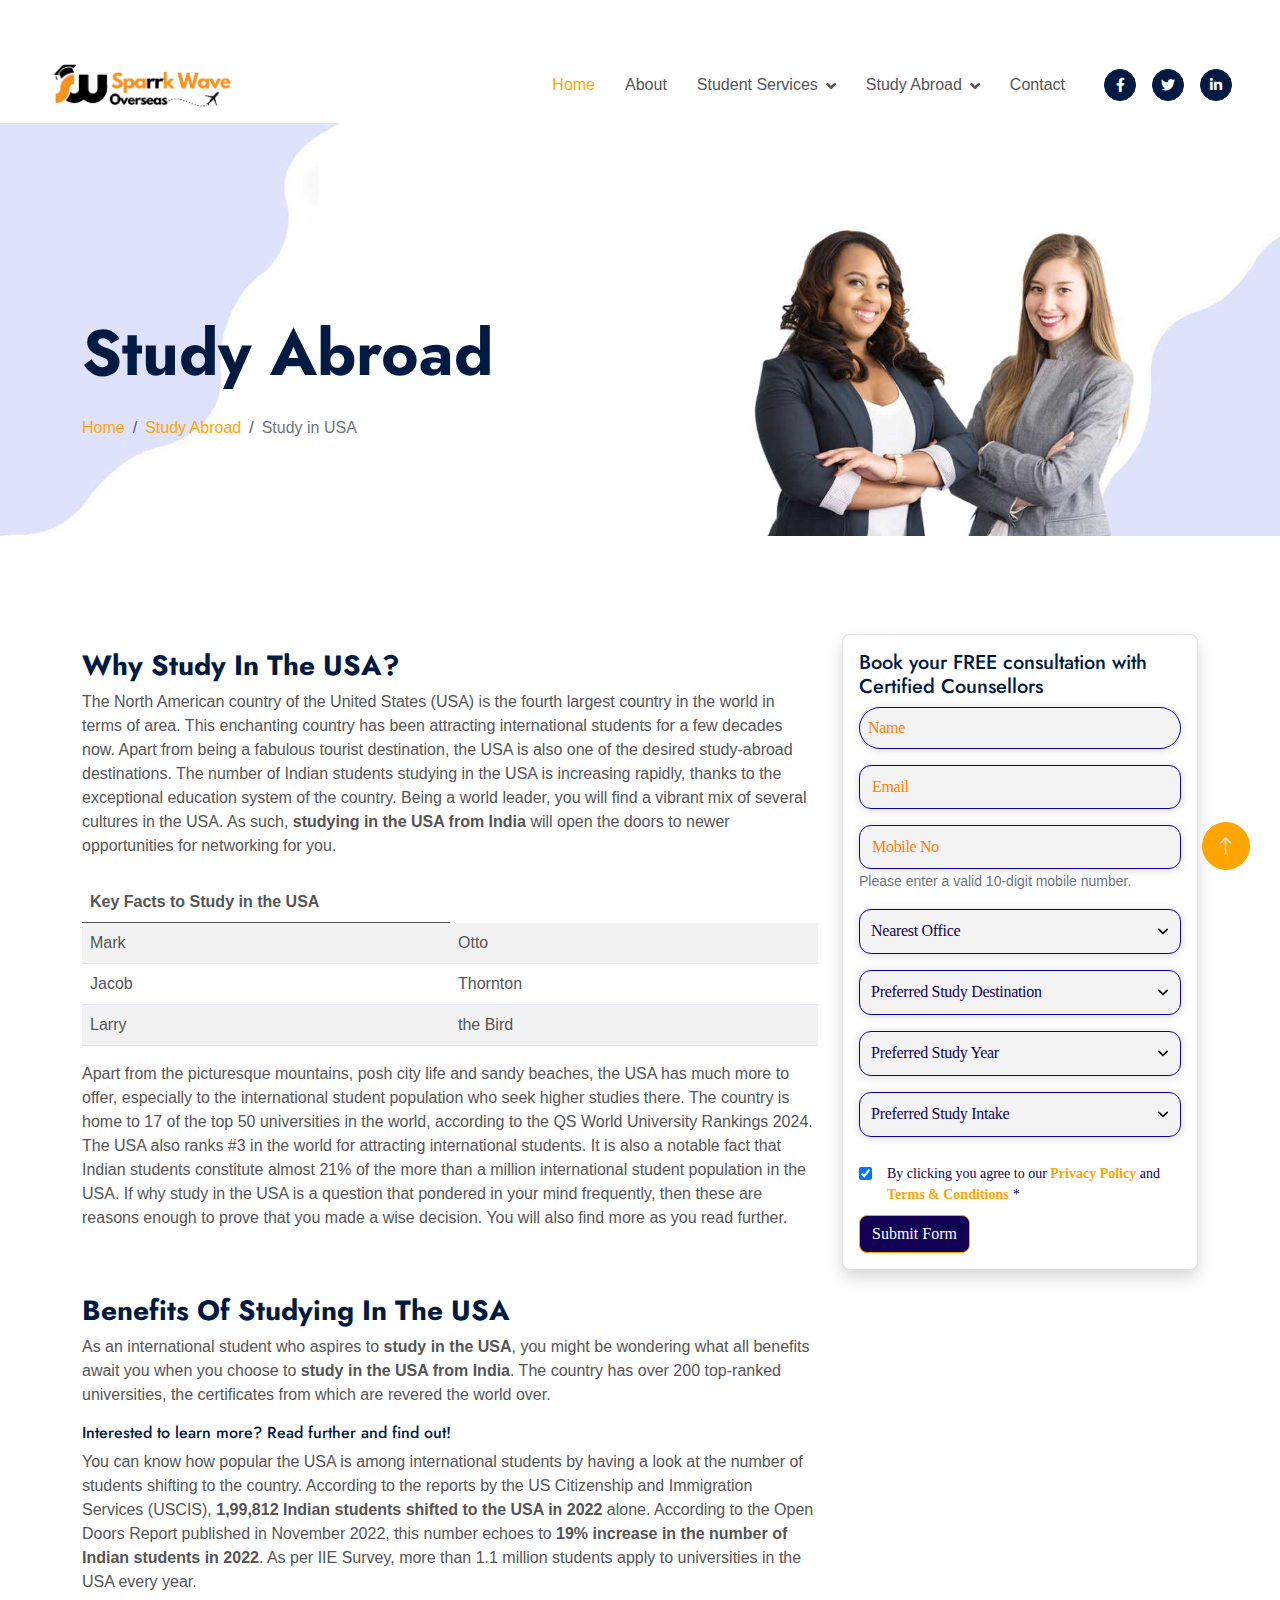
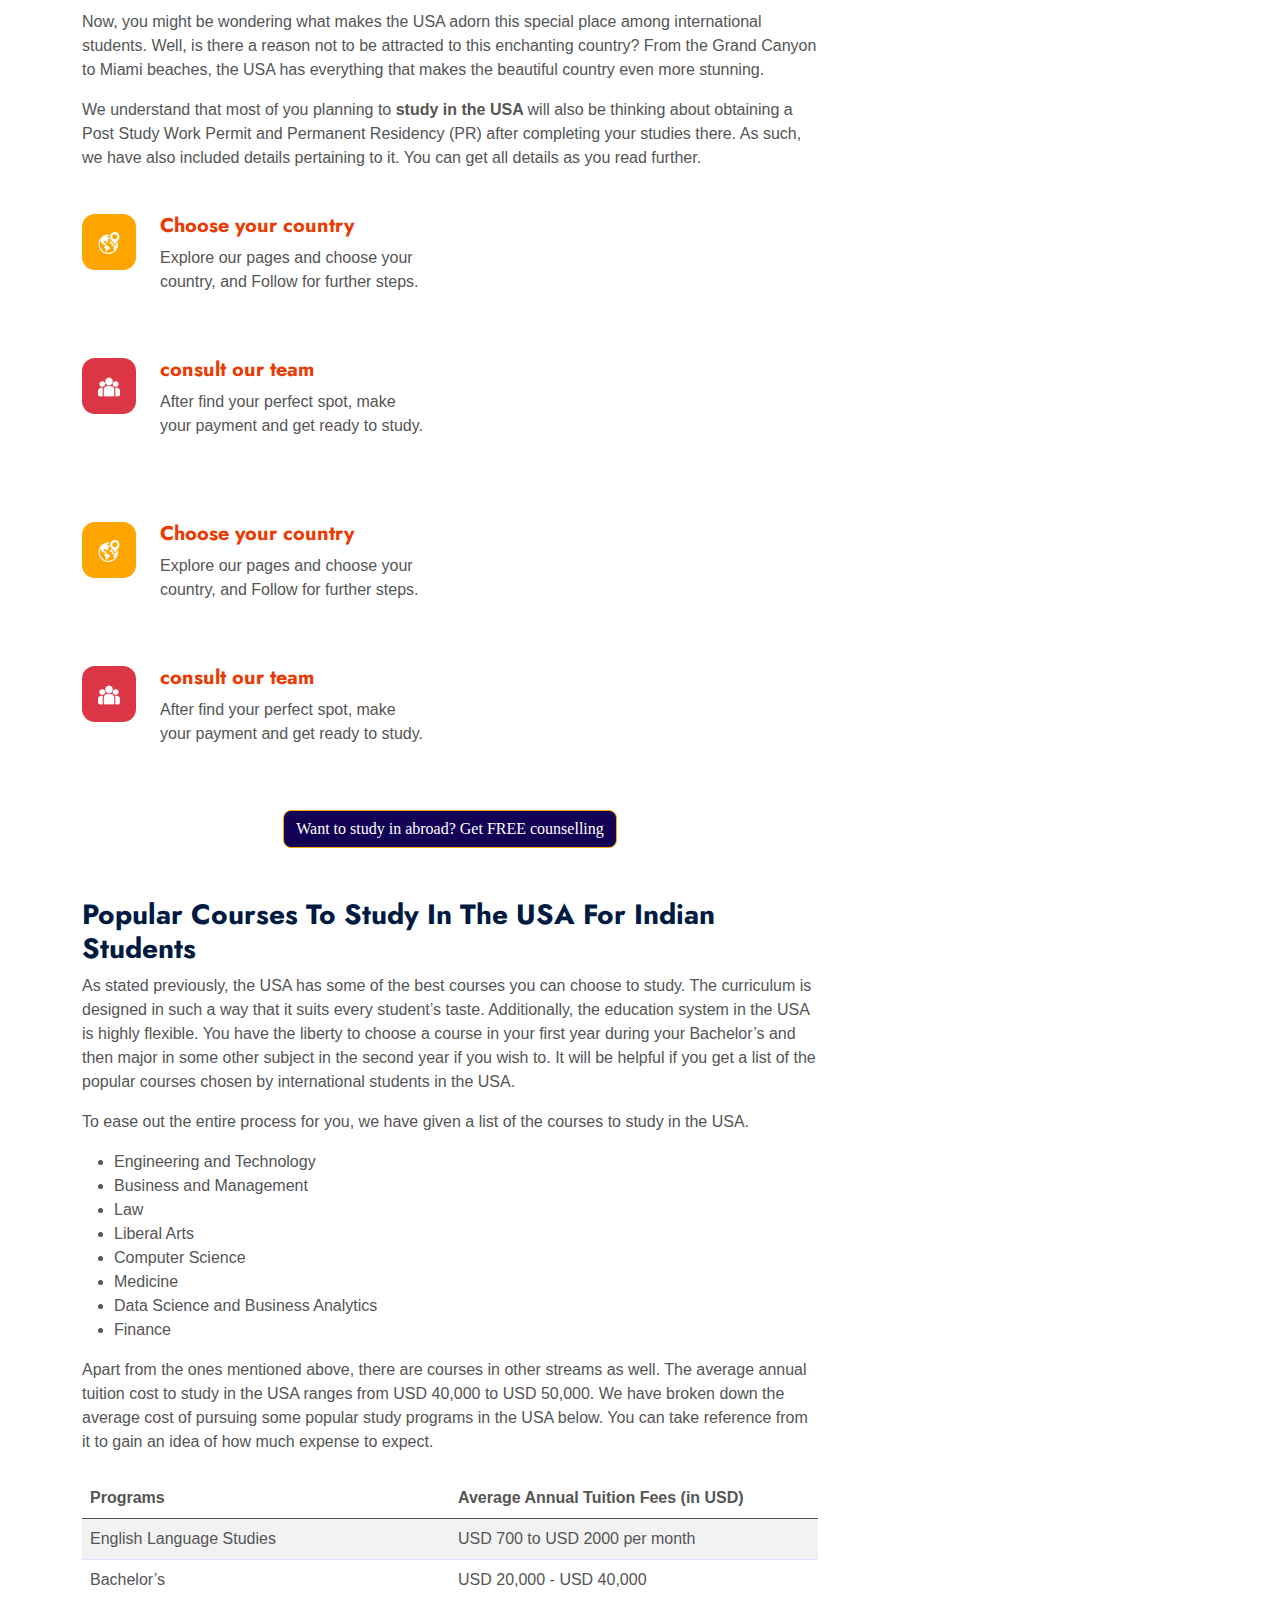
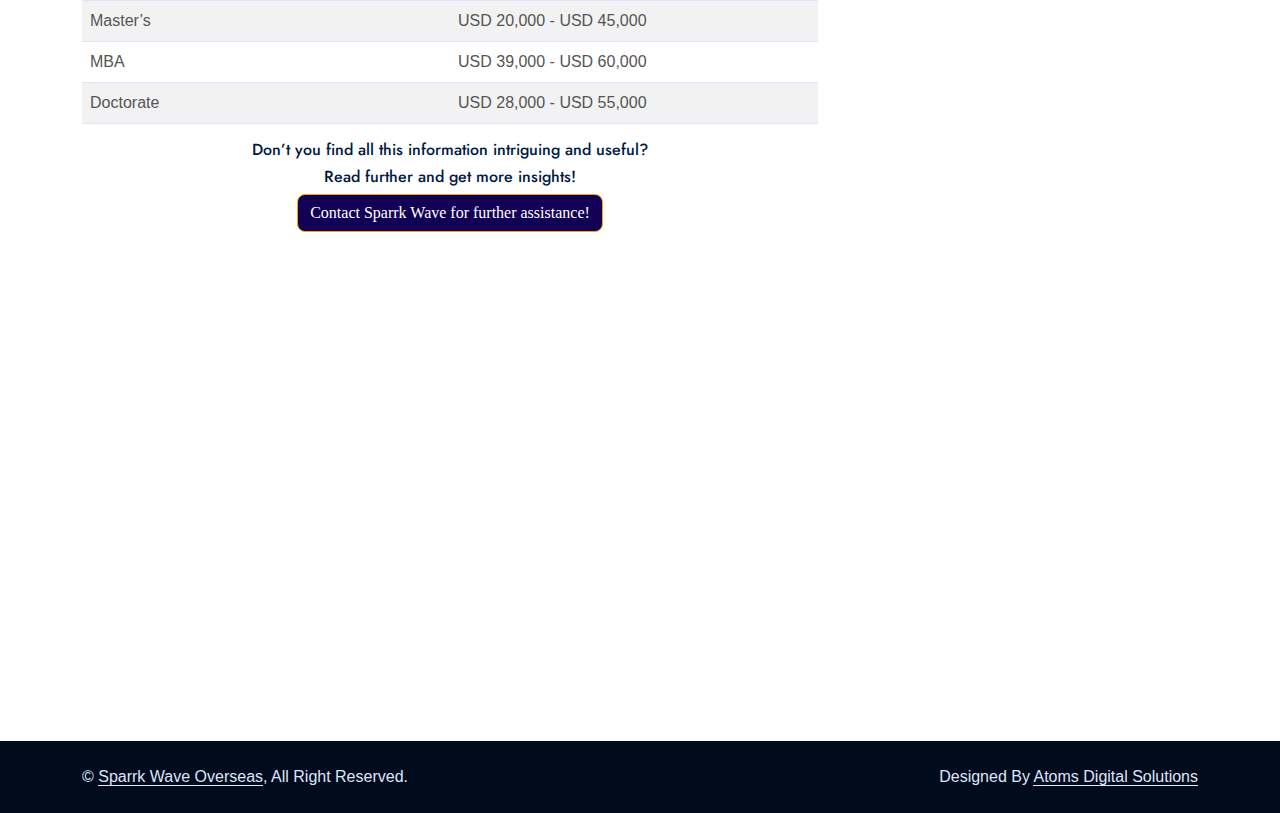
<file: studyinusa.html>
<!DOCTYPE html>
<html lang="en">

<head>
    <meta charset="utf-8">
    <title>Sparrk Wave Overseas</title>
    <meta content="width=device-width, initial-scale=1.0" name="viewport">
    <meta content="" name="keywords">
    <meta content="" name="description">

    <!-- Favicon -->
    <link href="img/favicon.ico" rel="icon">

    <!-- Google Web Fonts -->
    <link rel="preconnect" href="https://fonts.googleapis.com">
    <link rel="preconnect" href="https://fonts.gstatic.com" crossorigin>
    <link href="https://fonts.googleapis.com/css2?family=Jost:wght@500;600;700&family=Open+Sans:wght@400;500&display=swap" rel="stylesheet">  

    <!-- Icon Font Stylesheet -->
    <link href="https://cdnjs.cloudflare.com/ajax/libs/font-awesome/5.10.0/css/all.min.css" rel="stylesheet">
    <link href="https://cdn.jsdelivr.net/npm/bootstrap-icons@1.4.1/font/bootstrap-icons.css" rel="stylesheet">

    <!-- Libraries Stylesheet -->
    <link href="lib/animate/animate.min.css" rel="stylesheet">
    <link href="lib/owlcarousel/assets/owl.carousel.min.css" rel="stylesheet">

    <!-- Customized Bootstrap Stylesheet -->
    <link href="css/bootstrap.min.css" rel="stylesheet">

    <!-- Template Stylesheet -->
    <link href="css/style.css" rel="stylesheet">
</head>

<body>
    <!-- Spinner Start -->
    <div id="spinner" class="show bg-white position-fixed translate-middle w-100 vh-100 top-50 start-50 d-flex align-items-center justify-content-center">
        <div class="spinner-border text-primary" role="status" style="width: 3rem; height: 3rem;"></div>
    </div>
    <!-- Spinner End -->




    <main class="main" id="top">
      <nav class="navbar navbar-expand-lg navbar-light py-lg-0 px-lg-5 pt-lg-5 wow fadeIn " data-wow-delay="0.1s">
        <a href="index.html" class="navbar-brand ms-4 ms-lg-0">
             <img  src="img/Spark wave.png" style="width: 40%;"  alt="">
        </a>
        <button type="button" class="navbar-toggler me-4" data-bs-toggle="collapse" data-bs-target="#navbarCollapse">
            <span class="navbar-toggler-icon"></span>
        </button>
        <div class="collapse navbar-collapse" id="navbarCollapse">
            <div class="navbar-nav ms-auto p-4 p-lg-0">
                <a href="index.html" class="nav-item nav-link active">Home</a>
                <a href="study_usa.html" class="nav-item nav-link">About</a>

                <div class="nav-item dropdown">
                    <a href="study_usa.html" class="nav-link dropdown-toggle" data-bs-toggle="dropdown">Student Services</a>
                    <div class="dropdown-menu border-light m-0">
                        <a href="study_usa.html" class="dropdown-item">Study in USA</a>
                        <a href="study_usa.html" class="dropdown-item">Study in UK</a>
                        <a href="study_usa.html" class="dropdown-item">Study in Canada</a>
                        <a href="study_usa.html" class="dropdown-item">Study in Europe</a>
                        <a href="study_usa.html" class="dropdown-item">Study in Australia</a>
                    </div>
                </div>
                <div class="nav-item dropdown">
                    <a href="#" class="nav-link dropdown-toggle" data-bs-toggle="dropdown">Study Abroad</a>
                    <div class="dropdown-menu border-light m-0">
                        <a href="study_usa.html" class="dropdown-item">Free Study Abroad Counselling </a>
                        <a href="study_usa.html" class="dropdown-item">Premium Study Abroad Counselling </a>
                        <a href="study_usa.html" class="dropdown-item">Student Visa Service Overseas </a>
                        <a href="study_usa.html" class="dropdown-item">Student Health Cover </a>
                        <a href="study_usa.html" class="dropdown-item">Student Accomodation Personality Assessment Test</a>
                    </div>
                </div>
                <a href="study_usa.html" class="nav-item nav-link">Contact</a>
            </div>
            <div class="d-none d-lg-flex ms-2">
                <a class="btn btn-dark btn-sm-square rounded-circle ms-3" href="">
                    <small class="fab fa-facebook-f text-white"></small>
                </a>
                <a class="btn btn-dark btn-sm-square rounded-circle ms-3" href="">
                    <small class="fab fa-twitter text-white"></small>
                </a>
                <a class="btn btn-dark btn-sm-square rounded-circle ms-3" href="">
                    <small class="fab fa-linkedin-in text-white"></small>
                </a>
            </div>
        </div>
    </nav>














        <div class="container-fluid page-header mb-5 wow fadeIn" data-wow-delay="0.1s">
            <div class="container">
                <h1 class="display-3 mb-4 animated slideInDown">Study Abroad</h1>
                <nav aria-label="breadcrumb animated slideInDown">
                    <ol class="breadcrumb mb-0">
                        <li class="breadcrumb-item"><a href="#">Home</a></li>
                        <li class="breadcrumb-item"><a href="#">Study Abroad</a></li>
                        <li class="breadcrumb-item active" aria-current="page">Study in USA</li>
                    </ol>
                </nav>
            </div>
        </div>
      
        <!-- <section id="navbar" class="sppb-section navbar">
          <div class="sppb-row-container">
              <div class="sppb-row">
                  <div class="sppb-col-md-12 sppb-order-sm-2 sppb-order-xs-2" id="column-wrap-id-1687435588090">
                      <div id="column-id-1687435588090" class="sppb-column">
                          <div class="sppb-column-addons">
                              <div id="sppb-addon-wrapper-1687435588091" class="sppb-addon-wrapper">
                                  <div id="sppb-addon-1687435588091" class="clearfix">
                                      <div class="sppb-link-list-wrap sppb-link-list-nav sppb-nav-align-left navbar" data-sticky-it="true">
                                          <ul>
                                              <li class=""><a href="#whytostudy">Counselling and Guidance</a></li>
                                              <li class=""><a href="#benifits">Free Session</a></li>
                                              <li class=""><a href="#Services">AECC Services</a></li>
                                              <li class=""><a href="#How_to_Apply">How to Apply</a></li>
                                              <li class=""><a href="#FAQ">FAQ</a></li>
                                          </ul>
                                      </div>
                                  </div>
                              </div>
                          </div>
                      </div>
                  </div>
              </div>
          </div>
      </section> -->
      
              <div id="Study" style="padding-top: 50px;">
  
                <div class="container">
                  <div class="row align-items-center">
                    <div class="col-lg-8">
                      <div class="mb-4 text-start">
                        <h3 id="whytostudy"class=" fw-bold  text-capitalize">Why Study in the USA?</h3>
                        <p>The North American country of the United States (USA) is the fourth largest country in the world in terms of area. This enchanting country has been attracting international students for a few decades now. Apart from being a fabulous tourist destination, the USA is also one of the desired study-abroad destinations. The number of Indian students studying in the USA is increasing rapidly, thanks to the exceptional education system of the country. Being a world leader, you will find a vibrant mix of several cultures in the USA. As such, <b>studying in the USA from India</b> will open the doors to newer opportunities for networking for you.</p>
  
                      </div>
                    
                      <table class="table table-striped">
                        <thead>
                          <tr>
                            <th scope="col">Key Facts to Study in the USA</th>
                            
                          </tr>
                        </thead>
                        <tbody>
                          <tr>
                            
                            <td style="width: 50%;">Mark</td>
                            <td>Otto</td>
                            
                          </tr>
                          <tr>
                            
                            <td>Jacob</td>
                            <td>Thornton</td>
                            
                          </tr>
                          <tr>
                            
                            <td>Larry</td>
                            <td>the Bird</td>
                            
                          </tr>
                        </tbody>
                      </table>
                      <div class="mb-4 text-start">
                        <p>Apart from the picturesque mountains, posh city life and sandy beaches, the USA has much more to offer, especially to the international student population who seek higher studies there. The country is home to 17 of the top 50 universities in the world, according to the QS World University Rankings 2024. The USA also ranks #3 in the world for attracting international students. It is also a notable fact that Indian students constitute almost 21% of the more than a million international student population in the USA. If why study in the USA is a question that pondered in your mind frequently, then these are reasons enough to prove that you made a wise decision. You will also find more as you read further.</p>
  
                      </div>
                    </div>
                    <div class="col-lg-4 d-flex justify-content-center align-items-start">
                      <div class="card position-relative shadow" style="max-width: 370px;">
                          <!-- ... existing code ... -->
                          <div class="card-body p-3">
                              <h5>Book your FREE consultation with Certified Counsellors</h5>
                              <form action="https://api.web3forms.com/submit" method="POST">
                                <input type="hidden" name="access_key" value="896a5970-6b82-4e0a-a836-aa224fab59e2">
                                  <div class="mb-3">
                                      <input type="text" class="form-control" id="name" name="name" placeholder="Name" required>
                                      <div class="invalid-feedback">Please enter your name.</div>
                                  </div>
                                  <div class="mb-3">
                                      <input type="email" class="form-control" id="email"  name="email" placeholder="Email" required>
                                      <div class="invalid-feedback">Please enter a valid email address.</div>
                                  </div>
                                  <div class="mb-3">
                                      <input type="tel" class="form-control" id="mobile" name="mobile" placeholder="Mobile No" pattern="[0-9]{10}" required>
                                      <small class="text-muted">Please enter a valid 10-digit mobile number.</small>
                                      <div class="invalid-feedback">Please enter a valid mobile number.</div>
                                  </div>
                                  <div class="form_ofc mb-3 ">
                                    <select name="Nearest Office" onchange="if (!window.__cfRLUnblockHandlers) return false; clearError(this)">
                                    <option value="" disabled="" selected="">&nbsp;&nbsp;&nbsp;Nearest Office </option>
                                    <option value="Guntur">&nbsp;&nbsp;&nbsp;Guntur</option>
                                    <option value="Vijayawada">&nbsp;&nbsp;&nbsp;Vijayawada</option>
                                    <option value="Ongole">&nbsp;&nbsp;&nbsp;Ongole</option>
                                    <option value="Narasararaopet">&nbsp;&nbsp;&nbsp;Narasararaopet</option>
                                    <option value="Tirupathi">&nbsp;&nbsp;&nbsp;Tirupathi</option>
                                    <option value="Kukatpally">&nbsp;&nbsp;&nbsp;Kukatpally</option>
                                    <option value="Habsiguda">&nbsp;&nbsp;&nbsp;Habsiguda</option>
                                    <option value="Khammam">&nbsp;&nbsp;&nbsp;Khammam</option>
                                    <option value="Chennai">&nbsp;&nbsp;&nbsp;Chennai</option>
                                    <option value="Bangalore">&nbsp;&nbsp;&nbsp;Bangalore</option>
                                    </select>
                                    </div>
                                    <div class="form_ofc mb-3">
                                      <select name="Preferred study destination" onchange="if (!window.__cfRLUnblockHandlers) return false; clearError(this)">
                                      <option value="" disabled="" selected="">&nbsp;&nbsp;&nbsp;Preferred Study Destination</option>
                                      <option value="Australia">&nbsp;&nbsp;&nbsp;Australia</option>
                                      <option value="Canada">&nbsp;&nbsp;&nbsp;Canada</option>
                                      <option value="USA">&nbsp;&nbsp;&nbsp;USA</option>
                                      <option value="United Kingdom">&nbsp;&nbsp;&nbsp;United Kingdom</option>
                                      <option value="New Zealand">&nbsp;&nbsp;&nbsp;New Zealand</option>
                                      <option value="Ireland">&nbsp;&nbsp;&nbsp;Ireland</option>
                                      <option value="Germany">&nbsp;&nbsp;&nbsp;Germany</option>
                                     
                                      <option value="Help Me Decide">&nbsp;&nbsp;&nbsp;Help Me Decide</option>
                                      </select>
                                      </div>
  
                                      <div class="form_ofc mb-3">
                                        <select name="Preferred study year" onchange="if (!window.__cfRLUnblockHandlers) return false; clearError(this)">
                                        <option value="" disabled="" selected="">&nbsp;&nbsp;&nbsp;Preferred Study Year</option>
                                        <option value="2024">&nbsp;&nbsp;&nbsp;2024</option>
                                        <option value="2025">&nbsp;&nbsp;&nbsp;2025</option>
                                        <option value="2026">&nbsp;&nbsp;&nbsp;2026</option>
                                        </select>
                                        </div>
                                        <div class="form_ofc mb-3">
                                          <select name="Study intake" onchange="if (!window.__cfRLUnblockHandlers) return false; clearError(this)">
                                          <option value="" disabled="" selected="">&nbsp;&nbsp;&nbsp;Preferred Study Intake</option>
                                          <option value="Q1 (Jan - Mar)">&nbsp;&nbsp;&nbsp;Q1 (Jan - Mar)</option>
                                          <option value="Q2 (Apr - Jun)">&nbsp;&nbsp;&nbsp;Q2 (Apr - Jun)</option>
                                          <option value="Q3 (Jul - Sep)">&nbsp;&nbsp;&nbsp;Q3 (Jul - Sep)</option>
                                          <option value="Q4 (Oct - Dec)">&nbsp;&nbsp;&nbsp;Q4 (Oct - Dec)</option>
                                          <option value="Not Yet Decided">&nbsp;&nbsp;&nbsp;Not Yet Decided</option>
                                          </select>
                                          </div>
                                  <!-- <div class="h-captcha" data-captcha="true"></div> -->
                                  <!-- ... existing code ... -->
                                  
                                  <div class="check_list mb-4">
                    
                                    <input type="checkbox" checked="true" id="DecisionBox" name="DecisionBox">
                                    <label class="advLabelName cusChoiceLabel" for="DecisionBox">By clicking you agree to our <a href="#" target="_blank"><span style="font-weight:600">Privacy Policy</span></a> and <a href="#" target="_blank"><span style="font-weight:600">Terms &amp; Conditions</span></a> <em class="important">*</em> </label>
                                    </div>
                                  <button class="btn btn-primary mt-1" type="submit">Submit Form</button>
                              </form>
                              <div>
                                  <div class="d-flex align-items-center justify-content-between">
                                      <!-- ... existing code ... -->
                                  </div>
                              </div>
                          </div>
                      </div>
                  </div>
                  
  
  
  
  
  
  
  
  
  
  
  
  
  
  
  
                  <div class="sppb-addon sppb-addon-module form-mobile-container"><div class="sppb-addon-content">
                    <div class="custom">
                    <style>
                      .error {
                        color: #ea2d2d;
                        font-size: 14px;
                        font-weight: 500;
                        padding: 10px 0 0;
                      }
                    .check_list {
                    padding-top:10px;
                    }
                      select {
                      background-image: url("data:image/svg+xml;charset=UTF-8,%3Csvg%20xmlns%3D%22http%3A%2F%2Fwww.w3.org%2F2000%2Fsvg%22%20width%3D%2212%22%20height%3D%2212%22%20viewBox%3D%220%200%2012%2012%22%3E%3Ctitle%3Edown-arrow%3C%2Ftitle%3E%3Cg%20fill%3D%22%23000000%22%3E%3Cpath%20d%3D%22M10.293%2C3.293%2C6%2C7.586%2C1.707%2C3.293A1%2C1%2C0%2C0%2C0%2C.293%2C4.707l5%2C5a1%2C1%2C0%2C0%2C0%2C1.414%2C0l5-5a1%2C1%2C0%2C1%2C0-1.414-1.414Z%22%20fill%3D%22%23000000%22%3E%3C%2Fpath%3E%3C%2Fg%3E%3C%2Fsvg%3E") !important;
                      background-position: right 0.7em top 50%, 0px 0px !important;
                      background-size: 0.65em auto, 100% !important;
                      background-repeat: no-repeat, repeat !important;
                      height: 45px !important;
                    -moz-appearance: none;
                      -webkit-appearance: none;
                      appearance: none;
                    box-shadow: 0px 1px 10px rgba(0, 0, 0, 0.15);
                        border-radius: 50px !important;
                        color: #110053 !important;
                    border: 1px solid #e9ecef !important;
                    }
                    label {
                        transform: none;
                    }
                    button {
                        color: #fff !important;
                        background-color: #110053 !important;
                        padding: 7px 25px 7px 25px;
                        border: none;
                        border-radius: 50px;
                        display: table;
                        font-family: 'outfit';
                        font-weight: 600;
                       margin: 0 auto !important;
                    }
                    .form_name {
                        display: flex;
                    margin-bottom: -20px;
                    column-gap: 10px;
                    }
                    
                    input[type="text"] {
                        padding: 5px 8px 5px !important;
                        box-shadow: 0px 1px 10px rgba(0, 0, 0, 0.15) !important;
                        border-radius: 50px !important;
                    }
                    ::placeholder {
                        color: #ff8000 !important;
                        font-family: 'Outfit';
                    margin-right: -10px !important;
                    }
                    .form_mb_email {
                        display: flex;
                        column-gap: 10px;
                    margin-top: 20px;
                    }
                    .sppb-form-group .sppb-form-control, .form-control, input[type="text"]:not(.form-control), input[type="email"]:not(.form-control), input[type="url"]:not(.form-control), input[type="date"]:not(.form-control), input[type="password"]:not(.form-control), input[type="search"]:not(.form-control), input[type="tel"]:not(.form-control), input[type="number"]:not(.form-control), select:not(.form-control) {
                        width: 100%;
                        font-weight: 400;
                        font-size: 16px;
                        line-height: 30px;
                        letter-spacing: -0.3px;
                        font-family: 'Outfit';
                        background: #F3F3F3;
                    border: 1px solid #1000a1 !important;
                    box-shadow: 0px 1px 10px rgba(0, 0, 0, 0.15);
                    border-radius: 12px !important;
                    }
                    .check_list label {
                        font-size: 14px !important;
                        margin-left: 15px !important;
                        z-index: 99 !important;
                        position: absolute;
                        color: #110053 !important;
                        font-family: 'outfit';
                    }
                    @media only screen and (max-device-width: 480px) {
                    .form_bau {
                        padding: 20px 20px 30px 20px !important;
                    margin-top: 10px;
                    }
                    .check_list label {
                        margin-left: 15px;
                        z-index: 99 !important;
                        position: absolute;
                        font-family: 'outfit';
                    }
                    .form_title {
                        margin-bottom: 20px !important;
                    }
                    .check_list {
                        margin-bottom: 20px;
                    }
                    .form_decision_box {
                        display: flex;
                        flex-wrap: nowrap;
                        align-items: flex-start;
                    }
                    button {
                    margin-top: 20px;
                    }
                    .form_name {
                        display: flex !important;
                        flex-wrap: wrap !important;
                    }
                    .form_mb_email {
                        display: flex;
                        flex-wrap: wrap !important;
                    }
                    .form_mobile input[type="text"] {
                        width: 83% !important;
                    }
                    .form_mobile .country-code {
                        width: 15% !important;
                    }
                    }
                    .form_mobile input {
                        width: 85% !important;
                        display: inline-block !important;
                    }
                    .form_mobile .country-code {
                        width: 12%;
                        font-weight: 400;
                        font-size: 16px;
                        line-height: 30px;
                        letter-spacing: -0.3px;
                        font-family: 'Outfit';
                        background: #F3F3F3;
                        border: 1px solid #A89FFF;
                        box-shadow: 0px 1px 10px rgba(0, 0, 0, 0.15);
                        border-radius: 12px !important;
                        display: inline-block !important;
                        padding: 5px 8px 5px !important;
                        box-shadow: 0px 1px 10px rgba(0, 0, 0, 0.15) 
                    }
                      .form-block {
                        margin-top: 5px;
                        border: none;
                        z-index: 99 !important;
                      }
                    </style>
                 
                    <script type="text/javascript">
                      function validateForm() {
                        var Name = document.forms["form"]["SingleLine"].value;
                        var PhoneNumber = document.forms["form"]["PhoneNumber_countrycode"].value;
                        var Email = document.forms["form"]["Email"].value;
                        var Dropdown = document.forms["form"]["Dropdown"].value;
                        var Dropdown1 = document.forms["form"]["Dropdown1"].value;
                        var Dropdown4 = document.forms["form"]["Dropdown4"].value;
                        var Dropdown8 = document.forms["form"]["Dropdown8"].value;
                        var errorMessage = document.getElementById("error-message");
                    
                     
                    
                        var nameRegex = /^[a-zA-Z\s]+$/;
                        var phoneRegex = /^[6-9]\d{9}$/;
                        var emailRegex = /^\S+@\S+\.\S+$/;
                    
                     
                    
                        if (!nameRegex.test(Name)) {
                          errorMessage.innerHTML = "Oh-Oh, Check your name.";
                          errorMessage.style.display = "block";
                          document.forms["form"]["SingleLine"].setAttribute("style", "border-color: #f76c6c; background: #eed0d0;");
                          return false;
                        }
                     
                    
                        if (!emailRegex.test(Email)) {
                          errorMessage.innerHTML = "We need a valid email address.";
                          errorMessage.style.display = "block";
                          document.forms["form"]["Email"].setAttribute("style", "border-color: #f76c6c; background: #eed0d0;");;
                          return false;
                        }
                    
                        if (!phoneRegex.test(PhoneNumber)) {
                          errorMessage.innerHTML = "We need a valid phone number.";
                          errorMessage.style.display = "block";
                          document.forms["form"]["PhoneNumber_countrycode"].setAttribute("style", "border-color: #f76c6c; background: #eed0d0;");
                          return false;
                        }
                        if (Dropdown === "") {
                          errorMessage.innerHTML = "Please select a nearest office.";
                          errorMessage.style.display = "block";
                          document.forms["form"]["Dropdown"].setAttribute("style", "border-color: #f76c6c; background: #eed0d0;");
                          return false;
                        }
                        if (Dropdown1 === "") {
                          errorMessage.innerHTML = "Please select a preferred study destination.";
                          errorMessage.style.display = "block";
                          document.forms["form"]["Dropdown1"].setAttribute("style", "border-color: #f76c6c; background: #eed0d0;");
                          return false;
                        }
                        if (Dropdown4 === "") {
                          errorMessage.innerHTML = "Please select a preferred study year.";
                          errorMessage.style.display = "block";
                          document.forms["form"]["Dropdown4"].setAttribute("style", "border-color: #f76c6c; background: #eed0d0;");
                          return false;
                        }
                        if (Dropdown8 === "") {
                          errorMessage.innerHTML = "Please select a preferred study intake.";
                          errorMessage.style.display = "block";
                          document.forms["form"]["Dropdown8"].setAttribute("style", "border-color: #f76c6c; background: #eed0d0;");
                          return false;
                        }
                        LeadFormSubmit(Name, PhoneNumber, Email, Dropdown,Dropdown1,Dropdown4,Dropdown8);
                        
                      }
                    
                      function clearError(field) {
                        var errorMessage = document.getElementById("error-message");
                        errorMessage.innerHTML = "";
                        errorMessage.style.display = "none";
                        field.style.borderColor = "";
                        field.style.backgroundColor = "";
                      }
                       // Event listener to clear form fields when the page is shown
                      window.addEventListener("pageshow", function(event) {
                        var form = document.getElementById("form");
                        form.reset();
                      });
                      
                     function LeadFormSubmit(Name, PhoneNumber, Email, Dropdown, Dropdown1, Dropdown4, Dropdown8)
                    {
                        Moengage.add_first_name(Name);  
                        Moengage.add_last_name(Name);
                        Moengage.add_email(Email);
                        Moengage.add_mobile(PhoneNumber);
                        Moengage.add_unique_user_id(Email);
                        Moengage.add_user_attribute("Nearest Office", Dropdown);
                        Moengage.add_user_attribute("Preferred Study Destination", Dropdown1);
                        Moengage.add_user_attribute("Preferred Study Year", Dropdown4);
                        Moengage.add_user_attribute("Preferred Study Intake", Dropdown8);
                        Moengage.track_event( 'ZohoLeadSubmit',{Name:Name});
                    }
                    
                    </script></div>
                    </div></div>
                 <!-- ... existing HTML code ... -->
  
  <script>
    function validateForm() {
        var form = document.getElementById('consultationForm');
  
        // Remove 'is-invalid' class from all fields to reset validation
        form.querySelectorAll('.is-invalid').forEach(function (field) {
            field.classList.remove('is-invalid');
        });
  
        if (form.checkValidity()) {
            // If the form is valid, you can submit the form or perform any other actions.
            // Display success modal
            displaySuccessModal();
        } else {
            // If the form is not valid, display inline warnings.
            var invalidFields = form.querySelectorAll(':invalid');
            invalidFields.forEach(function (field) {
                field.classList.add('is-invalid');
            });
        }
    }
  
    function displaySuccessModal() {
        // You can customize this modal based on your design or use a library like Bootstrap Modal.
        // Here's a simple example using the native JavaScript alert for demonstration purposes.
        alert('Form submitted successfully!');
    }
  </script>
  <script src="https://smtpjs.com/v3/smtp.js" ></script>
  
  
  
  
  
  
  
  
  
  
  
  
  
  
  
  
  
  
  
  
  
  
  <!-- ... existing HTML code ... -->
  
                  
                  </div>
                </div><!-- end of .container-->
        
              </div>
  
              <div id="benifits" class="mt-4">
  
                <div class="container">
                  <div class="row align-items-center">
                    <div class="col-lg-8">
                      <div class="mb-4  text-start">
                        <h3 class=" fw-bold  text-capitalize">Benefits of Studying in the USA</h3>
                        <p>As an international student who aspires to <b>study in the USA</b>, you might be wondering what all benefits await you when you choose to <b>study in the USA from India</b>. The country has over 200 top-ranked universities, the certificates from which are revered the world over.</p>
                        <h6>Interested to learn more? Read further and find out!</h6>
                        <p>You can know how popular the USA is among international students by having a look at the number of students shifting to the country. According to the reports by the US Citizenship and Immigration Services (USCIS),<b> 1,99,812 Indian students shifted to the USA in 2022</b> alone. According to the Open Doors Report published in November 2022, this number echoes to <b>19% increase in the number of Indian students in 2022</b>. As per IIE Survey, more than 1.1 million students apply to universities in the USA every year.</p>
                        <p>Now, you might be wondering what makes the USA adorn this special place among international students. Well, is there a reason not to be attracted to this enchanting country? From the Grand Canyon to Miami beaches, the USA has everything that makes the beautiful country even more stunning.</p>
                        <p>We understand that most of you planning to <b>study in the USA </b>will also be thinking about obtaining a Post Study Work Permit and Permanent Residency (PR) after completing your studies there. As such, we have also included details pertaining to it. You can get all details as you read further.</p>
  
                      </div>
                      
<!--                       
                      <div class=" col-md-12  text-start benefits_icons" style=" padding: 20px;background-color: rgb(216, 219, 219);">
                        <div class="  d-flex align-items-start " style="margin: auto;" >
                          <div class="bg-primary me-sm-4 me-3 p-3" style="border-radius: 13px"><i class='fas fa-user-alt text-white' style='font-size:24px'></i></div>
                          <div class="flex-1">
                            <h5 class="text-secondary fw-bold fs-0">2,00,000+</h5>
                            <p>Indian Students</p>
                          </div>
                        </div>
                        <div class="d-flex align-items-start" style="margin: auto;">
                          <div class="bg-danger me-sm-4 me-3 p-3" style="border-radius: 13px"><i class='fas fa-book-open text-white' style='font-size:24px'></i></div>
                          <div class="flex-1">
                            <h5 class="text-secondary fw-bold fs-0">20,000+</h5>
                            <p>Courses</p>
                          </div>
                        </div>
                        <div class=" d-flex align-items-start " style="margin: auto;">
                          <div class="bg-info me-sm-4 me-3 p-3" style="border-radius: 13px"><i style="font-size:24px;color: #fff;" class="fa">&#xf19c;</i></div>
                          <div class="flex-1">
                            <h5 class="text-secondary fw-bold fs-0">4000+</h5>
                            <p>Institutions</p>
                          </div>
                        </div>
                      </div> -->
                      <div class=" col-md-12  text-start benefits_icons" style=" padding-top: 20px;">
                        <div class="d-flex align-items-start mb-5">
                          <div class="bg-primary me-sm-4 me-3 p-3" style="border-radius: 13px"> <img src="img/dest/1.png" width="22" alt="steps" /></div>
                          <div class="flex-1">
                            <h5 class="text-secondary fw-bold fs-0">Choose your country</h5>
                            <p>Explore our pages and choose your  <br class="d-none d-sm-block"> country, and Follow for further steps.</p>
                          </div>
                        </div>
                        <div class="d-flex align-items-start mb-5">
                          <div class="bg-danger me-sm-4 me-3 p-3" style="border-radius: 13px"> <img src="img/dest/2.png" width="22" alt="steps" /></div>
                          <div class="flex-1">
                            <h5 class="text-secondary fw-bold fs-0">consult our team</h5>
                            <p>After find your perfect spot, make  <br class="d-none d-sm-block"> your payment and get ready to study.</p>
                          </div>
                        </div>
                      </div>
                      <div class=" col-md-12  text-start benefits_icons" style=" padding-top: 20px;">
                        <div class="d-flex align-items-start mb-5">
                          <div class="bg-primary me-sm-4 me-3 p-3" style="border-radius: 13px"> <img src="img/dest/1.png" width="22" alt="steps" /></div>
                          <div class="flex-1">
                            <h5 class="text-secondary fw-bold fs-0">Choose your country</h5>
                            <p>Explore our pages and choose your  <br class="d-none d-sm-block"> country, and Follow for further steps.</p>
                          </div>
                        </div>
                        <div class="d-flex align-items-start mb-5">
                          <div class="bg-danger me-sm-4 me-3 p-3" style="border-radius: 13px"> <img src="img/dest/2.png" width="22" alt="steps" /></div>
                          <div class="flex-1">
                            <h5 class="text-secondary fw-bold fs-0">consult our team</h5>
                            <p>After find your perfect spot, make  <br class="d-none d-sm-block"> your payment and get ready to study.</p>
                          </div>
                        </div>
                      </div>
                      <div style="text-align: center;">
                        <button type="button" class="btn btn-primary">Want to study in abroad? Get FREE counselling</button>
                      </div>
  
                      
                    </div>
                    <!-- <div class="col-lg-4 d-flex justify-content-center align-items-start float-animation">
                      <div class="card position-relative shadow" style="max-width: 370px;">
                        <div class="position-absolute z-index--1 me-10 me-xxl-0" style="right:-160px;top:-210px;"> <img src="img/dest/bg.png" style="max-width:550px;" alt="shape" /></div>
                        <div class="card-body p-3"> 
                            <h5>Book your FREE consultation with Certified Counsellors</h5>
                            <div class="mb-3">
                              <input type="text" class="form-control" id="exampleFormControlInput1" placeholder="Name">
                              
  
                            </div>
                            <div class="mb-3">
                              
                              <input type="email" class="form-control" id="exampleFormControlInput1" placeholder="Email">
                              
  
                            </div>
                            <div class="mb-3">
                              
                              <input type="tel" class="form-control" id="exampleFormControlInput1" placeholder="Mobile No">
                           
                            </div>
                            
                            <div  class="mb-3">
                              <select class="form-select" aria-label="Default select example">
                                <option selected>Open this select menu</option>
                                <option value="1">One</option>
                                <option value="2">Two</option>
                                <option value="3">Three</option>
                              </select>
                            </div>
                            <div  class="mb-3">
                              <select class="form-select" aria-label="Default select example">
                                <option selected>Open this select menu</option>
                                <option value="1">One</option>
                                <option value="2">Two</option>
                                <option value="3">Three</option>
                              </select>
                            </div>
                            <div  class="mb-3">
                              <select class="form-select" aria-label="Default select example">
                                <option selected>Open this select menu</option>
                                <option value="1">One</option>
                                <option value="2">Two</option>
                                <option value="3">Three</option>
                              </select>
                            </div>
                            <div  class="mb-3">
                              <select class="form-select" aria-label="Default select example">
                                <option selected>Open this select menu</option>
                                <option value="1">One</option>
                                <option value="2">Two</option>
                                <option value="3">Three</option>
                              </select>
                            </div>
                            
                        </div>
                      </div>
                    </div> -->
                  </div>
                </div><!-- end of .container-->
        
              </div>
  
              <div id="Courses" style="padding-top: 50px;">
  
                <div class="container">
                  <div class="row align-items-center">
                    <div class="col-lg-8">
                      <div class="mb-4 text-start">
                        <h3 class=" fw-bold  text-capitalize">Popular Courses to Study in the USA for Indian Students</h3>
                        <p>As stated previously, the USA has some of the best courses you can choose to study. The curriculum is designed in such a way that it suits every student’s taste. Additionally, the education system in the USA is highly flexible. You have the liberty to choose a course in your first year during your Bachelor’s and then major in some other subject in the second year if you wish to. It will be helpful if you get a list of the popular courses chosen by international students in the USA.</p>
                        <p>To ease out the entire process for you, we have given a list of the courses to study in the USA.</p>
                          <ul>
                            <li>Engineering and Technology</li>
                            <li>Business and Management</li>
                            <li>Law</li>
                            <li>Liberal Arts</li>
                            <li>Computer Science</li>
                            <li>Medicine</li>
                            <li>Data Science and Business Analytics</li>
                            <li>Finance</li>
                          </ul>
                          <p>Apart from the ones mentioned above, there are courses in other streams as well. The average annual tuition cost to study in the USA ranges from USD 40,000 to USD 50,000. We have broken down the average cost of pursuing some popular study programs in the USA below. You can take reference from it to gain an idea of how much expense to expect.</p>
                      </div>
                      
                      <table class="table table-striped">
                        <thead>
                          <tr>
                            <th scope="col">Programs</th>
                            <th scope="col">Average Annual Tuition Fees (in USD)</th>
                            
                          </tr>
                        </thead>
                        <tbody>
                          <tr>
                            
                            <td style="width: 50%;">English Language Studies</td>
                            <td>USD 700 to USD 2000 per month</td>
                            
                          </tr>
                          <tr>
                            
                            <td>Bachelor’s</td>
                            <td>USD 20,000 - USD 40,000</td>
                            
                          </tr>
                          <tr>
                            
                            <td>Master’s</td>
                            <td>USD 20,000 - USD 45,000</td>
                            
                          </tr>
                          <tr>
                            
                            <td>MBA</td>
                            <td>USD 39,000 - USD 60,000</td>
                            
                          </tr>
                          <tr>
                            
                            <td>Doctorate</td>
                            <td>USD 28,000 - USD 55,000</td>
                            
                          </tr>
                        </tbody>
                      </table>
                      <div style="text-align: center;">
                        <h6>Don’t you find all this information intriguing and useful?</h6>
                        <h6>Read further and get more insights!</h6>
                        <button type="button" class="btn btn-primary">Contact Sparrk Wave for further assistance!</button>
                      </div>
                    </div>
                    
                  </div>
                </div><!-- end of .container-->
        
              </div>
             
          <!-- <div class="accordion">
            <div class="mb-4 text-center">
           
              <h3 class="fs-xl-9 fs-lg-8 fs-5 fw-bold font-cursive text-capitalize">Frequently Asked Questions</h3>
         </div>
            <div class="accordion-item">
                <input type="checkbox" id="accordion1">
                <label for="accordion1" class="accordion-item-title"><span class="icon"></span>What is SEO, and why is it important for online businesses?</label>
                <div class="accordion-item-desc">SEO, or Search Engine Optimization, is the practice of optimizing a website to improve its visibility on search engines like Google. It involves various techniques to enhance a site's ranking in search results. SEO is crucial for online businesses as it helps drive organic traffic, increases visibility, and ultimately leads to higher conversions.</div>
            </div>
        
            <div class="accordion-item">
                <input type="checkbox" id="accordion2">
                <label for="accordion2" class="accordion-item-title"><span class="icon"></span>How long does it take to see results from SEO efforts?</label>
                <div class="accordion-item-desc">The timeline for seeing results from SEO can vary based on several factors, such as the competitiveness of keywords, the current state of the website, and the effectiveness of the SEO strategy. Generally, it may take several weeks to months before noticeable improvements occur. However, long-term commitment to SEO is essential for sustained success.</div>
            </div>
        
            <div class="accordion-item">
                <input type="checkbox" id="accordion3">
                <label for="accordion3" class="accordion-item-title"><span class="icon"></span>What are the key components of a successful SEO strategy?</label>
                <div class="accordion-item-desc">A successful SEO strategy involves various components, including keyword research, on-page optimization, quality content creation, link building, technical SEO, and user experience optimization. These elements work together to improve a website's relevance and authority in the eyes of search engines.</div>
            </div>
        
            <div class="accordion-item">
                <input type="checkbox" id="accordion4">
                <label for="accordion4" class="accordion-item-title"><span class="icon"></span>How does mobile optimization impact SEO?</label>
                <div class="accordion-item-desc">Mobile optimization is crucial for SEO because search engines prioritize mobile-friendly websites. With the increasing use of smartphones, search engines like Google consider mobile responsiveness as a ranking factor. Websites that provide a seamless experience on mobile devices are more likely to rank higher in search results.</div>
            </div>
        
            <div class="accordion-item">
                <input type="checkbox" id="accordion5">
                <label for="accordion5" class="accordion-item-title"><span class="icon"></span>What is the role of backlinks in SEO, and how can they be acquired?</label>
                <div class="accordion-item-desc">Backlinks, or inbound links from other websites to yours, play a significant role in SEO. They are considered a vote of confidence and can improve a site's authority. Quality over quantity is crucial when acquiring backlinks. Strategies for obtaining backlinks include creating high-quality content, guest posting, reaching out to industry influencers, and participating in community activities. It's important to focus on natural and ethical link-building practices.</div>
            </div>
        
        </div> -->
              
        <!-- ============================================-->
        <!-- <section> begin ============================-->
   
            <div class="container-fluid bg-dark text-light footer mt-5 py-5 wow fadeIn" data-wow-delay="0.1s">
                <div class="container py-5">
                    <div class="row g-5">
                        <div class="col-lg-3 col-md-6 ">
                            <a href="index.html" class="navbar-brand ms-4 ms-lg-0 ">
                                <img  class="mb-3" src="img/Spark wave.jpg" style="width: 80%;"  alt="">
                           </a>
                            <p class="mb-2">Sparrk Wave Overseas is the best consultancy to make students reach their dream country in no time.</p>
                          
                            <div class="d-flex pt-2">
                                <a class="btn btn-square btn-outline-light rounded-circle me-2" href=""><i class="fab fa-twitter"></i></a>
                                <a class="btn btn-square btn-outline-light rounded-circle me-2" href=""><i class="fab fa-facebook-f"></i></a>
                                <a class="btn btn-square btn-outline-light rounded-circle me-2" href=""><i class="fab fa-youtube"></i></a>
                                <a class="btn btn-square btn-outline-light rounded-circle me-2" href=""><i class="fab fa-linkedin-in"></i></a>
                            </div>
                        </div>
                        <div class="col-lg-3 col-md-6">
                            <h4 class="text-white mb-4">Our Office</h4>
                            <p class="mb-2"><i class="fa fa-map-marker-alt me-3"></i>Guntur, Gorantla - 522034</p>
                            <p class="mb-2"><i class="fa fa-phone-alt me-3"></i>+91 7993611399</p>
                            <p class="mb-2"><i class="fa fa-envelope me-3"></i>sparrkwaveoverseas@gmail.com</p>
                            <!-- <div class="d-flex pt-2">
                                <a class="btn btn-square btn-outline-light rounded-circle me-2" href=""><i class="fab fa-twitter"></i></a>
                                <a class="btn btn-square btn-outline-light rounded-circle me-2" href=""><i class="fab fa-facebook-f"></i></a>
                                <a class="btn btn-square btn-outline-light rounded-circle me-2" href=""><i class="fab fa-youtube"></i></a>
                                <a class="btn btn-square btn-outline-light rounded-circle me-2" href=""><i class="fab fa-linkedin-in"></i></a>
                            </div> -->
                        </div>
                        <div class="col-lg-3 col-md-6">
                            <h4 class="text-white mb-4">Study Abroad</h4>
                            <a href="study_usa.html" class="btn btn-link">Study in USA</a>
                            <a href="study_usa.html" class="btn btn-link">Study in UK</a>
                            <a href="study_usa.html" class="btn btn-link">Study in Canada</a>
                            <a href="study_usa.html" class="btn btn-link">Study in Europe</a>
                            <a href="study_usa.html" class="btn btn-link">Study in Australia</a>
                        </div>
                        <div class="col-lg-3 col-md-6">
                            <h4 class="text-white mb-4">Student Services</h4>
                            <a class="btn btn-link" href="">Free Study Abroad Counselling</a>
                            <a class="btn btn-link" href=""> Premium Study Abroad Counselling </a>
                            <a class="btn btn-link" href="">Student Visa Service Overseas </a>
                            <a class="btn btn-link" href="">Student Health Cover </a>
                            <a class="btn btn-link" href="">Student Accomodation </a>
                            <a class="btn btn-link" href="">Personality Assessment Test</a>
                        </div>
                        <!-- <div class="col-lg-3 col-md-6">
                            <h4 class="text-white mb-4">Newsletter</h4>
                            <p>Dolor amet sit justo amet elitr clita ipsum elitr est.</p>
                            <div class="position-relative w-100">
                                <input class="form-control bg-white border-0 w-100 py-3 ps-4 pe-5" type="text" placeholder="Your email">
                                <button type="button" class="btn btn-primary py-2 position-absolute top-0 end-0 mt-2 me-2">SignUp</button>
                            </div>
                        </div> -->
                    </div>
                </div>
            </div>
            <!-- Footer End -->
        
        
            <!-- Copyright Start -->
            <div class="container-fluid copyright py-4">
                <div class="container">
                    <div class="row">
                        <div class="col-md-6 text-center text-md-start mb-3 mb-md-0">
                            &copy; <a class="border-bottom" href="#">Sparrk Wave Overseas</a>, All Right Reserved.
                        </div>
                        <div class="col-md-6 text-center text-md-end">
                            <!--/*** This template is free as long as you keep the footer author’s credit link/attribution link/backlink. If you'd like to use the template without the footer author’s credit link/attribution link/backlink, you can purchase the Credit Removal License from "https://htmlcodex.com/credit-removal". Thank you for your support. ***/-->
                            Designed By <a class="border-bottom" href="https://atomsdigitalsolutions.atomsgroup.net/" target="_blank">Atoms Digital Solutions</a>
                        </div>
                    </div>
                </div>
            </div>
            <!-- Copyright End -->
        
        
            <!-- Back to Top -->
            <a href="#" class="btn btn-lg btn-primary btn-lg-square rounded-circle back-to-top"><i class="bi bi-arrow-up"></i></a>
        
        
            <!-- JavaScript Libraries -->
            <script src="https://code.jquery.com/jquery-3.4.1.min.js"></script>
            <script src="https://cdn.jsdelivr.net/npm/bootstrap@5.0.0/dist/js/bootstrap.bundle.min.js"></script>
            <script src="lib/wow/wow.min.js"></script>
            <script src="lib/easing/easing.min.js"></script>
            <script src="lib/waypoints/waypoints.min.js"></script>
            <script src="lib/owlcarousel/owl.carousel.min.js"></script>
            <script src="lib/counterup/counterup.min.js"></script>
        
            <!-- Template Javascript -->
            <script src="js/main.js"></script>
        </body>
        
        </html>
</file>
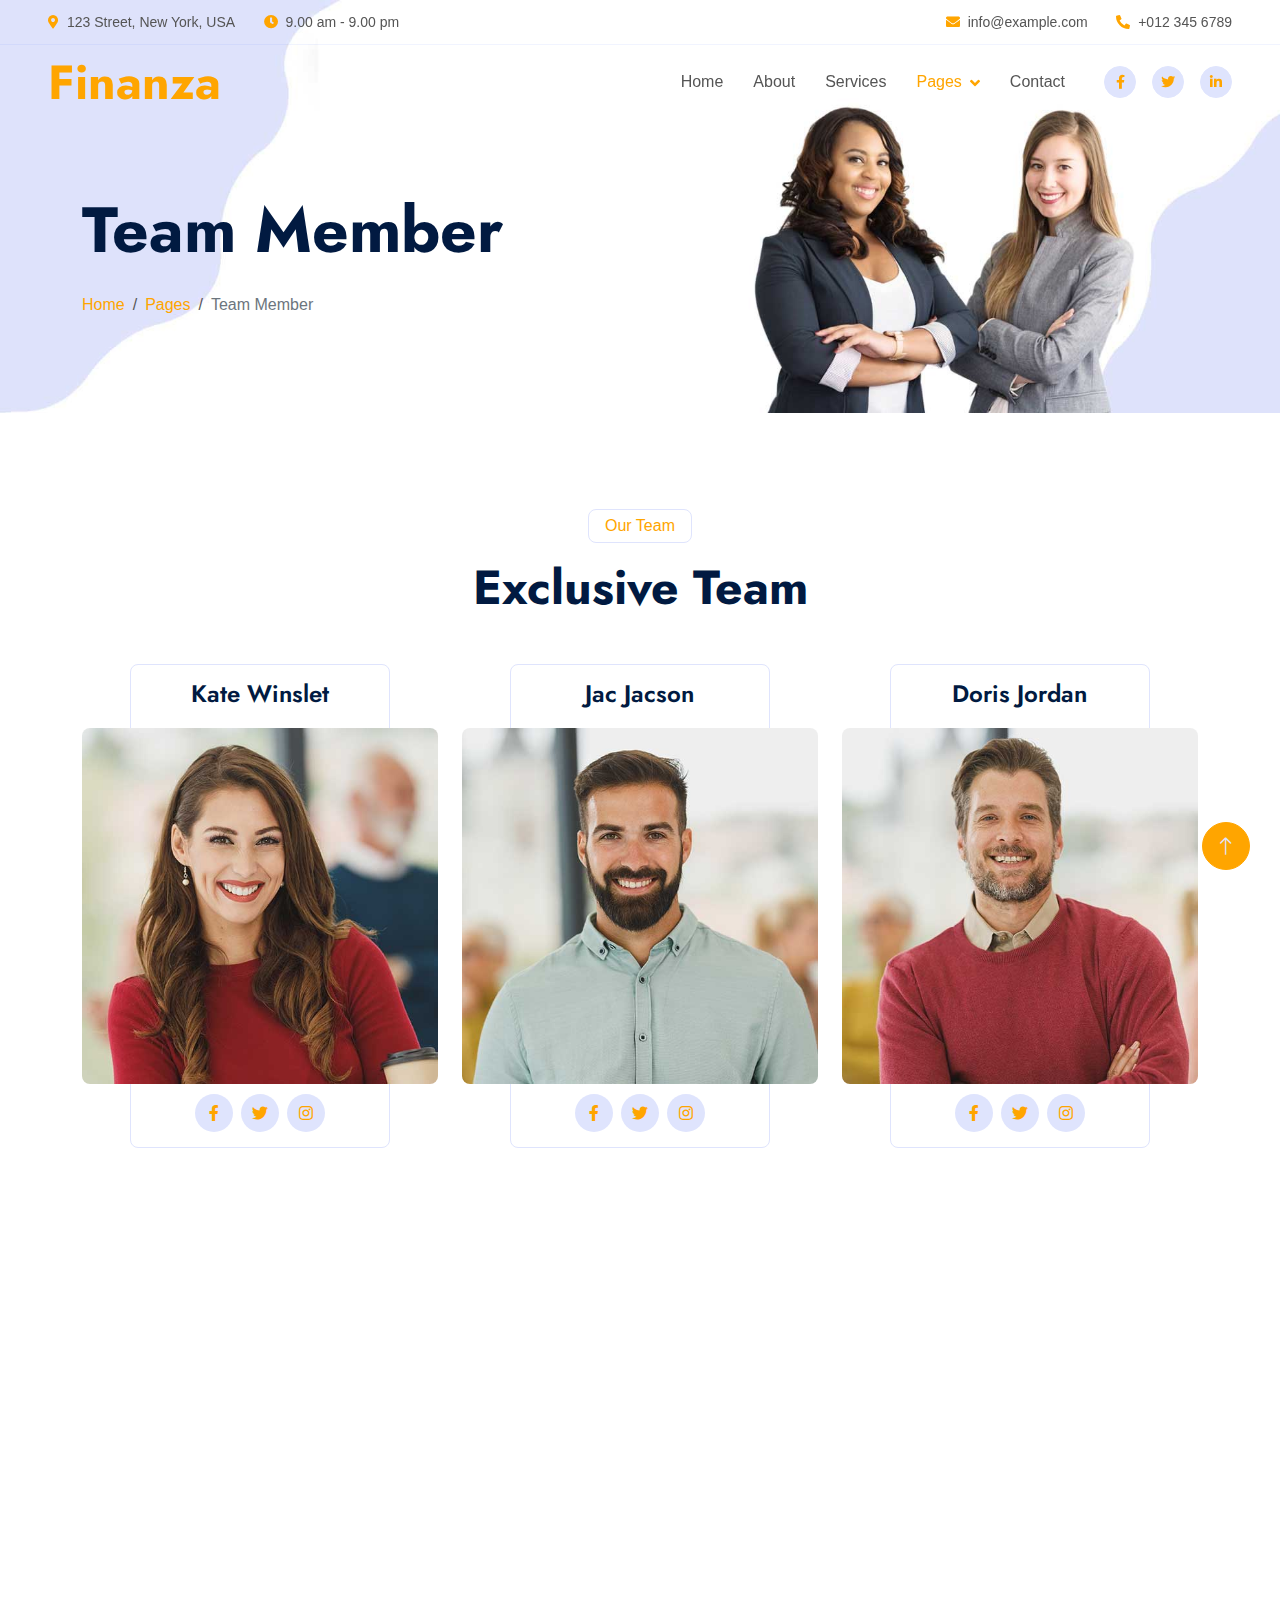
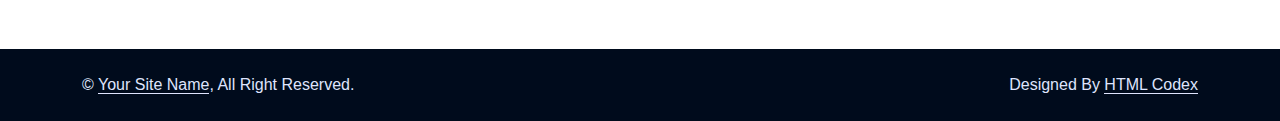
<file: team.html>
<!DOCTYPE html>
<html lang="en">

<head>
    <meta charset="utf-8">
    <title>Finanza - Financial Services Website Template</title>
    <meta content="width=device-width, initial-scale=1.0" name="viewport">
    <meta content="" name="keywords">
    <meta content="" name="description">

    <!-- Favicon -->
    <link href="img/favicon.ico" rel="icon">

    <!-- Google Web Fonts -->
    <link rel="preconnect" href="https://fonts.googleapis.com">
    <link rel="preconnect" href="https://fonts.gstatic.com" crossorigin>
    <link href="https://fonts.googleapis.com/css2?family=Jost:wght@500;600;700&family=Open+Sans:wght@400;500&display=swap" rel="stylesheet">  

    <!-- Icon Font Stylesheet -->
    <link href="https://cdnjs.cloudflare.com/ajax/libs/font-awesome/5.10.0/css/all.min.css" rel="stylesheet">
    <link href="https://cdn.jsdelivr.net/npm/bootstrap-icons@1.4.1/font/bootstrap-icons.css" rel="stylesheet">

    <!-- Libraries Stylesheet -->
    <link href="lib/animate/animate.min.css" rel="stylesheet">
    <link href="lib/owlcarousel/assets/owl.carousel.min.css" rel="stylesheet">

    <!-- Customized Bootstrap Stylesheet -->
    <link href="css/bootstrap.min.css" rel="stylesheet">

    <!-- Template Stylesheet -->
    <link href="css/style.css" rel="stylesheet">
</head>

<body>
    <!-- Spinner Start -->
    <div id="spinner" class="show bg-white position-fixed translate-middle w-100 vh-100 top-50 start-50 d-flex align-items-center justify-content-center">
        <div class="spinner-border text-primary" role="status" style="width: 3rem; height: 3rem;"></div>
    </div>
    <!-- Spinner End -->


    <!-- Navbar Start -->
    <div class="container-fluid fixed-top px-0 wow fadeIn" data-wow-delay="0.1s">
        <div class="top-bar row gx-0 align-items-center d-none d-lg-flex">
            <div class="col-lg-6 px-5 text-start">
                <small><i class="fa fa-map-marker-alt text-primary me-2"></i>123 Street, New York, USA</small>
                <small class="ms-4"><i class="fa fa-clock text-primary me-2"></i>9.00 am - 9.00 pm</small>
            </div>
            <div class="col-lg-6 px-5 text-end">
                <small><i class="fa fa-envelope text-primary me-2"></i>info@example.com</small>
                <small class="ms-4"><i class="fa fa-phone-alt text-primary me-2"></i>+012 345 6789</small>
            </div>
        </div>

        <nav class="navbar navbar-expand-lg navbar-light py-lg-0 px-lg-5 wow fadeIn" data-wow-delay="0.1s">
            <a href="index.html" class="navbar-brand ms-4 ms-lg-0">
                <h1 class="display-5 text-primary m-0">Finanza</h1>
            </a>
            <button type="button" class="navbar-toggler me-4" data-bs-toggle="collapse" data-bs-target="#navbarCollapse">
                <span class="navbar-toggler-icon"></span>
            </button>
            <div class="collapse navbar-collapse" id="navbarCollapse">
                <div class="navbar-nav ms-auto p-4 p-lg-0">
                    <a href="index.html" class="nav-item nav-link">Home</a>
                    <a href="about.html" class="nav-item nav-link">About</a>
                    <a href="service.html" class="nav-item nav-link">Services</a>
                    <div class="nav-item dropdown">
                        <a href="#" class="nav-link dropdown-toggle active" data-bs-toggle="dropdown">Pages</a>
                        <div class="dropdown-menu border-light m-0">
                            <a href="project.html" class="dropdown-item">Projects</a>
                            <a href="feature.html" class="dropdown-item">Features</a>
                            <a href="team.html" class="dropdown-item active">Team Member</a>
                            <a href="testimonial.html" class="dropdown-item">Testimonial</a>
                            <a href="404.html" class="dropdown-item">404 Page</a>
                        </div>
                    </div>
                    <a href="contact.html" class="nav-item nav-link">Contact</a>
                </div>
                <div class="d-none d-lg-flex ms-2">
                    <a class="btn btn-light btn-sm-square rounded-circle ms-3" href="">
                        <small class="fab fa-facebook-f text-primary"></small>
                    </a>
                    <a class="btn btn-light btn-sm-square rounded-circle ms-3" href="">
                        <small class="fab fa-twitter text-primary"></small>
                    </a>
                    <a class="btn btn-light btn-sm-square rounded-circle ms-3" href="">
                        <small class="fab fa-linkedin-in text-primary"></small>
                    </a>
                </div>
            </div>
        </nav>
    </div>
    <!-- Navbar End -->


    <!-- Page Header Start -->
    <div class="container-fluid page-header mb-5 wow fadeIn" data-wow-delay="0.1s">
        <div class="container">
            <h1 class="display-3 mb-4 animated slideInDown">Team Member</h1>
            <nav aria-label="breadcrumb animated slideInDown">
                <ol class="breadcrumb mb-0">
                    <li class="breadcrumb-item"><a href="#">Home</a></li>
                    <li class="breadcrumb-item"><a href="#">Pages</a></li>
                    <li class="breadcrumb-item active" aria-current="page">Team Member</li>
                </ol>
            </nav>
        </div>
    </div>
    <!-- Page Header End -->


    <!-- Team Start -->
    <div class="container-xxl py-5">
        <div class="container">
            <div class="text-center mx-auto wow fadeInUp" data-wow-delay="0.1s" style="max-width: 600px;">
                <p class="d-inline-block border rounded text-primary fw-semi-bold py-1 px-3">Our Team</p>
                <h1 class="display-5 mb-5">Exclusive Team</h1>
            </div>
            <div class="row g-4">
                <div class="col-lg-4 col-md-6 wow fadeInUp" data-wow-delay="0.1s">
                    <div class="team-item">
                        <img class="img-fluid rounded" src="img/team-1.jpg" alt="">
                        <div class="team-text">
                            <h4 class="mb-0">Kate Winslet</h4>
                            <div class="team-social d-flex">
                                <a class="btn btn-square rounded-circle mx-1" href=""><i class="fab fa-facebook-f"></i></a>
                                <a class="btn btn-square rounded-circle mx-1" href=""><i class="fab fa-twitter"></i></a>
                                <a class="btn btn-square rounded-circle mx-1" href=""><i class="fab fa-instagram"></i></a>
                            </div>
                        </div>
                    </div>
                </div>
                <div class="col-lg-4 col-md-6 wow fadeInUp" data-wow-delay="0.3s">
                    <div class="team-item">
                        <img class="img-fluid rounded" src="img/team-2.jpg" alt="">
                        <div class="team-text">
                            <h4 class="mb-0">Jac Jacson</h4>
                            <div class="team-social d-flex">
                                <a class="btn btn-square rounded-circle mx-1" href=""><i class="fab fa-facebook-f"></i></a>
                                <a class="btn btn-square rounded-circle mx-1" href=""><i class="fab fa-twitter"></i></a>
                                <a class="btn btn-square rounded-circle mx-1" href=""><i class="fab fa-instagram"></i></a>
                            </div>
                        </div>
                    </div>
                </div>
                <div class="col-lg-4 col-md-6 wow fadeInUp" data-wow-delay="0.5s">
                    <div class="team-item">
                        <img class="img-fluid rounded" src="img/team-3.jpg" alt="">
                        <div class="team-text">
                            <h4 class="mb-0">Doris Jordan</h4>
                            <div class="team-social d-flex">
                                <a class="btn btn-square rounded-circle mx-1" href=""><i class="fab fa-facebook-f"></i></a>
                                <a class="btn btn-square rounded-circle mx-1" href=""><i class="fab fa-twitter"></i></a>
                                <a class="btn btn-square rounded-circle mx-1" href=""><i class="fab fa-instagram"></i></a>
                            </div>
                        </div>
                    </div>
                </div>
            </div>
        </div>
    </div>
    <!-- Team End -->
        

    <!-- Footer Start -->
    <div class="container-fluid bg-dark text-light footer mt-5 py-5 wow fadeIn" data-wow-delay="0.1s">
        <div class="container py-5">
            <div class="row g-5">
                <div class="col-lg-3 col-md-6">
                    <h4 class="text-white mb-4">Our Office</h4>
                    <p class="mb-2"><i class="fa fa-map-marker-alt me-3"></i>123 Street, New York, USA</p>
                    <p class="mb-2"><i class="fa fa-phone-alt me-3"></i>+012 345 67890</p>
                    <p class="mb-2"><i class="fa fa-envelope me-3"></i>info@example.com</p>
                    <div class="d-flex pt-2">
                        <a class="btn btn-square btn-outline-light rounded-circle me-2" href=""><i class="fab fa-twitter"></i></a>
                        <a class="btn btn-square btn-outline-light rounded-circle me-2" href=""><i class="fab fa-facebook-f"></i></a>
                        <a class="btn btn-square btn-outline-light rounded-circle me-2" href=""><i class="fab fa-youtube"></i></a>
                        <a class="btn btn-square btn-outline-light rounded-circle me-2" href=""><i class="fab fa-linkedin-in"></i></a>
                    </div>
                </div>
                <div class="col-lg-3 col-md-6">
                    <h4 class="text-white mb-4">Services</h4>
                    <a class="btn btn-link" href="">Financial Planning</a>
                    <a class="btn btn-link" href="">Cash Investment</a>
                    <a class="btn btn-link" href="">Financial Consultancy</a>
                    <a class="btn btn-link" href="">Business Loans</a>
                    <a class="btn btn-link" href="">Business Analysis</a>
                </div>
                <div class="col-lg-3 col-md-6">
                    <h4 class="text-white mb-4">Quick Links</h4>
                    <a class="btn btn-link" href="">About Us</a>
                    <a class="btn btn-link" href="">Contact Us</a>
                    <a class="btn btn-link" href="">Our Services</a>
                    <a class="btn btn-link" href="">Terms & Condition</a>
                    <a class="btn btn-link" href="">Support</a>
                </div>
                <div class="col-lg-3 col-md-6">
                    <h4 class="text-white mb-4">Newsletter</h4>
                    <p>Dolor amet sit justo amet elitr clita ipsum elitr est.</p>
                    <div class="position-relative w-100">
                        <input class="form-control bg-white border-0 w-100 py-3 ps-4 pe-5" type="text" placeholder="Your email">
                        <button type="button" class="btn btn-primary py-2 position-absolute top-0 end-0 mt-2 me-2">SignUp</button>
                    </div>
                </div>
            </div>
        </div>
    </div>
    <!-- Footer End -->


    <!-- Copyright Start -->
    <div class="container-fluid copyright py-4">
        <div class="container">
            <div class="row">
                <div class="col-md-6 text-center text-md-start mb-3 mb-md-0">
                    &copy; <a class="border-bottom" href="#">Your Site Name</a>, All Right Reserved.
                </div>
                <div class="col-md-6 text-center text-md-end">
                    <!--/*** This template is free as long as you keep the footer author’s credit link/attribution link/backlink. If you'd like to use the template without the footer author’s credit link/attribution link/backlink, you can purchase the Credit Removal License from "https://htmlcodex.com/credit-removal". Thank you for your support. ***/-->
                    Designed By <a class="border-bottom" href="https://htmlcodex.com">HTML Codex</a>
                </div>
            </div>
        </div>
    </div>
    <!-- Copyright End -->


    <!-- Back to Top -->
    <a href="#" class="btn btn-lg btn-primary btn-lg-square rounded-circle back-to-top"><i class="bi bi-arrow-up"></i></a>


    <!-- JavaScript Libraries -->
    <script src="https://code.jquery.com/jquery-3.4.1.min.js"></script>
    <script src="https://cdn.jsdelivr.net/npm/bootstrap@5.0.0/dist/js/bootstrap.bundle.min.js"></script>
    <script src="lib/wow/wow.min.js"></script>
    <script src="lib/easing/easing.min.js"></script>
    <script src="lib/waypoints/waypoints.min.js"></script>
    <script src="lib/owlcarousel/owl.carousel.min.js"></script>
    <script src="lib/counterup/counterup.min.js"></script>

    <!-- Template Javascript -->
    <script src="js/main.js"></script>
</body>

</html>
</file>
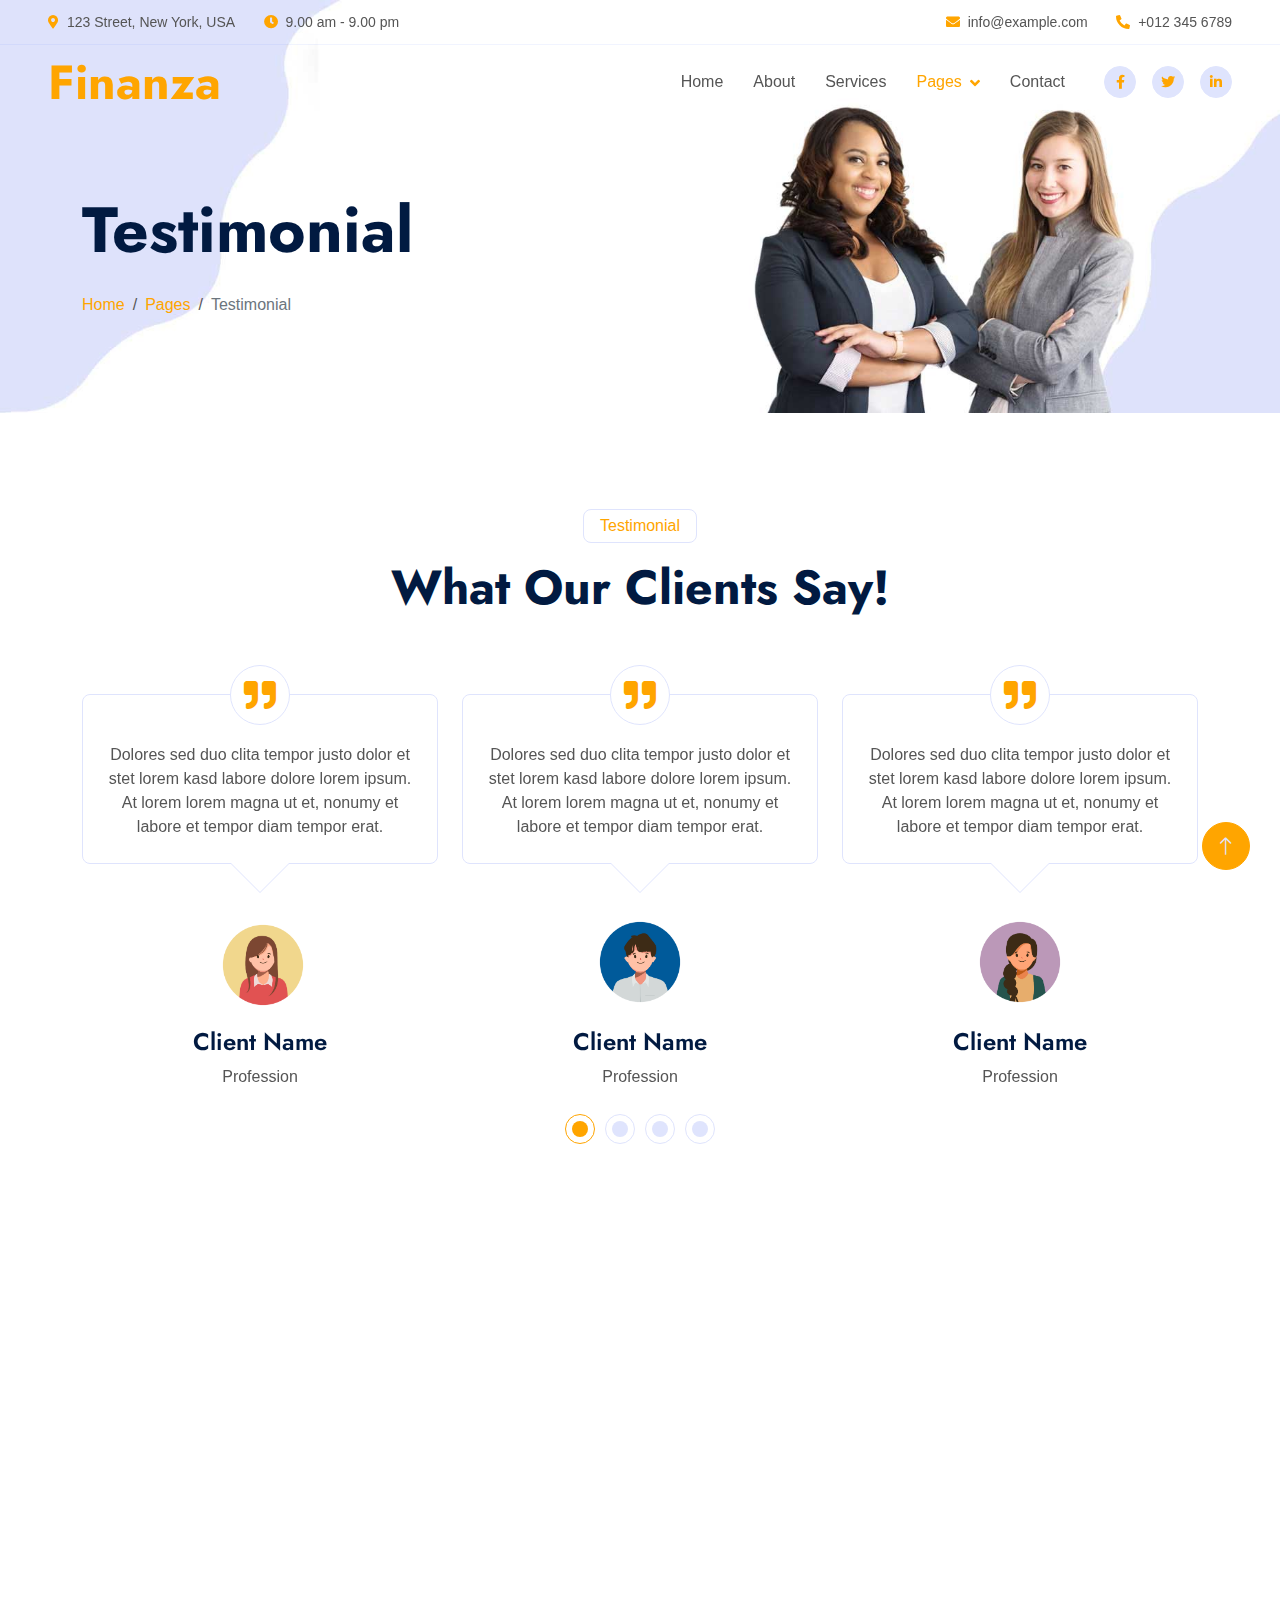
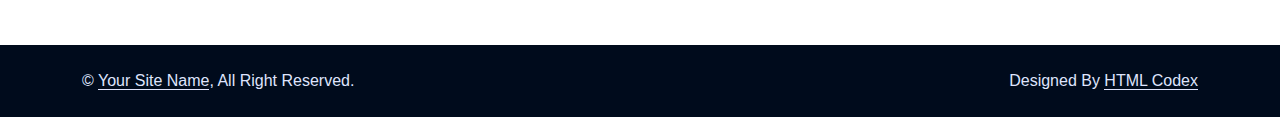
<file: testimonial.html>
<!DOCTYPE html>
<html lang="en">

<head>
    <meta charset="utf-8">
    <title>Finanza - Financial Services Website Template</title>
    <meta content="width=device-width, initial-scale=1.0" name="viewport">
    <meta content="" name="keywords">
    <meta content="" name="description">

    <!-- Favicon -->
    <link href="img/favicon.ico" rel="icon">

    <!-- Google Web Fonts -->
    <link rel="preconnect" href="https://fonts.googleapis.com">
    <link rel="preconnect" href="https://fonts.gstatic.com" crossorigin>
    <link href="https://fonts.googleapis.com/css2?family=Jost:wght@500;600;700&family=Open+Sans:wght@400;500&display=swap" rel="stylesheet">  

    <!-- Icon Font Stylesheet -->
    <link href="https://cdnjs.cloudflare.com/ajax/libs/font-awesome/5.10.0/css/all.min.css" rel="stylesheet">
    <link href="https://cdn.jsdelivr.net/npm/bootstrap-icons@1.4.1/font/bootstrap-icons.css" rel="stylesheet">

    <!-- Libraries Stylesheet -->
    <link href="lib/animate/animate.min.css" rel="stylesheet">
    <link href="lib/owlcarousel/assets/owl.carousel.min.css" rel="stylesheet">

    <!-- Customized Bootstrap Stylesheet -->
    <link href="css/bootstrap.min.css" rel="stylesheet">

    <!-- Template Stylesheet -->
    <link href="css/style.css" rel="stylesheet">
</head>

<body>
    <!-- Spinner Start -->
    <div id="spinner" class="show bg-white position-fixed translate-middle w-100 vh-100 top-50 start-50 d-flex align-items-center justify-content-center">
        <div class="spinner-border text-primary" role="status" style="width: 3rem; height: 3rem;"></div>
    </div>
    <!-- Spinner End -->


    <!-- Navbar Start -->
    <div class="container-fluid fixed-top px-0 wow fadeIn" data-wow-delay="0.1s">
        <div class="top-bar row gx-0 align-items-center d-none d-lg-flex">
            <div class="col-lg-6 px-5 text-start">
                <small><i class="fa fa-map-marker-alt text-primary me-2"></i>123 Street, New York, USA</small>
                <small class="ms-4"><i class="fa fa-clock text-primary me-2"></i>9.00 am - 9.00 pm</small>
            </div>
            <div class="col-lg-6 px-5 text-end">
                <small><i class="fa fa-envelope text-primary me-2"></i>info@example.com</small>
                <small class="ms-4"><i class="fa fa-phone-alt text-primary me-2"></i>+012 345 6789</small>
            </div>
        </div>

        <nav class="navbar navbar-expand-lg navbar-light py-lg-0 px-lg-5 wow fadeIn" data-wow-delay="0.1s">
            <a href="index.html" class="navbar-brand ms-4 ms-lg-0">
                <h1 class="display-5 text-primary m-0">Finanza</h1>
            </a>
            <button type="button" class="navbar-toggler me-4" data-bs-toggle="collapse" data-bs-target="#navbarCollapse">
                <span class="navbar-toggler-icon"></span>
            </button>
            <div class="collapse navbar-collapse" id="navbarCollapse">
                <div class="navbar-nav ms-auto p-4 p-lg-0">
                    <a href="index.html" class="nav-item nav-link">Home</a>
                    <a href="about.html" class="nav-item nav-link">About</a>
                    <a href="service.html" class="nav-item nav-link">Services</a>
                    <div class="nav-item dropdown">
                        <a href="#" class="nav-link dropdown-toggle active" data-bs-toggle="dropdown">Pages</a>
                        <div class="dropdown-menu border-light m-0">
                            <a href="project.html" class="dropdown-item">Projects</a>
                            <a href="feature.html" class="dropdown-item">Features</a>
                            <a href="team.html" class="dropdown-item">Team Member</a>
                            <a href="testimonial.html" class="dropdown-item active">Testimonial</a>
                            <a href="404.html" class="dropdown-item">404 Page</a>
                        </div>
                    </div>
                    <a href="contact.html" class="nav-item nav-link">Contact</a>
                </div>
                <div class="d-none d-lg-flex ms-2">
                    <a class="btn btn-light btn-sm-square rounded-circle ms-3" href="">
                        <small class="fab fa-facebook-f text-primary"></small>
                    </a>
                    <a class="btn btn-light btn-sm-square rounded-circle ms-3" href="">
                        <small class="fab fa-twitter text-primary"></small>
                    </a>
                    <a class="btn btn-light btn-sm-square rounded-circle ms-3" href="">
                        <small class="fab fa-linkedin-in text-primary"></small>
                    </a>
                </div>
            </div>
        </nav>
    </div>
    <!-- Navbar End -->


    <!-- Page Header Start -->
    <div class="container-fluid page-header mb-5 wow fadeIn" data-wow-delay="0.1s">
        <div class="container">
            <h1 class="display-3 mb-4 animated slideInDown">Testimonial</h1>
            <nav aria-label="breadcrumb animated slideInDown">
                <ol class="breadcrumb mb-0">
                    <li class="breadcrumb-item"><a href="#">Home</a></li>
                    <li class="breadcrumb-item"><a href="#">Pages</a></li>
                    <li class="breadcrumb-item active" aria-current="page">Testimonial</li>
                </ol>
            </nav>
        </div>
    </div>
    <!-- Page Header End -->


    <!-- Testimonial Start -->
    <div class="container-xxl py-5">
        <div class="container">
            <div class="text-center mx-auto wow fadeInUp" data-wow-delay="0.1s" style="max-width: 600px;">
                <p class="d-inline-block border rounded text-primary fw-semi-bold py-1 px-3">Testimonial</p>
                <h1 class="display-5 mb-5">What Our Clients Say!</h1>
            </div>
            <div class="owl-carousel testimonial-carousel wow fadeInUp" data-wow-delay="0.3s">
                <div class="testimonial-item">
                    <div class="testimonial-text border rounded p-4 pt-5 mb-5">
                        <div class="btn-square bg-white border rounded-circle">
                            <i class="fa fa-quote-right fa-2x text-primary"></i>
                        </div>
                        Dolores sed duo clita tempor justo dolor et stet lorem kasd labore dolore lorem ipsum. At lorem lorem magna ut et, nonumy et labore et tempor diam tempor erat.
                    </div>
                    <img class="rounded-circle mb-3" src="img/testimonial-1.jpg" alt="">
                    <h4>Client Name</h4>
                    <span>Profession</span>
                </div>
                <div class="testimonial-item">
                    <div class="testimonial-text border rounded p-4 pt-5 mb-5">
                        <div class="btn-square bg-white border rounded-circle">
                            <i class="fa fa-quote-right fa-2x text-primary"></i>
                        </div>
                        Dolores sed duo clita tempor justo dolor et stet lorem kasd labore dolore lorem ipsum. At lorem lorem magna ut et, nonumy et labore et tempor diam tempor erat.
                    </div>
                    <img class="rounded-circle mb-3" src="img/testimonial-2.jpg" alt="">
                    <h4>Client Name</h4>
                    <span>Profession</span>
                </div>
                <div class="testimonial-item">
                    <div class="testimonial-text border rounded p-4 pt-5 mb-5">
                        <div class="btn-square bg-white border rounded-circle">
                            <i class="fa fa-quote-right fa-2x text-primary"></i>
                        </div>
                        Dolores sed duo clita tempor justo dolor et stet lorem kasd labore dolore lorem ipsum. At lorem lorem magna ut et, nonumy et labore et tempor diam tempor erat.
                    </div>
                    <img class="rounded-circle mb-3" src="img/testimonial-3.jpg" alt="">
                    <h4>Client Name</h4>
                    <span>Profession</span>
                </div>
                <div class="testimonial-item">
                    <div class="testimonial-text border rounded p-4 pt-5 mb-5">
                        <div class="btn-square bg-white border rounded-circle">
                            <i class="fa fa-quote-right fa-2x text-primary"></i>
                        </div>
                        Dolores sed duo clita tempor justo dolor et stet lorem kasd labore dolore lorem ipsum. At lorem lorem magna ut et, nonumy et labore et tempor diam tempor erat.
                    </div>
                    <img class="rounded-circle mb-3" src="img/testimonial-4.jpg" alt="">
                    <h4>Client Name</h4>
                    <span>Profession</span>
                </div>
            </div>
        </div>
    </div>
    <!-- Testimonial End -->
        

    <!-- Footer Start -->
    <div class="container-fluid bg-dark text-light footer mt-5 py-5 wow fadeIn" data-wow-delay="0.1s">
        <div class="container py-5">
            <div class="row g-5">
                <div class="col-lg-3 col-md-6">
                    <h4 class="text-white mb-4">Our Office</h4>
                    <p class="mb-2"><i class="fa fa-map-marker-alt me-3"></i>123 Street, New York, USA</p>
                    <p class="mb-2"><i class="fa fa-phone-alt me-3"></i>+012 345 67890</p>
                    <p class="mb-2"><i class="fa fa-envelope me-3"></i>info@example.com</p>
                    <div class="d-flex pt-2">
                        <a class="btn btn-square btn-outline-light rounded-circle me-2" href=""><i class="fab fa-twitter"></i></a>
                        <a class="btn btn-square btn-outline-light rounded-circle me-2" href=""><i class="fab fa-facebook-f"></i></a>
                        <a class="btn btn-square btn-outline-light rounded-circle me-2" href=""><i class="fab fa-youtube"></i></a>
                        <a class="btn btn-square btn-outline-light rounded-circle me-2" href=""><i class="fab fa-linkedin-in"></i></a>
                    </div>
                </div>
                <div class="col-lg-3 col-md-6">
                    <h4 class="text-white mb-4">Services</h4>
                    <a class="btn btn-link" href="">Financial Planning</a>
                    <a class="btn btn-link" href="">Cash Investment</a>
                    <a class="btn btn-link" href="">Financial Consultancy</a>
                    <a class="btn btn-link" href="">Business Loans</a>
                    <a class="btn btn-link" href="">Business Analysis</a>
                </div>
                <div class="col-lg-3 col-md-6">
                    <h4 class="text-white mb-4">Quick Links</h4>
                    <a class="btn btn-link" href="">About Us</a>
                    <a class="btn btn-link" href="">Contact Us</a>
                    <a class="btn btn-link" href="">Our Services</a>
                    <a class="btn btn-link" href="">Terms & Condition</a>
                    <a class="btn btn-link" href="">Support</a>
                </div>
                <div class="col-lg-3 col-md-6">
                    <h4 class="text-white mb-4">Newsletter</h4>
                    <p>Dolor amet sit justo amet elitr clita ipsum elitr est.</p>
                    <div class="position-relative w-100">
                        <input class="form-control bg-white border-0 w-100 py-3 ps-4 pe-5" type="text" placeholder="Your email">
                        <button type="button" class="btn btn-primary py-2 position-absolute top-0 end-0 mt-2 me-2">SignUp</button>
                    </div>
                </div>
            </div>
        </div>
    </div>
    <!-- Footer End -->


    <!-- Copyright Start -->
    <div class="container-fluid copyright py-4">
        <div class="container">
            <div class="row">
                <div class="col-md-6 text-center text-md-start mb-3 mb-md-0">
                    &copy; <a class="border-bottom" href="#">Your Site Name</a>, All Right Reserved.
                </div>
                <div class="col-md-6 text-center text-md-end">
                    <!--/*** This template is free as long as you keep the footer author’s credit link/attribution link/backlink. If you'd like to use the template without the footer author’s credit link/attribution link/backlink, you can purchase the Credit Removal License from "https://htmlcodex.com/credit-removal". Thank you for your support. ***/-->
                    Designed By <a class="border-bottom" href="https://htmlcodex.com">HTML Codex</a>
                </div>
            </div>
        </div>
    </div>
    <!-- Copyright End -->


    <!-- Back to Top -->
    <a href="#" class="btn btn-lg btn-primary btn-lg-square rounded-circle back-to-top"><i class="bi bi-arrow-up"></i></a>


    <!-- JavaScript Libraries -->
    <script src="https://code.jquery.com/jquery-3.4.1.min.js"></script>
    <script src="https://cdn.jsdelivr.net/npm/bootstrap@5.0.0/dist/js/bootstrap.bundle.min.js"></script>
    <script src="lib/wow/wow.min.js"></script>
    <script src="lib/easing/easing.min.js"></script>
    <script src="lib/waypoints/waypoints.min.js"></script>
    <script src="lib/owlcarousel/owl.carousel.min.js"></script>
    <script src="lib/counterup/counterup.min.js"></script>

    <!-- Template Javascript -->
    <script src="js/main.js"></script>
</body>

</html>
</file>
<file: css/style.css>
/********** Template CSS **********/
html, body {width: auto!important; overflow-x: hidden!important} 

:root {
    --font-family: 'Roboto', sans-serif;
  }
  
  body {
    font-family: var(--font-family);
  }
  
:root {
    --primary: orange;
    --secondary: #E93C05;
    --tertiary: #555555;
    --light: #DFE4FD;
    --dark: #011A41;
}

.back-to-top {
    position: fixed;
    display: none;
    right: 30px;
    bottom: 30px;
    z-index: 99;
}

h1,
.h1,
h2,
.h2,
.fw-bold {
    font-weight: 700 !important;
}

h3,
.h3,
h4,
.h4,
.fw-medium {
    font-weight: 600 !important;
}

h5,
.h5,
h6,
.h6,
.fw-semi-bold {
    font-weight: 500 !important;
}


/*** Spinner ***/
#spinner {
    opacity: 0;
    visibility: hidden;
    transition: opacity .5s ease-out, visibility 0s linear .5s;
    z-index: 99999;
}

#spinner.show {
    transition: opacity .5s ease-out, visibility 0s linear 0s;
    visibility: visible;
    opacity: 1;
}


/*** Button ***/
.btn {
    transition: .5s;
    font-weight: 500;
}


.btn-primary,
.btn-outline-primary:hover {
    color: var(--light);
}

.btn-square {
    width: 38px;
    height: 38px;
}

.btn-sm-square {
    width: 32px;
    height: 32px;
}

.btn-lg-square {
    width: 48px;
    height: 48px;
}

.btn-square,
.btn-sm-square,
.btn-lg-square {
    padding: 0;
    display: flex;
    align-items: center;
    justify-content: center;
    font-weight: normal;
}


/*** Navbar ***/
.fixed-top {
    transition: .5s;
}

.top-bar {
    height: 45px;
    border-bottom: 1px solid rgba(53, 94, 252, .07);
}

.navbar .dropdown-toggle::after {
    border: none;
    content: "\f107";
    font-family: "Font Awesome 5 Free";
    font-weight: 900;
    vertical-align: middle;
    margin-left: 8px;
}

.navbar .navbar-nav .nav-link {
    padding: 25px 15px;
    color: var(--tertiary);
    font-weight: 500;
    outline: none;
}

.navbar .navbar-nav .nav-link:hover,
.navbar .navbar-nav .nav-link.active {
    color: var(--primary);
}

@media (max-width: 991.98px) {
    .navbar .navbar-nav {
        margin-top: 10px;
        border-top: 1px solid rgba(0, 0, 0, .07);
        background: #FFFFFF;
    }

    .navbar .navbar-nav .nav-link {
        padding: 10px 0;
    }
}

@media (min-width: 992px) {
    .navbar .nav-item .dropdown-menu {
        display: block;
        visibility: hidden;
        top: 100%;
        transform: rotateX(-75deg);
        transform-origin: 0% 0%;
        transition: .5s;
        opacity: 0;
    }

    .navbar .nav-item:hover .dropdown-menu {
        transform: rotateX(0deg);
        visibility: visible;
        transition: .5s;
        opacity: 1;
    }
}


/*** Header ***/
.carousel-caption {
    top: 0;
    left: 0;
    right: 0;
    bottom: 0;
    display: flex;
    align-items: center;
    justify-content: center;
    text-align: start;
    z-index: 1;
}

.carousel-control-prev,
.carousel-control-next {
    width: 3rem;
}

.carousel-control-prev-icon,
.carousel-control-next-icon {
    width: 3rem;
    height: 3rem;
    background-color: var(--primary);
    border: 10px solid var(--primary);
}

.carousel-control-prev-icon {
    border-radius: 0 3rem 3rem 0;
}

.carousel-control-next-icon {
    border-radius: 3rem 0 0 3rem;
}

@media (max-width: 768px) {
    #header-carousel .carousel-item {
        position: relative;
        min-height: 450px;
    }
    
    #header-carousel .carousel-item img {
        position: absolute;
        width: 100%;
        height: 100%;
        object-fit: cover;
    }
}

.page-header {
    padding-top: 12rem;
    padding-bottom: 6rem;
    background: url(../img/header.jpg) top left no-repeat;
    background-size: cover;
}

.page-header .breadcrumb-item,
.page-header .breadcrumb-item a {
    font-weight: 500;
}

.page-header .breadcrumb-item+.breadcrumb-item::before {
    color: var(--tertiary);
}


/*** Facts ***/
.facts {
    background: linear-gradient(rgba(252, 182, 53, 0.95), rgba(252, 166, 53, 0.95)), url(../img/bg.png);
}


/*** Callback ***/
.callback {
    position: relative;
}

.callback::before {
    position: absolute;
    content: "";
    width: 100%;
    height: 50%;
    top: 0;
    left: 0;
    background: linear-gradient(rgba(252, 182, 53, 0.95), rgba(252, 166, 53, 0.95)), url(../img/bg.png);
    z-index: -1;
}


/*** Feature ***/
.feature .feature-box,
.feature .feature-box * {
    transition: .5s;
}

.feature .feature-box:hover {
    background: var(--primary);
    border-color: var(--primary) !important;
}

.feature .feature-box:hover * {
    color: #FFFFFF !important;
}


/*** Service ***/
.service .nav .nav-link {
    transition: .5s;
}

.service .nav .nav-link.active {
    border-color: var(--primary) !important;
    background: var(--primary);
}

.service .nav .nav-link.active h5 {
    color: #FFFFFF !important;
}

.service .nav .nav-link.active h5 i {
    color: #FFFFFF !important;
}


/*** Project ***/
.project-item,
.project-item .project-img {
    position: relative;
}

.project-item .project-img a {
    position: absolute;
    width: 100%;
    height: 100%;
    top: 0;
    left: 0;
    background: rgba(255, 255, 255, .5);
    display: flex;
    align-items: center;
    justify-content: center;
    border-radius: 8px;
    opacity: 0;
    transition: .5s;
}

.project-item:hover .project-img a {
    opacity: 1;
}

.project-item .project-title {
    position: absolute;
    top: 3rem;
    right: 0;
    bottom: 0;
    left: 3rem;
    border: 1px solid var(--light);
    border-radius: 8px;
    display: flex;
    align-items: flex-end;
    padding: 18px;
    z-index: -1;
    transition: .5s;
}

.project-item:hover .project-title {
    background: var(--primary);
    border-color: var(--primary);
}

.project-item .project-title h4 {
    transition: .5s;
}

.project-item:hover .project-title h4 {
    color: #FFFFFF;
}

.project-carousel .owl-nav {
    margin-top: 25px;
    display: flex;
    justify-content: center;
}

.project-carousel .owl-nav .owl-prev,
.project-carousel .owl-nav .owl-next {
    margin: 0 12px;
    width: 45px;
    height: 45px;
    display: flex;
    align-items: center;
    justify-content: center;
    color: var(--primary);
    background: var(--light);
    border-radius: 45px;
    font-size: 22px;
    transition: .5s;
}

.project-carousel .owl-nav .owl-prev:hover,
.project-carousel .owl-nav .owl-next:hover {
    background: var(--primary);
    color: var(--light);
}


/*** Team ***/
.team-item {
    position: relative;
    padding: 4rem 0;
}

.team-item img {
    position: relative;
    z-index: 2;
}

.team-item .team-text {
    position: absolute;
    top: 0;
    right: 3rem;
    bottom: 0;
    left: 3rem;
    padding: 15px;
    border: 1px solid var(--light);
    border-radius: 8px;
    display: flex;
    flex-direction: column;
    align-items: center;
    justify-content: space-between;
    transition: .5s;
    z-index: 1;
}

.team-item:hover .team-text {
    background: var(--primary);
    border-color: var(--primary);
}

.team-item .team-text h4 {
    transition: .5s;
}

.team-item:hover .team-text h4 {
    color: #FFFFFF;
}

.team-item .team-social .btn {
    background: var(--light);
    color: var(--primary);
}

.team-item:hover .team-social .btn {
    background: #FFFFFF;
}

.team-item .team-social .btn:hover {
    background: var(--primary);
    color: var(--light);
}


/*** Testimonial ***/
.testimonial-item {
    position: relative;
    text-align: center;
    padding-top: 30px;
}

.testimonial-item .testimonial-text {
    position: relative;
    text-align: center;
}

.testimonial-item .testimonial-text .btn-square {
    position: absolute;
    width: 60px;
    height: 60px;
    top: -30px;
    left: 50%;
    transform: translateX(-50%);
}

.testimonial-item .testimonial-text::before {
    position: absolute;
    content: "";
    bottom: -60px;
    left: 50%;
    transform: translateX(-50%);
    border: 30px solid;
    border-color: var(--light) transparent transparent transparent;
}

.testimonial-item .testimonial-text::after {
    position: absolute;
    content: "";
    bottom: -59px;
    left: 50%;
    transform: translateX(-50%);
    border: 30px solid;
    border-color: #FFFFFF transparent transparent transparent;
}

.testimonial-carousel .owl-item img {
    margin: 0 auto;
    width: 100px;
    height: 100px;
}

.testimonial-carousel .owl-dots {
    margin-top: 25px;
    display: flex;
    align-items: flex-end;
    justify-content: center;
}

.testimonial-carousel .owl-dot {
    position: relative;
    display: inline-block;
    margin: 0 5px;
    width: 30px;
    height: 30px;
    border: 1px solid var(--light);
    border-radius: 30px;
    transition: .5s;
}

.testimonial-carousel .owl-dot::after {
    position: absolute;
    content: "";
    width: 16px;
    height: 16px;
    top: 6px;
    left: 6px;
    border-radius: 16px;
    background: var(--light);
    transition: .5s;
}

.testimonial-carousel .owl-dot.active {
    border-color: var(--primary);
}

.testimonial-carousel .owl-dot.active::after {
    background: var(--primary);
}


/*** Footer ***/
.footer .btn.btn-link {
    display: block;
    margin-bottom: 5px;
    padding: 0;
    text-align: left;
    color: var(--light);
    font-weight: normal;
    text-transform: capitalize;
    transition: .3s;
}

.footer .btn.btn-link::before {
    position: relative;
    content: "\f105";
    font-family: "Font Awesome 5 Free";
    font-weight: 900;
    margin-right: 10px;
}

.footer .btn.btn-link:hover {
    color: var(--primary);
    letter-spacing: 1px;
    box-shadow: none;
}

.copyright {
    color: var(--light);
    background: #000B1C;
}

.copyright a {
    color: var(--light);
}

.copyright a:hover {
    color: var(--primary);
}









.spiral-main-container {
    min-height: 100vh;
    display: flex;
    display: -webkit-flex;
    align-items: center;
    -webkit-align-items: center;
    height: 560px;
    overflow: hidden;
  }
  .spiral-main {
    margin: 0px auto;
    width: 480px;
    height: 480px;
    position: relative;
  }
  .spiral-big-circle {
    height: 100%;
    width: 100%;
    position: relative;
    border: none;
    border-radius: 50%;
    display: flex;
    display: -webkit-flex;
    align-items: center;
    -webkit-align-items: center;
    justify-content: center;
    -webkit-justify-content: center;
    animation: spiral-Rotate 20s linear infinite;
    -webkit-animation: spiral-Rotate 20s linear infinite;
    z-index: 1;
  }
  .spiral-icon-block {
    width: 64px;
    height: 64px;
    position: absolute;
    border-radius: 50%;
    display: flex;
    display: -webkit-flex;
    align-items: center;
    -webkit-align-items: center;
    justify-content: center;
    -webkit-justify-content: center;
    background-image: linear-gradient(180deg, #4967e6 0%, #627bf4 100%);
    -webkit-background-image: linear-gradient(180deg, #4967e6 0%, #627bf4 100%);
    /* box-shadow: 0 2px 4px 0 #3e5ada; */
    /* -webkit-box-shadow: 0 2px 4px 0 #3e5ada; */
  }
  .spiral-icon-block img {
    margin: 0px auto;
    width: 110%;
    animation: spiral-Rotate-reverse 20s linear infinite;
    -webkit-animation: spiral-Rotate-reverse 20s linear infinite;
  }
  .spiral-icon-block:first-child {
    top: 0;
    left: 50%;
    transform: translate(-50%, -50%);
    -webkit-transform: translate(-50%, -50%);
  }
  .spiral-icon-block:nth-child(2) {
    top: 50%;
    right: 0;
    transform: translate(50%, -50%);
    -webkit-transform: translate(50%, -50%);
  }
  .spiral-icon-block:nth-child(3) {
    bottom: 0;
    left: 50%;
    transform: translate(-50%, 50%);
    -webkit-transform: translate(-50%, 50%);
  }
  .spiral-icon-block:nth-child(4) {
    top: 50%;
    left: 0;
    transform: translate(-50%, -50%);
    -webkit-transform: translate(-50%, -50%);
  }
   .spiral-icon-block:nth-child(5) {
    position: absolute;
    top: 10%;
    left: 25%;
    transform: translate(-50%, -50%);
  
    color: #ffffff; 
    -webkit-transform: translate(400%, -20%);
  }
  
  .spiral-icon-block:nth-child(6) {
    position: absolute;
    top: 75%;
    right: -15%;
    transform: translate(-75%, -75%);
  
    color: #000000;  
    -webkit-transform: translate(-160%, 20%);
  } 
  
  .spiral-icon-block:nth-child(7) {
    position: absolute;
    top: 75%;
    right: 75%;
    transform: translate(75%, -75%);
  
    color: #000000; 
    -webkit-transform: translate(-20%, 20%);
   
  }
  
  .spiral-icon-block:nth-child(8) {
    
    position: absolute;
    top: 25%;
    left: 25%;
    transform: translate(-25%, 25%);
   
    color: #ffffff; 
    -webkit-transform: translate(-125%, -125%);
  }
  
  
  
  
  
  
  
  
  
  
  
  
  @media only screen and (max-width: 480px) {
  
  
    .spiral-main-container {
      min-height: 10vh;
      display: flex;
      display: -webkit-flex;
      align-items: center;
      -webkit-align-items: center;
      height: 300px;
      overflow: hidden;
      
    }
    .spiral-main {
      margin: 0px auto;
      width: 300px;
      height: 300px;
      position: relative;
    }
    .spiral-big-circle {
      margin-top: 3rem;
      height: 100%;
      width: 100%;
      position: relative;
      border: none;
      border-radius: 50%;
      display: flex;
      display: -webkit-flex;
      align-items: center;
      -webkit-align-items: center;
      justify-content: center;
      -webkit-justify-content: center;
      animation: spiral-Rotate 20s linear infinite;
      -webkit-animation: spiral-Rotate 20s linear infinite;
      z-index: 1;
    }
    .spiral-icon-block {
      width: 64px;
      height: 64px;
      position: absolute;
      border-radius: 50%;
      display: flex;
      display: -webkit-flex;
      align-items: center;
      -webkit-align-items: center;
      justify-content: center;
      -webkit-justify-content: center;
      background-image: none;
      -webkit-background-image: none;
      /* box-shadow: 0 2px 4px 0 #3e5ada; */
      /* -webkit-box-shadow: 0 2px 4px 0 #3e5ada; */
    }
    .spiral-icon-block img {
      margin: 0px auto;
      width: 70%;
      animation: spiral-Rotate-reverse 20s linear infinite;
      background-color: none; 
      color: none; 
      -webkit-animation: spiral-Rotate-reverse 20s linear infinite;
    }
    .spiral-icon-block:first-child {
      top: 0;
      left: 50%;
      transform: translate(-50%, -50%);
      background-color: none; 
      color: none; 
      -webkit-transform: translate(-50%, -50%);
    }
    .spiral-icon-block:nth-child(2) {
      top: 50%;
      right: 0;
      transform: translate(50%, -50%);
      background-color: none; 
      color: none; 
      -webkit-transform: translate(50%, -50%);
    }
    .spiral-icon-block:nth-child(3) {
      bottom: 0;
      left: 50%;
      transform: translate(-50%, 50%);
      background-color: none; 
      color: none; 
      -webkit-transform: translate(-50%, 50%);
    }
    .spiral-icon-block:nth-child(4) {
      top: 50%;
      left: 0;
      transform: translate(-50%, -50%);
      background-color: none; 
      color: none; 
      -webkit-transform: translate(-50%, -50%);
    }
     .spiral-icon-block:nth-child(5) {
      position: absolute;
      top: 5%;
      left: -12%;
      transform: translate(-50%, -50%);
      background-color: none; 
      color: none; 
      -webkit-transform: translate(400%, -20%);
    }
    
    .spiral-icon-block:nth-child(6) {
      position: absolute;
      top: 70%;
      right: -30%;
      transform: translate(-75%, -75%);
      background-color: none; 
      color: none;  
      -webkit-transform: translate(-160%, 20%);
    } 
    
    .spiral-icon-block:nth-child(7) {
      position: absolute;
      top: 71%;
      right: 71%;
      transform: translate(75%, -75%);
      background-color: none; 
      color: none; 
      -webkit-transform: translate(-20%, 20%);
     
    }
    
    .spiral-icon-block:nth-child(8) {
      
      position: absolute;
      top: 30%;
      left: 30%;
      transform: translate(-25%, 25%);
      background-color: none;
      color: none; 
      -webkit-transform: translate(-125%, -125%);
    }
  }
  
  
  
  
  
  
  
  
  
  
  
  
  
  
  
  
  
  
  
  
  
  
  
  
  
  
  
  
  /* circle content */
  .spiral-circle {
    animation: spiral-circle-rotate 20s linear infinite;
    -webkit-animation: spiral-circle-rotate 20s linear infinite;
    position: absolute;
    top: 50%;
    left: 50%;
    transform: translate(-50%, -50%) rotate(45deg);
    -webkit-transform: translate(-50%, -50%) rotate(45deg);
    width: 75%;
    height: 75%;
    border: 3px solid #6495f2;
    border-radius: 50%;
  }
  .spiral-circle .spiral-icon-block img {
    animation: spiral-img-rotate 20s linear infinite;
    -webkit-animation: spiral-img-rotate 20s linear infinite;
  }
  /* center logo */
  .spiral-center-logo {
    position: absolute;
    top: 50%;
    left: 50%;
    transform: translate(-50%, -50%);
    -webkit-transform: translate(-100%, -50%);
    z-index: 9999; /* Set the desired z-index value */
  }
  
  .spiral-center-logo1 {
    position: absolute;
    top: 50%;
    left: -10%;
    transform: translate(-50%, -50%);
    -webkit-transform: translate(-100%, -50%);
  }
  .spiral-center-logo1 img {
    max-width: 10rem;
  }
  .spiral-center-logo img {
    max-width: 30rem;
  }
  
  /* keyframe animation */
  
  @keyframes spiral-Rotate {
    from {
      transform: rotate(0deg);
    }
    to {
      transform: rotate(360deg);
    }
  }
  
  @-webkit-keyframes spiral-Rotate {
    from {
      -webkit-transform: rotate(0deg);
    }
    to {
      -webkit-transform: rotate(360deg);
    }
  }
  
  @keyframes spiral-Rotate-reverse {
    from {
      transform: rotate(360deg);
    }
    to {
      transform: rotate(0deg);
    }
  }
  
  @-webkit-keyframes spiral-Rotate-reverse {
    from {
      -webkit-transform: rotate(360deg);
    }
    to {
      -webkit-transform: rotate(0deg);
    }
  }
  
  @keyframes spiral-circle-rotate {
    from {
      transform: translate(-50%, -50%) rotate(45deg);
    }
    to {
      transform: translate(-50%, -50%) rotate(405deg);
    }
  }
  
  @-webkit-keyframes spiral-circle-rotate {
    from {
      -webkit-transform: translate(-50%, -50%) rotate(45deg);
    }
    to {
      -webkit-transform: translate(-50%, -50%) rotate(405deg);
    }
  }
  
  @keyframes spiral-img-rotate {
    from {
      transform: rotate(-45deg);
    }
    to {
      transform: rotate(-405deg);
    }
  }
  
  @-webkit-keyframes spiral-img-rotate {
    from {
      -webkit-transform: rotate(-45deg);
    }
    to {
      -webkit-transform: rotate(-405deg);
    }
  }



  /* Add this style to your existing stylesheet or in the head section */
  .service-card {
      display: flex;
      flex-direction: column;
      align-items: center;
      text-align: center;
      padding: 20px;
      border-radius: 10px;
      box-shadow: 0 4px 8px rgba(0, 0, 0, 0.1);
      transition: transform 0.3s ease-in-out;
  }

  .service-card img {
      max-width: 100px; /* Adjust the max-width as needed */
      margin-bottom: 15px;
  }

  .service-card:hover {
      transform: scale(1.05);
  }

  /* Add this style for the fade-in animation */
  @keyframes fadeIn {
      from {
          opacity: 0;
      }
      to {
          opacity: 1;
      }
  }

  .service-card {
      animation: fadeIn 1s ease-out;
  }
  
.text-secondaryy{
    color: navy;
}


.hero-section {
  padding: 50px 0; /* Adjust padding as needed */
}

.hero-section h1 {
  font-weight: bold;
  color: #333; /* Customize text color */
}

.hero-section .lead {
  font-size: 18px;
} 

.hero-section .btn-primary {
  background-color: #0d6efd; /* Customize button color */
  border-color: #0d6efd;
}
.section-padding{
  padding-top: 7rem;
}



.hero-section__graphic--path {
  width: 50%; /* Set width to 50% */
  margin-top: -5rem;
  margin-left: 20rem;
  z-index: 999;
}

.hero-section__graphic--top-right {
  position: absolute; /* Reset absolute positioning for individual image */
  top: 0px; /* Move the top right image upwards */
  right: 0px; /* Move the top right image to the right */
  z-index: -1;
  width: 27%;
}

.hero-section__graphic--bottom-left {
  position: absolute; /* Reset absolute positioning for individual image */
  bottom: -20px; /* Move the bottom left image downwards */
  left: -10px; /* Move the bottom left image to the left */
  z-index: -1;
}
@media (max-width: 364px) {
  .hero-section__graphic--path {
    width: 50%; /* Set width to 50% */
    margin-top: -4rem; /* Move up 5rem */
    margin-left: 10rem; /* Move left 20rem */
  }
}

@media (min-width: 365px) and (max-width: 400px) {
  .hero-section__graphic--path {
    width: 50%; /* Set width to 50% */
    margin-top: -1.2rem; /* Move up 2.5rem (half the amount for smaller screen) */
    margin-left: 12rem; /* Move left slightly less (adjust as needed) */
  }
}
@media (min-width: 401px) and (max-width: 420px) {
  .hero-section__graphic--path {
    width: 50%; /* Set width to 50% */
    margin-top: -1.2rem; /* Move up 2.5rem (half the amount for smaller screen) */
    margin-left: 12rem; /* Move left slightly less (adjust as needed) */
  }
}
@media (min-width: 420px) and (max-width: 620px) {
  .hero-section__graphic--path {
    width: 50%; /* Set width to 50% */
    margin-top: -1.2rem; /* Move up 2.5rem (half the amount for smaller screen) */
    margin-left: 12rem; /* Move left slightly less (adjust as needed) */
  }
}
@media (min-width: 767px) and (max-width: 1022px) {
  .hero-section__graphic--path {
    width: 50%; /* Set width to 50% */
    margin-top: -1.2rem; /* Move up 2.5rem (half the amount for smaller screen) */
    margin-left: 8rem; /* Move left slightly less (adjust as needed) */
  }
}
@media (min-width: 1024px) and (max-width: 1400px) {
  .hero-section__graphic--path {
    width: 50%; /* Set width to 50% */
    margin-top: -5rem; /* Move up 2.5rem (half the amount for smaller screen) */
    margin-left: 8rem; /* Move left slightly less (adjust as needed) */
  }
}


@media (max-width: 1023px) {
  .hero-section__graphic--top-right {
      display: none;
  }
}
@media (max-width: 1023px) {
  .hero-section__graphic--bottom-left {
      display: none;
  }
}

/* Default styles */
.btn1 {
  transition: .5s;
  font-weight: 500;
  background-color: #011A41;
  color: #ffffff;
  padding: 10px 20px;
  margin: 10px auto;
  border-radius: 10rem;
}

.btn1:hover {
  background-color: #f2a152;
  color: #fff;
}

/* Media query for larger screens (laptops, desktops, etc.) */
@media (min-width: 768px) {
  .btn1 {
    padding: 10px 20px; /* Adjust padding for larger screens */
    margin: 15px auto; /* Adjust margin for larger screens */
  }
}

.whatsapp-icon {
  position: fixed;
  width: 3rem;
  height: 3rem;
  bottom: 20px;
  left: 20px;
  cursor: pointer;
  display: flex;
  align-items: center;
  justify-content: center;
  font-size: 2em;
  color: #fff;  /* WhatsApp green color */
  background-color: #25d366;
  border-radius: 50%;
  box-shadow: 0 0 10px rgba(0, 0, 0, 0.2);
  transition: opacity 0.3s ease-in-out;
}

.whatsapp-icon:hover {
  opacity: 0.8;
}


.space{
  margin-top: none;
}

/* Media query for screens with a width between 300px and 360px */
@media (min-width: 300px) and (max-width: 360px) {
  .space {
    margin-top: 8rem;
  }
}

/* Media query for screens with a width between 360px and 400px */
@media (min-width: 360px) and (max-width: 400px) {
  .space {
    margin-top: 15rem;
  }
}

/* Media query for screens with a width between 400px and 600px */
@media (min-width: 400px) and (max-width: 500px) {
  .space {
    margin-top: 20rem;
  }
}
@media (min-width: 500px) and (max-width: 600px) {
  .space {
    margin-top: 25rem;
  }
}
@media (min-width: 600px) and (max-width: 766px) {
  .space {
    margin-top: 30rem;
  }
}
.space-img{
  margin-top:none;
}
@media (min-width: 768px) and (max-width: 991px) {
  .space-img {
    margin-top: 10rem;
  }
}
</file>
